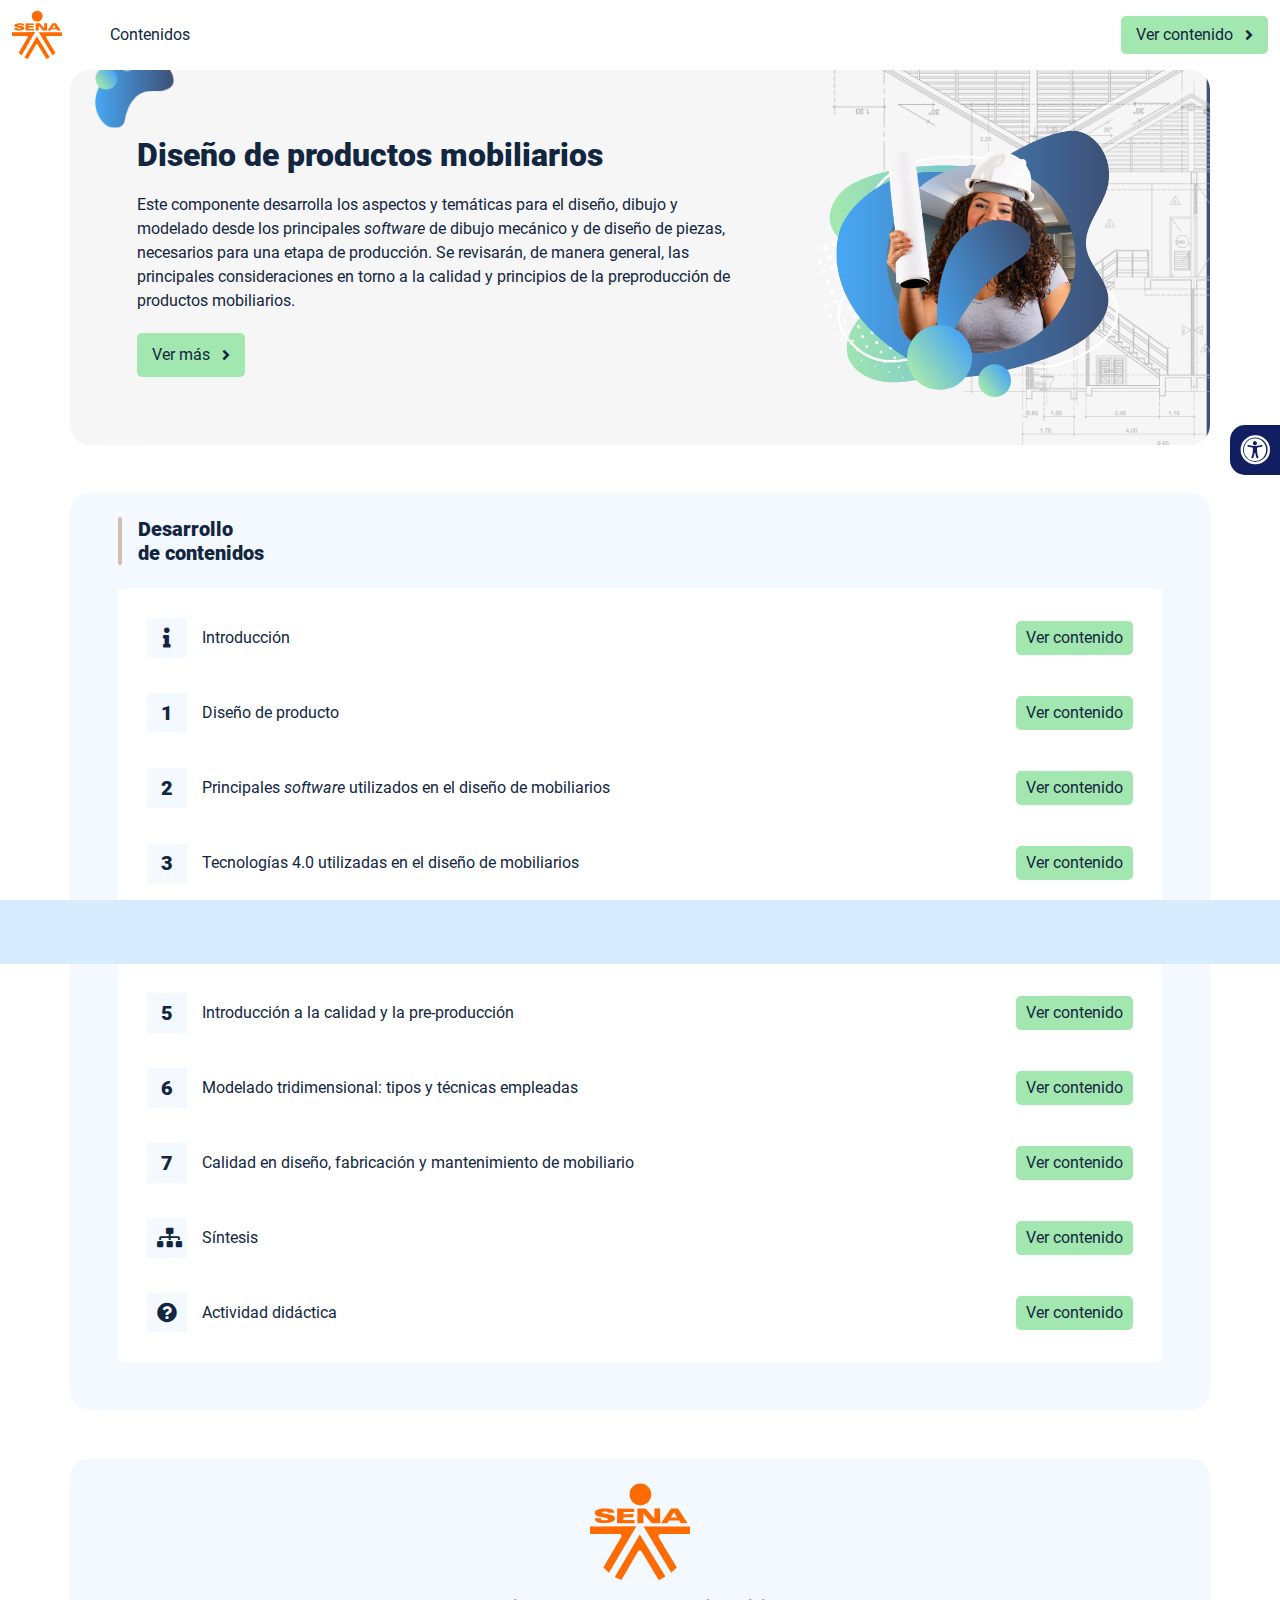
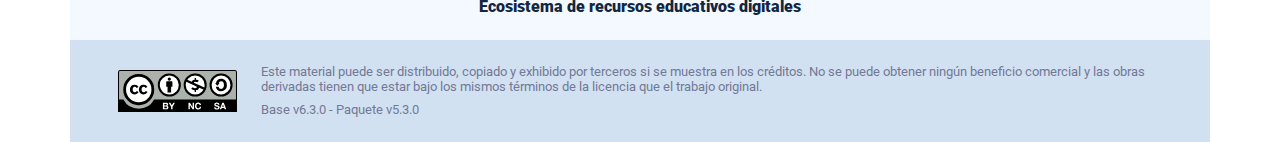
<file: index.html>
<!DOCTYPE html><html lang=""><head><meta charset="utf-8"><meta http-equiv="X-UA-Compatible" content="IE=edge"><meta name="viewport" content="width=device-width,initial-scale=1"><link rel="icon" href="favicon.ico"><title>Diseño de productos mobiliarios</title><link href="css/chunk-0c047e41.3babef71.css" rel="prefetch"><link href="css/chunk-25b302c8.3babef71.css" rel="prefetch"><link href="css/chunk-26fc7596.3babef71.css" rel="prefetch"><link href="css/chunk-2d2747e2.3babef71.css" rel="prefetch"><link href="css/chunk-32334cb6.3babef71.css" rel="prefetch"><link href="css/chunk-3c57cd7b.3babef71.css" rel="prefetch"><link href="css/chunk-4f2d402a.3babef71.css" rel="prefetch"><link href="css/chunk-4fde0a08.14d1f3e8.css" rel="prefetch"><link href="css/chunk-515a8379.b1efe33c.css" rel="prefetch"><link href="css/chunk-59974754.7de72064.css" rel="prefetch"><link href="css/chunk-6e1e538a.126808df.css" rel="prefetch"><link href="css/chunk-766a929b.89685081.css" rel="prefetch"><link href="css/chunk-f2df7d2c.3babef71.css" rel="prefetch"><link href="css/comple.7448390c.css" rel="prefetch"><link href="css/creditos.de1eff41.css" rel="prefetch"><link href="css/glosario.d7192255.css" rel="prefetch"><link href="css/referencias.a8056419.css" rel="prefetch"><link href="js/actividad.6f19e296.js" rel="prefetch"><link href="js/chunk-0206bfa0.d7585eee.js" rel="prefetch"><link href="js/chunk-0c047e41.7a1e8d4a.js" rel="prefetch"><link href="js/chunk-13a6037e.2c3d5d7a.js" rel="prefetch"><link href="js/chunk-18f95272.be20e8ae.js" rel="prefetch"><link href="js/chunk-25b302c8.caed8dfb.js" rel="prefetch"><link href="js/chunk-26fc7596.dac12bef.js" rel="prefetch"><link href="js/chunk-2c06842c.f79121cc.js" rel="prefetch"><link href="js/chunk-2d0e96ec.49006d13.js" rel="prefetch"><link href="js/chunk-2d208d90.049e4150.js" rel="prefetch"><link href="js/chunk-2d21d0e2.147624b9.js" rel="prefetch"><link href="js/chunk-2d22c123.07108589.js" rel="prefetch"><link href="js/chunk-2d2747e2.1504af81.js" rel="prefetch"><link href="js/chunk-2e80bb9a.bbdb6215.js" rel="prefetch"><link href="js/chunk-319206de.470a7f77.js" rel="prefetch"><link href="js/chunk-32334cb6.21c12fcb.js" rel="prefetch"><link href="js/chunk-3c57cd7b.ac248d9a.js" rel="prefetch"><link href="js/chunk-3d6834f6.9af16452.js" rel="prefetch"><link href="js/chunk-4cdd78c0.cc0ccbd6.js" rel="prefetch"><link href="js/chunk-4f2d402a.ee3ef10e.js" rel="prefetch"><link href="js/chunk-4fde0a08.4da81014.js" rel="prefetch"><link href="js/chunk-515a8379.57f3a8de.js" rel="prefetch"><link href="js/chunk-53ccb27e.ee38b6d3.js" rel="prefetch"><link href="js/chunk-55d286b8.b8e12a63.js" rel="prefetch"><link href="js/chunk-59974754.497635d8.js" rel="prefetch"><link href="js/chunk-6e1e538a.e45c7fb5.js" rel="prefetch"><link href="js/chunk-766a929b.800a38e6.js" rel="prefetch"><link href="js/chunk-c796899c.96b97720.js" rel="prefetch"><link href="js/chunk-e8a7823a.40d6a537.js" rel="prefetch"><link href="js/chunk-f2df7d2c.99ea6ccd.js" rel="prefetch"><link href="js/chunk-fde47172.c4c6ee0f.js" rel="prefetch"><link href="js/comple.d776aff3.js" rel="prefetch"><link href="js/creditos.92ef6e77.js" rel="prefetch"><link href="js/glosario.1593d542.js" rel="prefetch"><link href="js/intro.fbe15c7c.js" rel="prefetch"><link href="js/referencias.1cd21b5b.js" rel="prefetch"><link href="js/sintesis.cf3fbd91.js" rel="prefetch"><link href="js/tema1.2391de3a.js" rel="prefetch"><link href="js/tema2.a1d6a176.js" rel="prefetch"><link href="js/tema3.7674e856.js" rel="prefetch"><link href="js/tema4.9d1c1afe.js" rel="prefetch"><link href="js/tema5.a0d3738a.js" rel="prefetch"><link href="js/tema6.87c23896.js" rel="prefetch"><link href="js/tema7.93e96b5d.js" rel="prefetch"><link href="css/app.a3226301.css" rel="preload" as="style"><link href="css/chunk-vendors.34fb8a3d.css" rel="preload" as="style"><link href="js/app.dc0968dd.js" rel="preload" as="script"><link href="js/chunk-vendors.abc8ca85.js" rel="preload" as="script"><link href="css/chunk-vendors.34fb8a3d.css" rel="stylesheet"><link href="css/app.a3226301.css" rel="stylesheet"></head><body><noscript><strong>We're sorry but Diseño de productos mobiliarios doesn't work properly without JavaScript enabled. Please enable it to continue.</strong></noscript><div id="app"></div><script src="js/chunk-vendors.abc8ca85.js"></script><script src="js/app.dc0968dd.js"></script></body></html>
</file>
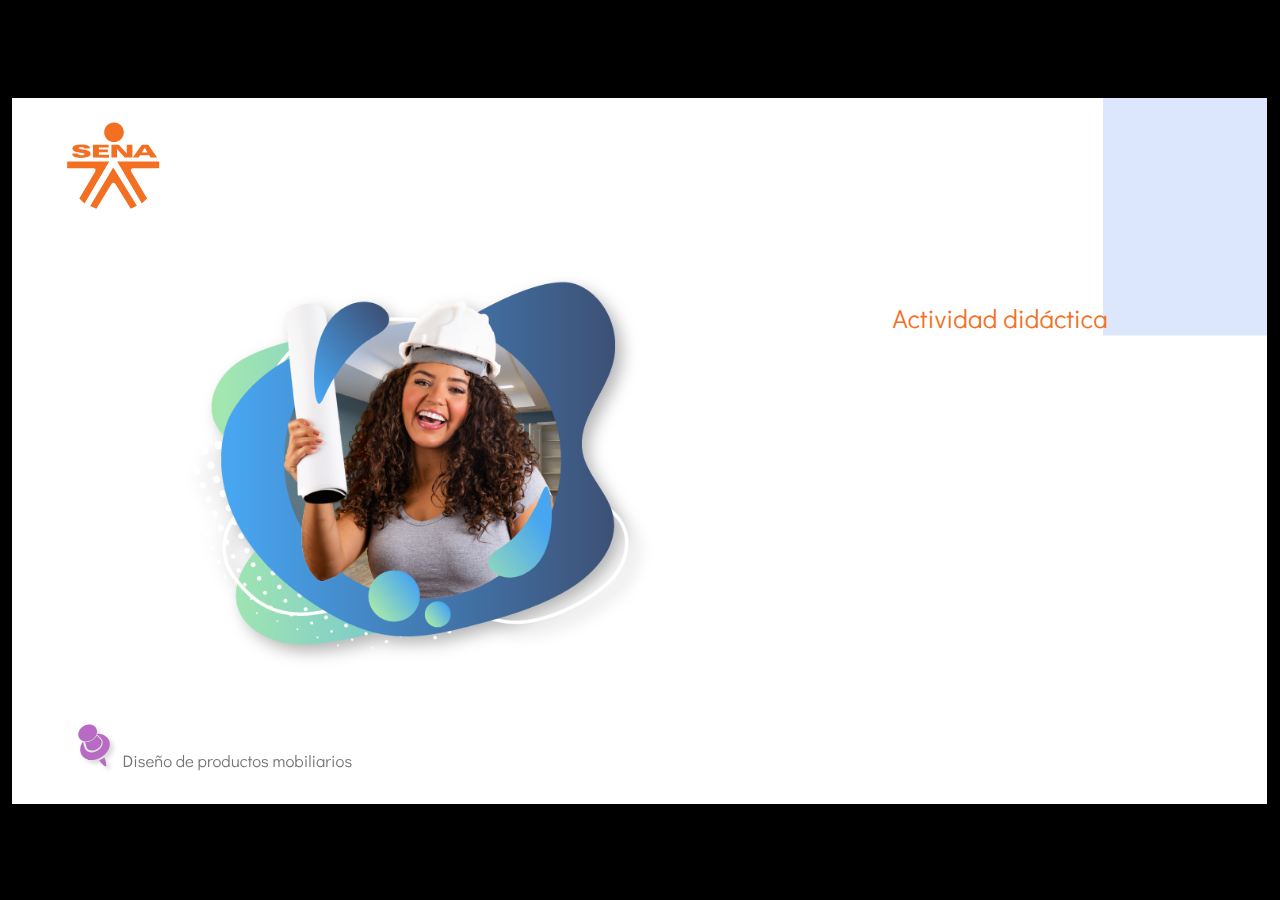
<file: actividades/story.html>
﻿<!doctype html>
<html lang="es">
<head>
  <meta charset="utf-8">
  <!-- Creado con Storyline 360 - http://www.articulate.com  -->
  <!-- version: 3.70.29211.0 -->
  <title>Actividad did&#225;ctica</title>
  <meta http-equiv="x-ua-compatible" content="IE=edge"/>
  <meta name="viewport" content="width=device-width,initial-scale=1,user-scalable=no,shrink-to-fit=no,minimal-ui"/>
  <meta name="apple-mobile-web-app-capable" content="yes"/>
  <style>
    html, body { height: 100%; padding: 0; margin: 0 }
    #app { height: 100%; width: 100%; }
  </style>

  <script>
    window.DS = {};
    window.globals = {
      DATA_PATH_BASE: '',
      HAS_FRAME: true,
      HAS_SLIDE: true,

      lmsPresent: false,
      tinCanPresent: false,
      cmi5Present: false,
      aoSupport: false,
      scale: 'show all',
      captureRc: false,
      browserSize: 'optimal',
      bgColor: '#000000',
      features: 'AccessibleVideo,ConnectionMessages,FullScreenToggle,InsertSvgPicture,LayerPresentAsDialog,MultipleQuizTracking,UpdatedScrollingPanels,UpdatedThemeEditor',
      themeName: 'classic',
      preloaderColor: '#FFFFFF',
      suppressAnalytics: false,
      productChannel: 'stable',
      publishSource: 'storyline',
      aid: 'aid|f7da47a6-e1a6-451b-8c48-77aa6b127477',
      cid: 'ff905f5b-4fc9-46a5-abfc-0bcb85286622',
      playerVersion: '3.70.29211.0',
      publishTimestamp: '2023-01-19T22:09:27.6029846Z',
      maxIosVideoElements: 10,
      connectionSettings: { },

      
      parseParams: function(qs) {
        if (window.globals.parsedParams != null) {
          return window.globals.parsedParams;
        }
        qs = (qs || window.location.search.substr(1)).split('+').join(' ');
        var params = {},
            tokens,
            re = /[?&]?([^=]+)=([^&]*)/g;

        while (tokens = re.exec(qs)) {
          params[decodeURIComponent(tokens[1]).trim()] =
            decodeURIComponent(tokens[2]).trim();
        }
        window.globals.parsedParams = params;
        return params;
      }

    };
  </script>
  <script>
    var isIe11 = ('ActiveXObject' in window || window.MSBlobBuilder != null)
      && window.msCrypto != null && !window.ActiveXObject;
    if (isIe11) {
      window.globals.unsupportedBrowser = true;
      document.write(atob('[base64]'));
    }
  </script>
  
  <script>window.THREE = { };</script>
  
</head>
<body style="background: #000000" class="cs-HTML theme-classic">
  <!-- 360 -->
  <script>!function(e){var i=/iPhone/i,o=/iPod/i,n=/iPad/i,t=/(?=.*\bAndroid\b)(?=.*\bMobile\b)/i,d=/Android/i,s=/(?=.*\bAndroid\b)(?=.*\bSD4930UR\b)/i,b=/(?=.*\bAndroid\b)(?=.*\b(?:KFOT|KFTT|KFJWI|KFJWA|KFSOWI|KFTHWI|KFTHWA|KFAPWI|KFAPWA|KFARWI|KFASWI|KFSAWI|KFSAWA)\b)/i,r=/IEMobile/i,h=/(?=.*\bWindows\b)(?=.*\bARM\b)/i,a=/BlackBerry/i,l=/BB10/i,p=/Opera Mini/i,f=/(CriOS|Chrome)(?=.*\bMobile\b)/i,u=/(?=.*\bFirefox\b)(?=.*\bMobile\b)/i,c=new RegExp("(?:Nexus 7|BNTV250|Kindle Fire|Silk|GT-P1000)","i"),w=function(e,i){return e.test(i)},A=function(e){var A=e||navigator.userAgent,v=A.split("[FBAN");if(void 0!==v[1]&&(A=v[0]),this.apple={phone:w(i,A),ipod:w(o,A),tablet:!w(i,A)&&w(n,A),device:w(i,A)||w(o,A)||w(n,A)},this.amazon={phone:w(s,A),tablet:!w(s,A)&&w(b,A),device:w(s,A)||w(b,A)},this.android={phone:w(s,A)||w(t,A),tablet:!w(s,A)&&!w(t,A)&&(w(b,A)||w(d,A)),device:w(s,A)||w(b,A)||w(t,A)||w(d,A)},this.windows={phone:w(r,A),tablet:w(h,A),device:w(r,A)||w(h,A)},this.other={blackberry:w(a,A),blackberry10:w(l,A),opera:w(p,A),firefox:w(u,A),chrome:w(f,A),device:w(a,A)||w(l,A)||w(p,A)||w(u,A)||w(f,A)},this.seven_inch=w(c,A),this.any=this.apple.device||this.android.device||this.windows.device||this.other.device||this.seven_inch,this.phone=this.apple.phone||this.android.phone||this.windows.phone,this.tablet=this.apple.tablet||this.android.tablet||this.windows.tablet,"undefined"==typeof window)return this},v=function(){var e=new A;return e.Class=A,e};"undefined"!=typeof module&&module.exports&&"undefined"==typeof window?module.exports=A:"undefined"!=typeof module&&module.exports&&"undefined"!=typeof window?module.exports=v():"function"==typeof define&&define.amd?define("isMobile",[],e.isMobile=v()):e.isMobile=v()}(this);
    window.isMobile.apple.tablet = window.isMobile.apple.tablet ||
      (navigator.platform === 'MacIntel' && navigator.maxTouchPoints > 1);
    window.isMobile.apple.device = window.isMobile.apple.device || window.isMobile.apple.tablet;
    window.isMobile.tablet = window.isMobile.tablet || window.isMobile.apple.tablet;
    window.isMobile.any = window.isMobile.any || window.isMobile.apple.tablet;
  </script>

  <div id="focus-sink" tabindex="-1"></div>

  <div id="preso"></div>
  <script>
    (function() {

      var classTypes = [ 'desktop', 'mobile', 'phone', 'tablet' ];

      var addDeviceClasses = function(prefix, testObj) {
        var curr, i;
        for (i = 0; i < classTypes.length; i++) {
          curr = classTypes[i];
          if (testObj[curr]) {
            document.body.classList.add(prefix + curr);
          }
        }
      };

      var params = window.globals.parseParams(),
          isDevicePreview = params.devicepreview === '1',
          isPhoneOverride = params.deviceType === 'phone' || (isDevicePreview && params.phone == '1'),
          isTabletOverride = (params.deviceType === 'tablet' || isDevicePreview) && !isPhoneOverride,
          isMobileOverride = isPhoneOverride || isTabletOverride;

      var deviceView = {
        desktop: !window.isMobile.any && !isMobileOverride,
        mobile: window.isMobile.any || isMobileOverride,
        phone: isPhoneOverride || (window.isMobile.phone && !isTabletOverride),
        tablet: isTabletOverride || window.isMobile.tablet
      };

      window.globals.deviceView = deviceView;
      window.isMobile.desktop = !window.isMobile.any;
      window.isMobile.mobile = window.isMobile.any;

      addDeviceClasses('view-', deviceView);

    })();
  </script>
  
  <script src='story_content/user.js' type=text/javascript></script>
  <div class="slide-loader"></div>

  <script>
    if (window.globals.deviceView.isMobile) { var doc = document, loader = doc.body.querySelector('.slide-loader'); [ 1, 2, 3 ].forEach(function(n) { var d = doc.createElement('div'); d.style.backgroundColor = window.globals.preloaderColor; d.classList.add('mobile-loader-dot'); d.classList.add('dot' + n); loader.appendChild(d); }); }
  </script>

  <div class="mobile-load-title-overlay" style="display: none">
    <div class="mobile-load-title">Actividad did&#225;ctica</div>
  </div>

  <div class="mobile-chrome-warning"></div>

  
<style>
  .warn-connection-dialog {
    display: none;
    background: transparent;
    pointer-events: none;
    position: fixed;
    left: 0;
    top: 0;
    width: 100%;
    height: 100%;
    z-index: 999;
  }

  .warn-connection-content {
    border-radius: 4px;
    background: white;
    border: 1px solid #E7E7E7;
    color: #333333;
    box-shadow: 0 2px 4px rgba(0, 0, 0, 0.25);
    transition: all 150ms ease-out;
    position: absolute;
    white-space: nowrap;
  }

  .view-phone.is-landscape .warn-connection-content {
    left: 23px;
    bottom: 23px;
  }

  .view-tablet.is-landscape .warn-connection-content {
    left: 50%;
    top: 20px;
    transform: translateX(-50%);
  }

  .is-portrait .warn-connection-content {
    transform: translate(-50%, calc(-100% - 15px));
  }

  .warn-connection-content p {
    display: inline-block;
    margin: 0 8px 0 0;
    line-height: 33px;
    font-size: 11px;
  }

  .warn-connection-content svg {
    position: relative;
    vertical-align: middle;
    margin: 0 2px 2px 8px;
  }

  .view-desktop .warn-connection-content {
    left: 1.5em;
    bottom: 1.5em;
  }

  .view-desktop .warn-connection-content p {
    font-size: 1.1em;
  }

  .is-offline .warn-connection-dialog {
    display: block;
  }

  .is-offline .cs-panel * {
    pointer-events: none !important;
  }

  .is-offline .cs-panel {
    pointer-events: all !important;
  }

  .is-offline #nav-controls * {
    pointer-events: none !important;
  }

  .is-offline #nav-controls {
    pointer-events: all !important;
  }
</style>

<div class="warn-connection-dialog">
  <div class="warn-connection-content">
    <svg width="17" height="15" viewBox="0 0 17 15" xmlns="http://www.w3.org/2000/svg">
      <path fill="#8F0000" stroke="white" d="M16.07,12.98 L15.88,12.23 L9.51,1.21 C8.97,0.26,7.6,0.26,7.06,1.21 L0.69,12.23 C0.15,13.16,0.81,14.36,1.91,14.36 H14.65 C15.47,14.36,16.05,13.7,16.07,12.98 Z"/>
      <path fill="white" stroke="white" d="M8.58,5.5 C8.35,5.28,8.5,5.35,8.21,5.32 C8.09,5.35,7.97,5.49,7.96,5.67 C7.97,5.79,7.98,5.92,7.98,6.04 L7.98,6.04 C7.99,6.17,8,6.31,8.01,6.43 L8.01,6.44 C8.03,6.92,8.06,7.41,8.09,7.9 L8.09,7.9 C8.12,8.39,8.14,8.88,8.17,9.37 C8.17,9.39,8.18,9.42,8.2,9.44 C8.23,9.46,8.25,9.47,8.28,9.47 C8.31,9.47,8.34,9.46,8.35,9.44 C8.37,9.43,8.38,9.4,8.39,9.35 L8.39,9.34 C8.39,9.24,8.4,9.15,8.4,9.05 L8.4,9.05 C8.41,8.96,8.41,8.86,8.42,8.75 C8.43,8.44,8.45,8.12,8.47,7.81 L8.47,7.81 C8.49,7.49,8.51,7.18,8.53,6.87 C8.55,6.46,8.56,6.05,8.59,5.64 L8.6,5.62 C8.6,5.57,8.59,5.53,8.58,5.5 L8.21,5.32 Z"/>
      <circle fill="white" stroke="white" cx="8.3" cy="11.35" r="0.3"/>
    </svg>
    <p>You are offline. Trying to reconnect...</p>
  </div>
</div>

<script>
  (function() {
    window.DS.connection = {
      warningShown: false,
      assets: {},
      loadingAssetGroup: false,
      retryDelay: 500
    };

    // @TODO this is POC code and can be cleaned up a bit more if we move forward
    // with the feature



    // The `window.globals.features` variable must be set in `webpack.dev.config` when testing locally - it is not enough
    // to have it in the data - but it must be set there as well.
    var useConnectionMessages = window.AbortController != null &&
      window.location.protocol != 'file:' &&
      window.globals.features.indexOf('ConnectionMessages') != -1;

    window.DS.connection.useConnectionMessages = useConnectionMessages

    var assetCount = 0;
    var checkLoadedId;
    var connectionSettings = window.globals.connectionSettings;

    if (useConnectionMessages && connectionSettings != null) {
      var contentEl = document.querySelector('.warn-connection-content');
      var messageEl = contentEl.querySelector('p')

      if (connectionSettings.useDarkTheme) {
        contentEl.style.borderColor = '#BABBBA';
        contentEl.style.backgroundColor = '#282828';
        contentEl.style.color = '#FFFFFF';
      }

      if (connectionSettings.message != null) {
        messageEl.textContent = window.decodeURIComponent(connectionSettings.message);
      }
    }

    function checkAssetsReady() {
      for (var i in DS.connection.assets) {
        if (!DS.connection.assets[i].success) {
          return false;
        }
      }
      return true;
    }

    function stopAssetGroup() {
      if (!useConnectionMessages) { return; }

      assetCount = 0;

      DS.connection.oldAssetGroup = DS.connection.assets;
      DS.connection.assets = {};
      DS.connection.loadingAssetGroup = false;
      clearInterval(checkLoadedId);
    }

    function startAssetGroup() {
      if (!useConnectionMessages) { return; }
      var ticks = 0;
      clearInterval(checkLoadedId);
      checkLoadedId = setInterval(function() {
        var loaded = 0;
        if (assetCount === 0 && loaded === 0) {
          clearInterval(checkLoadedId);
          return;
        }

        for (var i in DS.connection.assets) {
          if (DS.connection.assets[i].success) {
            loaded++;
          }
        }

        if (assetCount === loaded && checkAssetsReady()) {
          for (var i in DS.connection.assets) {
            if (DS.connection.assets[i].action) {
              DS.connection.assets[i].action();
            }
          }
          hideWarning();
          stopAssetGroup();
        }
      }, 100)
    }

    function requiredAsset(url, action, retry, type) {
      if (!useConnectionMessages) { return; }
      if (DS.connection.assets[url]) { return; }

      DS.connection.assets[url] = {
        success: false, action: action, retry: retry, type: type
      };
      assetCount = Object.keys(DS.connection.assets).length;
      if (!DS.connection.loadingAssetGroup) {
        startAssetGroup();
      }
      DS.connection.loadingAssetGroup = true;
    }

    function assetLoaded(url) {
      if (!useConnectionMessages) { return; }
      if (DS.connection.assets[url]) {
        DS.connection.assets[url].success = true;
      }
    }

    function assetFailed(url) {
      if (!useConnectionMessages) { return; }
      if (!DS.connection.assets[url]) {
        if (/\.js$/.test(url)) {
          setTimeout(function() {
            if (DS.connection.lastSlideLoaded != null) {
              DS.connection.lastSlideLoaded();
            }
          }, DS.connection.retryDelay);
        }
        return;
      }
      if (!DS.connection.warningShown) { showWarning(); }
      if (DS.connection.assets[url].retry) {
        setTimeout(function() {
          if (!DS.connection.assets[url].success) {
            DS.connection.assets[url].retry()
          }
        }, DS.connection.retryDelay);
      }
    }

    function hideWarning() {
      document.body.classList.remove('is-offline');
      DS.connection.warningShown = false;
    }
    DS.connection.hideWarning = hideWarning

    function showWarning(btn) {
      document.body.classList.add('is-offline')
      DS.connection.warningShown = true;
      updateWarningPosition();
    }

    function updateWarningPosition() {
      if (!DS.connection.warningShown) {
        return;
      }

      var isPortrait = document.body.classList.contains('is-portrait');
      var warningEl = document.querySelector('.warn-connection-content');

      if (isPortrait) {
        var slide = document.querySelector('.primary-slide');
        var slideRect = slide.getBoundingClientRect();

        warningEl.style.top = `${slideRect.top}px`
        warningEl.style.left = `${slideRect.left + slideRect.width / 2}px`
      } else {
        warningEl.style.top = null;
        warningEl.style.left = null;
      }

      window.requestAnimationFrame(updateWarningPosition);
    }

    // these will all be noops if the feature flag isn't set in
    // the data and `window.globals.features`
    DS.connection.requiredAsset = requiredAsset;
    DS.connection.assetLoaded = assetLoaded;
    DS.connection.assetFailed = assetFailed;
    DS.connection.stopAssetGroup = stopAssetGroup;
    DS.connection.startAssetGroup = startAssetGroup;
  })();
</script>


  <script>
    
    if (window.autoSpider && window.vInterfaceObject) {
      document.querySelector('.mobile-load-title-overlay').style.display = 'none';
    }
  </script>

  

  <link rel="stylesheet" href="html5/data/css/output.min.css" data-noprefix/>
</body>
<script src="html5/lib/scripts/bootstrapper.min.js"></script>
</html>
</file>
<file: css/chunk-0c047e41.3babef71.css>
.actividad[data-v-22adfd6b]{background-color:#f2f2f2}.horizontal-scroll__wrapper[data-v-22adfd6b]{overflow:hidden}.horizontal-scroll[data-v-22adfd6b]{display:flex;transition:transform .5s ease-in-out;align-items:center;flex-wrap:nowrap}.horizontal-scroll[data-v-22adfd6b]:not(.row){width:100%}.horizontal-scroll--item-fw[data-v-22adfd6b]>div{flex-grow:0;flex-shrink:0;width:100%;margin:0!important}
</file>
<file: css/chunk-25b302c8.3babef71.css>
.actividad[data-v-22adfd6b]{background-color:#f2f2f2}.horizontal-scroll__wrapper[data-v-22adfd6b]{overflow:hidden}.horizontal-scroll[data-v-22adfd6b]{display:flex;transition:transform .5s ease-in-out;align-items:center;flex-wrap:nowrap}.horizontal-scroll[data-v-22adfd6b]:not(.row){width:100%}.horizontal-scroll--item-fw[data-v-22adfd6b]>div{flex-grow:0;flex-shrink:0;width:100%;margin:0!important}
</file>
<file: css/chunk-26fc7596.3babef71.css>
.actividad[data-v-22adfd6b]{background-color:#f2f2f2}.horizontal-scroll__wrapper[data-v-22adfd6b]{overflow:hidden}.horizontal-scroll[data-v-22adfd6b]{display:flex;transition:transform .5s ease-in-out;align-items:center;flex-wrap:nowrap}.horizontal-scroll[data-v-22adfd6b]:not(.row){width:100%}.horizontal-scroll--item-fw[data-v-22adfd6b]>div{flex-grow:0;flex-shrink:0;width:100%;margin:0!important}
</file>
<file: css/chunk-2d2747e2.3babef71.css>
.actividad[data-v-22adfd6b]{background-color:#f2f2f2}.horizontal-scroll__wrapper[data-v-22adfd6b]{overflow:hidden}.horizontal-scroll[data-v-22adfd6b]{display:flex;transition:transform .5s ease-in-out;align-items:center;flex-wrap:nowrap}.horizontal-scroll[data-v-22adfd6b]:not(.row){width:100%}.horizontal-scroll--item-fw[data-v-22adfd6b]>div{flex-grow:0;flex-shrink:0;width:100%;margin:0!important}
</file>
<file: css/chunk-32334cb6.3babef71.css>
.actividad[data-v-22adfd6b]{background-color:#f2f2f2}.horizontal-scroll__wrapper[data-v-22adfd6b]{overflow:hidden}.horizontal-scroll[data-v-22adfd6b]{display:flex;transition:transform .5s ease-in-out;align-items:center;flex-wrap:nowrap}.horizontal-scroll[data-v-22adfd6b]:not(.row){width:100%}.horizontal-scroll--item-fw[data-v-22adfd6b]>div{flex-grow:0;flex-shrink:0;width:100%;margin:0!important}
</file>
<file: css/chunk-3c57cd7b.3babef71.css>
.actividad[data-v-22adfd6b]{background-color:#f2f2f2}.horizontal-scroll__wrapper[data-v-22adfd6b]{overflow:hidden}.horizontal-scroll[data-v-22adfd6b]{display:flex;transition:transform .5s ease-in-out;align-items:center;flex-wrap:nowrap}.horizontal-scroll[data-v-22adfd6b]:not(.row){width:100%}.horizontal-scroll--item-fw[data-v-22adfd6b]>div{flex-grow:0;flex-shrink:0;width:100%;margin:0!important}
</file>
<file: css/chunk-4f2d402a.3babef71.css>
.actividad[data-v-22adfd6b]{background-color:#f2f2f2}.horizontal-scroll__wrapper[data-v-22adfd6b]{overflow:hidden}.horizontal-scroll[data-v-22adfd6b]{display:flex;transition:transform .5s ease-in-out;align-items:center;flex-wrap:nowrap}.horizontal-scroll[data-v-22adfd6b]:not(.row){width:100%}.horizontal-scroll--item-fw[data-v-22adfd6b]>div{flex-grow:0;flex-shrink:0;width:100%;margin:0!important}
</file>
<file: css/chunk-4fde0a08.14d1f3e8.css>
.actividad[data-v-a108b06a]{background-color:#f2f2f2}.header[data-v-a108b06a]{position:sticky;top:0;padding-top:10px;padding-bottom:10px;background-color:#fff;z-index:10010;line-height:1.1em}.header__logo[data-v-a108b06a]{width:50px}@media (max-width:576px){.header__componente-formativo[data-v-a108b06a]{font-size:.8em}}.header__menu[data-v-a108b06a]{cursor:pointer}.header__menu span[data-v-a108b06a]{font-size:.7em;display:block;line-height:1em;text-align:center;color:#111e61}.header__menu__btn[data-v-a108b06a]{width:30px;height:30px;position:relative;margin-bottom:4px}.header__menu__btn .line-1[data-v-a108b06a],.header__menu__btn .line-2[data-v-a108b06a],.header__menu__btn .line-3[data-v-a108b06a]{height:4px;width:30px;background-color:#111e61;transform-origin:center center;position:absolute;left:0;border-radius:2px}.header__menu__btn .line-1[data-v-a108b06a]{top:4px;-webkit-animation:line-1-inactive-data-v-a108b06a .5s ease-in-out forwards;animation:line-1-inactive-data-v-a108b06a .5s ease-in-out forwards}.header__menu__btn .line-2[data-v-a108b06a]{top:13px;-webkit-animation:line-2-inactive-data-v-a108b06a .5s ease-in-out forwards;animation:line-2-inactive-data-v-a108b06a .5s ease-in-out forwards}.header__menu__btn .line-3[data-v-a108b06a]{top:22px;-webkit-animation:line-3-inactive-data-v-a108b06a .5s ease-in-out forwards;animation:line-3-inactive-data-v-a108b06a .5s ease-in-out forwards}.header__menu__btn[data-v-a108b06a]:hover{cursor:pointer}.header__menu__btn--open .line-1[data-v-a108b06a]{-webkit-animation:line-1-active-data-v-a108b06a .5s ease-in-out forwards;animation:line-1-active-data-v-a108b06a .5s ease-in-out forwards}.header__menu__btn--open .line-2[data-v-a108b06a]{-webkit-animation:line-2-active-data-v-a108b06a .5s ease-in-out forwards;animation:line-2-active-data-v-a108b06a .5s ease-in-out forwards}.header__menu__btn--open .line-3[data-v-a108b06a]{-webkit-animation:line-3-active-data-v-a108b06a .5s ease-in-out forwards;animation:line-3-active-data-v-a108b06a .5s ease-in-out forwards}@-webkit-keyframes line-1-active-data-v-a108b06a{0%{transform:translate(0) rotate(0)}50%{transform:translateY(9px) rotate(0)}to{transform:translateY(9px) rotate(45deg)}}@keyframes line-1-active-data-v-a108b06a{0%{transform:translate(0) rotate(0)}50%{transform:translateY(9px) rotate(0)}to{transform:translateY(9px) rotate(45deg)}}@-webkit-keyframes line-2-active-data-v-a108b06a{0%{transform:scale(1)}to{transform:scale(0)}}@keyframes line-2-active-data-v-a108b06a{0%{transform:scale(1)}to{transform:scale(0)}}@-webkit-keyframes line-3-active-data-v-a108b06a{0%{transform:translate(0) rotate(0)}50%{transform:translateY(-9px) rotate(0)}to{transform:translateY(-9px) rotate(-45deg)}}@keyframes line-3-active-data-v-a108b06a{0%{transform:translate(0) rotate(0)}50%{transform:translateY(-9px) rotate(0)}to{transform:translateY(-9px) rotate(-45deg)}}@-webkit-keyframes line-1-inactive-data-v-a108b06a{0%{transform:translateY(9px) rotate(45deg)}50%{transform:translateY(9px) rotate(0)}to{transform:translate(0) rotate(0)}}@keyframes line-1-inactive-data-v-a108b06a{0%{transform:translateY(9px) rotate(45deg)}50%{transform:translateY(9px) rotate(0)}to{transform:translate(0) rotate(0)}}@-webkit-keyframes line-2-inactive-data-v-a108b06a{0%{transform:scale(0)}to{transform:scale(1)}}@keyframes line-2-inactive-data-v-a108b06a{0%{transform:scale(0)}to{transform:scale(1)}}@-webkit-keyframes line-3-inactive-data-v-a108b06a{0%{transform:translateY(-9px) rotate(-45deg)}50%{transform:translateY(-9px) rotate(0)}to{transform:translate(0) rotate(0)}}@keyframes line-3-inactive-data-v-a108b06a{0%{transform:translateY(-9px) rotate(-45deg)}50%{transform:translateY(-9px) rotate(0)}to{transform:translate(0) rotate(0)}}
</file>
<file: css/chunk-515a8379.b1efe33c.css>
.actividad{background-color:#f2f2f2}.banner-interno{position:relative}.banner-interno__fondo{position:absolute;top:0;bottom:-50px;left:0;right:0;background-color:#3d5075;background-size:cover;background-position:50%}.banner-interno__titulo{display:flex;align-items:center}.banner-interno__titulo__icono{display:block;width:32px;height:32px;border-radius:50%;background-color:#fff;position:relative}.banner-interno__titulo__icono i{color:#3d5075;position:absolute;left:50%;top:50%;transform:translate(-50%,-50%)}.banner-interno__titulo h1,.banner-interno__titulo h2,.banner-interno__titulo h3,.banner-interno__titulo h4,.banner-interno__titulo h5,.banner-interno__titulo h6{color:#fff;line-height:1.1em}
</file>
<file: css/chunk-59974754.7de72064.css>
.actividad{background-color:#f2f2f2}.aside-menu{position:sticky;top:70px;flex:0 0 0;width:0;min-height:calc(100vh - 70px);max-height:calc(100vh - 70px);background-color:#f3f9ff;transition:flex .5s ease-in-out,width .5s ease-in-out;overflow-x:hidden;z-index:100001}.aside-menu a{color:#111e61}.aside-menu--open{flex:0 0 300px;width:300px}.aside-menu__content{width:300px;display:flex;flex-direction:column;justify-content:space-between;min-height:calc(100vh - 70px);max-height:calc(100vh - 70px);border-right:1px solid #d8ecff}@media (max-height:800px){.aside-menu__content{min-height:800px;max-height:800px;overflow-y:auto}}.aside-menu__header{padding:10px;text-align:center;background-color:#d8ecff}.aside-menu__header h4{margin:0}.aside-menu__menu{overflow-y:auto;flex-grow:1;list-style:none;padding-left:0;margin-bottom:0}.aside-menu__menu__item--active .aside-menu__menu__item__lnk,.aside-menu__menu__item--active .aside-menu__sec-menu__item__lnk{background-color:#d8ecff;font-weight:700}.aside-menu__menu__item--sub-menu:hover,.aside-menu__menu__item:hover,.aside-menu__sec-menu__item:hover{background-color:#d8ecff}.aside-menu__menu__item--sub-menu{padding-left:10px}.aside-menu__menu__item--sub-menu--active .aside-menu__menu__item__lnk,.aside-menu__menu__item--sub-menu--active .aside-menu__sec-menu__item__lnk{background-color:#d8ecff;font-weight:700;position:relative}.aside-menu__menu__item--sub-menu--active .aside-menu__menu__item__lnk:before,.aside-menu__menu__item--sub-menu--active .aside-menu__sec-menu__item__lnk:before{content:"";display:block;position:absolute;left:0;bottom:0;top:0;width:4px;border-radius:2px;background-color:#cfbdb0}.aside-menu__menu__item__lnk,.aside-menu__sec-menu__item__lnk{display:flex;align-items:center;padding:10px 15px;line-height:1.1em}.aside-menu__menu__item__lnk i,.aside-menu__menu__item__lnk span,.aside-menu__sec-menu__item__lnk i,.aside-menu__sec-menu__item__lnk span{margin-right:10px}.aside-menu__menu__item__lnk i:last-child,.aside-menu__menu__item__lnk span:last-child,.aside-menu__sec-menu__item__lnk i:last-child,.aside-menu__sec-menu__item__lnk span:last-child{margin-right:0}.aside-menu__sec-menu{background-color:#d8ecff;padding:10px 0;flex-shrink:0;margin-bottom:0}.aside-menu__sec-menu__item{padding:10px 15px}.aside-menu__sec-menu__item__lnk{padding:0;border-radius:1em}.aside-menu__sec-menu__item__lnk i{display:block;width:2em;height:2em;padding:.5em 0;text-align:center;background-color:#fff;border-radius:50%}.aside-menu__sec-menu__item__lnk:hover{background-color:#fff}@media (max-width:992px){.aside-menu{position:fixed;top:70px}}@media (max-width:576px){.aside-menu__sec-menu{padding-bottom:110px}}
</file>
<file: css/chunk-6e1e538a.126808df.css>
.actividad[data-v-4f6b7c58]{background-color:#f2f2f2}.accesibilidad[data-v-4f6b7c58]{position:fixed;right:0;top:50vh;height:50px;background-color:#111e61;border-top-left-radius:15px;border-bottom-left-radius:15px;transform:translateY(-50%) translateX(100%) translateX(-50px);overflow:hidden;transition:transform .3s ease-in-out,height .3s ease-in-out}.accesibilidad[data-v-4f6b7c58]:hover{transform:translateY(-50%) translateX(0);height:12.75rem}.accesibilidad [data-v-4f6b7c58]{color:#fff}.accesibilidad__menu__content .accesibilidad__menu__item[data-v-4f6b7c58]{cursor:pointer}.accesibilidad__menu__content .accesibilidad__menu__item[data-v-4f6b7c58]:hover{background-color:#273685}.accesibilidad__menu__content .accesibilidad__menu__item[data-v-4f6b7c58]:last-child{border:none}.accesibilidad__menu__item[data-v-4f6b7c58]{display:flex;align-items:center;padding:10px;border-bottom:1px solid #273685;line-height:1em;-webkit-user-select:none;-moz-user-select:none;-ms-user-select:none;user-select:none}.accesibilidad__menu i[data-v-4f6b7c58]{font-size:30px;font-style:normal;margin-right:10px;line-height:1em}.accesibilidad__menu img[data-v-4f6b7c58]{width:30px;margin-right:10px}
</file>
<file: css/chunk-766a929b.89685081.css>
.actividad{background-color:#f2f2f2}.barra-avance{display:flex;align-items:center;justify-content:space-between;position:fixed;bottom:0;left:0;width:100%;padding:10px;background-color:#d8ecff;transition:transform .5s ease-in-out;z-index:100000}.barra-avance__barra{margin:0 20px;flex:1;position:relative;max-width:800px}.barra-avance__barra--amarilla,.barra-avance__barra--blanca{height:4px}.barra-avance__barra--amarilla:after,.barra-avance__barra--amarilla:before,.barra-avance__barra--blanca:after,.barra-avance__barra--blanca:before{content:"";display:block;width:10px;height:10px;border-radius:50%;position:absolute;top:50%}.barra-avance__barra--amarilla:before,.barra-avance__barra--blanca:before{left:0;transform:translate(-50%,-50%)}.barra-avance__barra--amarilla:after,.barra-avance__barra--blanca:after{right:0;transform:translate(50%,-50%)}.barra-avance__barra--blanca,.barra-avance__barra--blanca:after,.barra-avance__barra--blanca:before{background-color:#fff}.barra-avance__barra--amarilla{position:absolute;width:100%;top:0;background-color:#a2e6b0}.barra-avance__barra--amarilla:after,.barra-avance__barra--amarilla:before{background-color:#a2e6b0}.barra-avance__boton--regresar{background-color:#b0c0d2}.barra-avance__boton--regresar span{color:#111e61!important}.barra-avance__boton--disable{opacity:0;pointer-events:none}.barra-avance--open{transform:translateY(0)}.barra-avance--close{transform:translateY(100%)}
</file>
<file: css/chunk-f2df7d2c.3babef71.css>
.actividad[data-v-22adfd6b]{background-color:#f2f2f2}.horizontal-scroll__wrapper[data-v-22adfd6b]{overflow:hidden}.horizontal-scroll[data-v-22adfd6b]{display:flex;transition:transform .5s ease-in-out;align-items:center;flex-wrap:nowrap}.horizontal-scroll[data-v-22adfd6b]:not(.row){width:100%}.horizontal-scroll--item-fw[data-v-22adfd6b]>div{flex-grow:0;flex-shrink:0;width:100%;margin:0!important}
</file>
<file: css/comple.7448390c.css>
.banner-interno{position:relative}.banner-interno__fondo{position:absolute;top:0;bottom:-50px;left:0;right:0;background-color:#3d5075;background-size:cover;background-position:50%}.banner-interno__titulo{display:flex;align-items:center}.banner-interno__titulo__icono{display:block;width:32px;height:32px;border-radius:50%;background-color:#fff;position:relative}.banner-interno__titulo__icono i{color:#3d5075;position:absolute;left:50%;top:50%;transform:translate(-50%,-50%)}.banner-interno__titulo h1,.banner-interno__titulo h2,.banner-interno__titulo h3,.banner-interno__titulo h4,.banner-interno__titulo h5,.banner-interno__titulo h6{color:#fff;line-height:1.1em}.actividad{background-color:#f2f2f2}.complementario__enlaces{display:flex;justify-content:center;flex-wrap:wrap}.complementario__enlaces a{margin:0 5px}.complementario__btn{font-size:1.5em;line-height:1em}table{width:calc(100% - 1px);min-width:800px}table thead{background-color:#d8ecff}table thead th{border-color:#d8ecff}table td,table th{padding:25px 20px;text-align:center}
</file>
<file: css/creditos.de1eff41.css>
.banner-interno{position:relative}.banner-interno__fondo{position:absolute;top:0;bottom:-50px;left:0;right:0;background-color:#3d5075;background-size:cover;background-position:50%}.banner-interno__titulo{display:flex;align-items:center}.banner-interno__titulo__icono{display:block;width:32px;height:32px;border-radius:50%;background-color:#fff;position:relative}.banner-interno__titulo__icono i{color:#3d5075;position:absolute;left:50%;top:50%;transform:translate(-50%,-50%)}.banner-interno__titulo h1,.banner-interno__titulo h2,.banner-interno__titulo h3,.banner-interno__titulo h4,.banner-interno__titulo h5,.banner-interno__titulo h6{color:#fff;line-height:1.1em}.actividad{background-color:#f2f2f2}.creditos-vista .tarjeta.credito{background-color:#d2e1f1}.creditos{color:#727997;overflow-x:auto}.creditos__item{min-width:490px}.creditos p{line-height:1.3em;margin-bottom:0;color:#727997}.creditos__titulo{font-weight:700;background-color:#d2e1f1;padding:5px 10px;border-top-radius:5px;border-top-left-radius:5px;border-top-right-radius:5px}.creditos table td,.creditos table th{border-color:#d2e1f1}
</file>
<file: css/glosario.d7192255.css>
.banner-interno{position:relative}.banner-interno__fondo{position:absolute;top:0;bottom:-50px;left:0;right:0;background-color:#3d5075;background-size:cover;background-position:50%}.banner-interno__titulo{display:flex;align-items:center}.banner-interno__titulo__icono{display:block;width:32px;height:32px;border-radius:50%;background-color:#fff;position:relative}.banner-interno__titulo__icono i{color:#3d5075;position:absolute;left:50%;top:50%;transform:translate(-50%,-50%)}.banner-interno__titulo h1,.banner-interno__titulo h2,.banner-interno__titulo h3,.banner-interno__titulo h4,.banner-interno__titulo h5,.banner-interno__titulo h6{color:#fff;line-height:1.1em}.actividad{background-color:#f2f2f2}.glosario__letra-item{display:flex}.glosario__letra-item__texto{padding-top:5px}.glosario__letra-item__letra__icono{width:32px;height:32px;position:relative;line-height:1em;border-radius:50%;background-color:#d2e1f1}.glosario__letra-item__letra__icono span{position:absolute;left:50%;top:50%;transform:translate(-50%,-50%);font-size:1.1em;font-weight:900}
</file>
<file: css/referencias.a8056419.css>
.banner-interno{position:relative}.banner-interno__fondo{position:absolute;top:0;bottom:-50px;left:0;right:0;background-color:#3d5075;background-size:cover;background-position:50%}.banner-interno__titulo{display:flex;align-items:center}.banner-interno__titulo__icono{display:block;width:32px;height:32px;border-radius:50%;background-color:#fff;position:relative}.banner-interno__titulo__icono i{color:#3d5075;position:absolute;left:50%;top:50%;transform:translate(-50%,-50%)}.banner-interno__titulo h1,.banner-interno__titulo h2,.banner-interno__titulo h3,.banner-interno__titulo h4,.banner-interno__titulo h5,.banner-interno__titulo h6{color:#fff;line-height:1.1em}.actividad{background-color:#f2f2f2}.referencias__item:last-child hr{display:none}.referencias__item a{color:#2196f3;text-decoration:underline;overflow-wrap:break-word}
</file>
<file: css/app.a3226301.css>
*,:after,:before{box-sizing:inherit}html{height:100%;line-height:1.15;box-sizing:border-box;-webkit-font-smoothing:antialiased;-moz-osx-font-smoothing:grayscale;-webkit-text-size-adjust:100%;-ms-text-size-adjust:100%;text-rendering:optimizeLegibility}a,abbr,acronym,address,applet,article,aside,audio,b,big,blockquote,body,canvas,caption,center,cite,code,dd,del,details,dfn,div,dl,dt,em,embed,fieldset,figcaption,figure,footer,form,h1,h2,h3,h4,h5,h6,header,hgroup,html,i,iframe,img,ins,kbd,label,legend,li,mark,menu,nav,object,ol,output,p,pre,q,ruby,s,samp,section,small,span,strike,strong,sub,summary,sup,table,tbody,td,tfoot,th,thead,time,tr,tt,u,ul,var,video{margin:0;padding:0;border:0;outline:0;background:transparent;vertical-align:baseline}article,aside,details,figcaption,figure,footer,header,main,menu,nav,section,summary{display:block}[hidden],template{display:none}hr{box-sizing:content-box;height:0;border-bottom:1px solid #e8e8e8;border-left:0;border-right:0;border-top:0;margin:1.5em 0;overflow:visible}[hidden]{display:none}a{font-family:Roboto,sans-serif;font-size:1em;font-weight:400;text-decoration:none;color:#12263f;background-color:transparent;transition:all .15s ease-in-out;-webkit-text-decoration-skip:objects}a:active,a:hover{outline-width:0}a:active,a:focus,a:hover{color:#000}[type=button],[type=reset],[type=submit],button{-webkit-appearance:none;-moz-appearance:none;appearance:none;cursor:pointer;display:inline-block;vertical-align:middle;border:0;border-radius:5px;color:#12263f;background-color:#a2e6b0;font-family:Roboto,sans-serif;font-weight:400;font-size:1em;-webkit-font-smoothing:antialiased;line-height:1em;white-space:nowrap;text-decoration:none;text-transform:none;padding:.75em 1.5em;margin:0;-webkit-user-select:none;-moz-user-select:none;-ms-user-select:none;user-select:none;overflow:visible;transition:background-color .15s ease-in-out}[type=button]:focus,[type=button]:hover,[type=reset]:focus,[type=reset]:hover,[type=submit]:focus,[type=submit]:hover,button:focus,button:hover{background-color:#a2e6b0;color:#12263f}[type=button]:disabled,[type=reset]:disabled,[type=submit]:disabled,button:disabled{cursor:not-allowed;opacity:.5}[type=button]:disabled:hover,[type=reset]:disabled:hover,[type=submit]:disabled:hover,button:disabled:hover{background-color:#a2e6b0}input,select,textarea{margin:0;display:block;font-family:Roboto,sans-serif;font-size:16px}input{overflow:visible}[type=color],[type=date],[type=datetime-local],[type=datetime],[type=email],[type=month],[type=number],[type=password],[type=search],[type=tel],[type=text],[type=time],[type=url],[type=week],input:not([type]),select,select[multiple],textarea{background-color:#fff;border:1px solid #e8e8e8;border-radius:5px;box-shadow:inset 0 1px 3px rgba(0,0,0,.06);box-sizing:inherit;margin-bottom:.75em;padding:.5em;transition:border-color .15s ease-in-out;width:100%}[type=color]:hover,[type=date]:hover,[type=datetime-local]:hover,[type=datetime]:hover,[type=email]:hover,[type=month]:hover,[type=number]:hover,[type=password]:hover,[type=search]:hover,[type=tel]:hover,[type=text]:hover,[type=time]:hover,[type=url]:hover,[type=week]:hover,input:not([type]):hover,select:hover,select[multiple]:hover,textarea:hover{border-color:shade(#e8e8e8,20%)}[type=color]:focus,[type=date]:focus,[type=datetime-local]:focus,[type=datetime]:focus,[type=email]:focus,[type=month]:focus,[type=number]:focus,[type=password]:focus,[type=search]:focus,[type=tel]:focus,[type=text]:focus,[type=time]:focus,[type=url]:focus,[type=week]:focus,input:not([type]):focus,select:focus,select[multiple]:focus,textarea:focus{border-color:#cfbdb0;box-shadow:inset 0 1px 3px rgba(0,0,0,.06),0 0 5px rgba(52,69,100,.7);outline:none}[type=color]:disabled,[type=date]:disabled,[type=datetime-local]:disabled,[type=datetime]:disabled,[type=email]:disabled,[type=month]:disabled,[type=number]:disabled,[type=password]:disabled,[type=search]:disabled,[type=tel]:disabled,[type=text]:disabled,[type=time]:disabled,[type=url]:disabled,[type=week]:disabled,input:not([type]):disabled,select:disabled,select[multiple]:disabled,textarea:disabled{background-color:shade(#fff,5%);cursor:not-allowed}[type=color]:disabled:hover,[type=date]:disabled:hover,[type=datetime-local]:disabled:hover,[type=datetime]:disabled:hover,[type=email]:disabled:hover,[type=month]:disabled:hover,[type=number]:disabled:hover,[type=password]:disabled:hover,[type=search]:disabled:hover,[type=tel]:disabled:hover,[type=text]:disabled:hover,[type=time]:disabled:hover,[type=url]:disabled:hover,[type=week]:disabled:hover,input:not([type]):disabled:hover,select:disabled:hover,select[multiple]:disabled:hover,textarea:disabled:hover{border:1px solid #e8e8e8}select{text-transform:none;max-width:100%;border-radius:5px}::-webkit-file-upload-button{background-color:#a2e6b0;border:none;cursor:pointer;color:#12263f;border-radius:5px;padding:.75em 1.5em}::-webkit-file-upload-button:hover{background-color:#a2e6b0}optgroup{font-weight:700}fieldset{border:1px solid #e8e8e8;background-color:transparent;padding:1.5em;-webkit-margin-start:0;-webkit-margin-end:0;-webkit-padding-before:1.5em;-webkit-padding-start:1.5em;-webkit-padding-end:1.5em;-webkit-padding-after:1.5em}legend{box-sizing:border-box;color:inherit;display:table;max-width:100%;padding:0;white-space:normal;font-weight:600;-webkit-padding-start:0;-webkit-padding-end:0}label,legend{margin-bottom:.375em}label{display:block;font-size:1em;font-family:Roboto,sans-serif;font-weight:900}textarea{overflow:auto;resize:vertical}[type=checkbox],[type=radio]{box-sizing:border-box;padding:0;display:inline;margin-right:.375em}[type=number]::-webkit-inner-spin-button,[type=number]::-webkit-outer-spin-button{height:auto}[type=search]{-webkit-appearance:textfield;outline-offset:-2px}[type=search]::-webkit-search-cancel-button,[type=search]::-webkit-search-decoration{-webkit-appearance:none;-moz-appearance:none}::-moz-placeholder{color:#999}:-ms-input-placeholder{color:#999}::placeholder{color:#999}::-webkit-file-upload-button{-webkit-appearance:button;-moz-appearance:button;font:inherit}[type=file]{margin-bottom:.75em;width:100%}[type=button],[type=reset],[type=submit],button{-webkit-appearance:button}[type=button]::-moz-focus-inner,[type=reset]::-moz-focus-inner,[type=submit]::-moz-focus-inner,button::-moz-focus-inner{border-style:none;padding:0}[type=button]:-moz-focusring,[type=reset]:-moz-focusring,[type=submit]:-moz-focusring,button:-moz-focusring{outline:1px dotted ButtonText}progress{vertical-align:baseline}ol,ul{list-style:none;margin-bottom:1em}dt{font-weight:700}figure,img,picture,svg{margin:0;width:100%;max-width:100%}figcaption{display:block;background-color:#e8e8e8;padding:.75em 1.5em;font-size:.8em;font-weight:700}img,svg{display:block;border-style:none}svg:not(:root){overflow:hidden}audio,canvas,progress,video{display:inline-block}audio:not([controls]){display:none;height:0}template{display:none}table{border-collapse:collapse;border-spacing:0;table-layout:fixed;width:100%}td,th,tr{vertical-align:middle}td,th{border:1px solid #e8e8e8;padding:.75em}th{font-size:.875em;line-height:1.2}td{line-height:1.5}body{font-size:16px;font-weight:400;line-height:1.5}body,h1,h2,h3,h4,h5,h6{color:#12263f;font-family:Roboto,sans-serif}h1,h2,h3,h4,h5,h6{font-weight:900;line-height:1.2;margin:0 0 .75em}h1{font-size:2em}h2{font-size:1.5em}h3{font-size:1.25em}h4{font-size:1.125em}h5{font-size:1em}h6{font-size:.875em}p{font-family:Roboto,sans-serif;font-size:1em;font-weight:400;line-height:1.5;color:#12263f;margin-bottom:1em}b,strong{font-weight:700}dfn,em,i{font-style:italic}br{line-height:2em}u{text-decoration:underline}code,kbd,pre,samp{color:#727997;font-family:Lucida Console,Courier New,monospace;font-size:1em}sub,sup{font-size:75%;line-height:0;position:relative;vertical-align:baseline}sub{bottom:-.25em}sup{top:-.5em}small{font-size:80%}mark{background-color:#ffeb3b;color:#000}abbr[title]{border-bottom:none;text-decoration:underline;-webkit-text-decoration:underline dotted;text-decoration:underline dotted}blockquote,q{quotes:none}::selection{background:#2196f3!important;color:#fff!important;text-shadow:none}::-moz-selection{background:#2196f3!important;color:#fff!important;text-shadow:none}img::selection{background:transparent}img::-moz-selection{background:transparent}body{-webkit-tap-highlight-color:#2196F3!important}details,menu{display:block}summary{display:list-item}@media print{*,:after,:before,:first-letter,:first-line{background:transparent!important;color:#000!important;box-shadow:none!important;text-shadow:none!important}a,a:visited{text-decoration:underline}a[href]:after{content:" (" attr(href) ")"}a abbr[title]:after{content:" (" attr(title) ")"}a[href^="#"]:after,a[href^="javascript:"]:after{content:""}blockquote,pre{border:1px solid #999;page-break-inside:avoid}thead{display:table-header-group}img,tr{page-break-inside:avoid}img{max-width:100%!important}h2,h3,p{orphans:3;widows:3}h2,h3{page-break-after:avoid}}[data-aos][data-aos][data-aos-duration="50"],body[data-aos-duration="50"] [data-aos]{transition-duration:50ms}[data-aos][data-aos][data-aos-delay="50"],body[data-aos-delay="50"] [data-aos]{transition-delay:0s}[data-aos][data-aos][data-aos-delay="50"].aos-animate,body[data-aos-delay="50"] [data-aos].aos-animate{transition-delay:50ms}[data-aos][data-aos][data-aos-duration="100"],body[data-aos-duration="100"] [data-aos]{transition-duration:.1s}[data-aos][data-aos][data-aos-delay="100"],body[data-aos-delay="100"] [data-aos]{transition-delay:0s}[data-aos][data-aos][data-aos-delay="100"].aos-animate,body[data-aos-delay="100"] [data-aos].aos-animate{transition-delay:.1s}[data-aos][data-aos][data-aos-duration="150"],body[data-aos-duration="150"] [data-aos]{transition-duration:.15s}[data-aos][data-aos][data-aos-delay="150"],body[data-aos-delay="150"] [data-aos]{transition-delay:0s}[data-aos][data-aos][data-aos-delay="150"].aos-animate,body[data-aos-delay="150"] [data-aos].aos-animate{transition-delay:.15s}[data-aos][data-aos][data-aos-duration="200"],body[data-aos-duration="200"] [data-aos]{transition-duration:.2s}[data-aos][data-aos][data-aos-delay="200"],body[data-aos-delay="200"] [data-aos]{transition-delay:0s}[data-aos][data-aos][data-aos-delay="200"].aos-animate,body[data-aos-delay="200"] [data-aos].aos-animate{transition-delay:.2s}[data-aos][data-aos][data-aos-duration="250"],body[data-aos-duration="250"] [data-aos]{transition-duration:.25s}[data-aos][data-aos][data-aos-delay="250"],body[data-aos-delay="250"] [data-aos]{transition-delay:0s}[data-aos][data-aos][data-aos-delay="250"].aos-animate,body[data-aos-delay="250"] [data-aos].aos-animate{transition-delay:.25s}[data-aos][data-aos][data-aos-duration="300"],body[data-aos-duration="300"] [data-aos]{transition-duration:.3s}[data-aos][data-aos][data-aos-delay="300"],body[data-aos-delay="300"] [data-aos]{transition-delay:0s}[data-aos][data-aos][data-aos-delay="300"].aos-animate,body[data-aos-delay="300"] [data-aos].aos-animate{transition-delay:.3s}[data-aos][data-aos][data-aos-duration="350"],body[data-aos-duration="350"] [data-aos]{transition-duration:.35s}[data-aos][data-aos][data-aos-delay="350"],body[data-aos-delay="350"] [data-aos]{transition-delay:0s}[data-aos][data-aos][data-aos-delay="350"].aos-animate,body[data-aos-delay="350"] [data-aos].aos-animate{transition-delay:.35s}[data-aos][data-aos][data-aos-duration="400"],body[data-aos-duration="400"] [data-aos]{transition-duration:.4s}[data-aos][data-aos][data-aos-delay="400"],body[data-aos-delay="400"] [data-aos]{transition-delay:0s}[data-aos][data-aos][data-aos-delay="400"].aos-animate,body[data-aos-delay="400"] [data-aos].aos-animate{transition-delay:.4s}[data-aos][data-aos][data-aos-duration="450"],body[data-aos-duration="450"] [data-aos]{transition-duration:.45s}[data-aos][data-aos][data-aos-delay="450"],body[data-aos-delay="450"] [data-aos]{transition-delay:0s}[data-aos][data-aos][data-aos-delay="450"].aos-animate,body[data-aos-delay="450"] [data-aos].aos-animate{transition-delay:.45s}[data-aos][data-aos][data-aos-duration="500"],body[data-aos-duration="500"] [data-aos]{transition-duration:.5s}[data-aos][data-aos][data-aos-delay="500"],body[data-aos-delay="500"] [data-aos]{transition-delay:0s}[data-aos][data-aos][data-aos-delay="500"].aos-animate,body[data-aos-delay="500"] [data-aos].aos-animate{transition-delay:.5s}[data-aos][data-aos][data-aos-duration="550"],body[data-aos-duration="550"] [data-aos]{transition-duration:.55s}[data-aos][data-aos][data-aos-delay="550"],body[data-aos-delay="550"] [data-aos]{transition-delay:0s}[data-aos][data-aos][data-aos-delay="550"].aos-animate,body[data-aos-delay="550"] [data-aos].aos-animate{transition-delay:.55s}[data-aos][data-aos][data-aos-duration="600"],body[data-aos-duration="600"] [data-aos]{transition-duration:.6s}[data-aos][data-aos][data-aos-delay="600"],body[data-aos-delay="600"] [data-aos]{transition-delay:0s}[data-aos][data-aos][data-aos-delay="600"].aos-animate,body[data-aos-delay="600"] [data-aos].aos-animate{transition-delay:.6s}[data-aos][data-aos][data-aos-duration="650"],body[data-aos-duration="650"] [data-aos]{transition-duration:.65s}[data-aos][data-aos][data-aos-delay="650"],body[data-aos-delay="650"] [data-aos]{transition-delay:0s}[data-aos][data-aos][data-aos-delay="650"].aos-animate,body[data-aos-delay="650"] [data-aos].aos-animate{transition-delay:.65s}[data-aos][data-aos][data-aos-duration="700"],body[data-aos-duration="700"] [data-aos]{transition-duration:.7s}[data-aos][data-aos][data-aos-delay="700"],body[data-aos-delay="700"] [data-aos]{transition-delay:0s}[data-aos][data-aos][data-aos-delay="700"].aos-animate,body[data-aos-delay="700"] [data-aos].aos-animate{transition-delay:.7s}[data-aos][data-aos][data-aos-duration="750"],body[data-aos-duration="750"] [data-aos]{transition-duration:.75s}[data-aos][data-aos][data-aos-delay="750"],body[data-aos-delay="750"] [data-aos]{transition-delay:0s}[data-aos][data-aos][data-aos-delay="750"].aos-animate,body[data-aos-delay="750"] [data-aos].aos-animate{transition-delay:.75s}[data-aos][data-aos][data-aos-duration="800"],body[data-aos-duration="800"] [data-aos]{transition-duration:.8s}[data-aos][data-aos][data-aos-delay="800"],body[data-aos-delay="800"] [data-aos]{transition-delay:0s}[data-aos][data-aos][data-aos-delay="800"].aos-animate,body[data-aos-delay="800"] [data-aos].aos-animate{transition-delay:.8s}[data-aos][data-aos][data-aos-duration="850"],body[data-aos-duration="850"] [data-aos]{transition-duration:.85s}[data-aos][data-aos][data-aos-delay="850"],body[data-aos-delay="850"] [data-aos]{transition-delay:0s}[data-aos][data-aos][data-aos-delay="850"].aos-animate,body[data-aos-delay="850"] [data-aos].aos-animate{transition-delay:.85s}[data-aos][data-aos][data-aos-duration="900"],body[data-aos-duration="900"] [data-aos]{transition-duration:.9s}[data-aos][data-aos][data-aos-delay="900"],body[data-aos-delay="900"] [data-aos]{transition-delay:0s}[data-aos][data-aos][data-aos-delay="900"].aos-animate,body[data-aos-delay="900"] [data-aos].aos-animate{transition-delay:.9s}[data-aos][data-aos][data-aos-duration="950"],body[data-aos-duration="950"] [data-aos]{transition-duration:.95s}[data-aos][data-aos][data-aos-delay="950"],body[data-aos-delay="950"] [data-aos]{transition-delay:0s}[data-aos][data-aos][data-aos-delay="950"].aos-animate,body[data-aos-delay="950"] [data-aos].aos-animate{transition-delay:.95s}[data-aos][data-aos][data-aos-duration="1000"],body[data-aos-duration="1000"] [data-aos]{transition-duration:1s}[data-aos][data-aos][data-aos-delay="1000"],body[data-aos-delay="1000"] [data-aos]{transition-delay:0s}[data-aos][data-aos][data-aos-delay="1000"].aos-animate,body[data-aos-delay="1000"] [data-aos].aos-animate{transition-delay:1s}[data-aos][data-aos][data-aos-duration="1050"],body[data-aos-duration="1050"] [data-aos]{transition-duration:1.05s}[data-aos][data-aos][data-aos-delay="1050"],body[data-aos-delay="1050"] [data-aos]{transition-delay:0s}[data-aos][data-aos][data-aos-delay="1050"].aos-animate,body[data-aos-delay="1050"] [data-aos].aos-animate{transition-delay:1.05s}[data-aos][data-aos][data-aos-duration="1100"],body[data-aos-duration="1100"] [data-aos]{transition-duration:1.1s}[data-aos][data-aos][data-aos-delay="1100"],body[data-aos-delay="1100"] [data-aos]{transition-delay:0s}[data-aos][data-aos][data-aos-delay="1100"].aos-animate,body[data-aos-delay="1100"] [data-aos].aos-animate{transition-delay:1.1s}[data-aos][data-aos][data-aos-duration="1150"],body[data-aos-duration="1150"] [data-aos]{transition-duration:1.15s}[data-aos][data-aos][data-aos-delay="1150"],body[data-aos-delay="1150"] [data-aos]{transition-delay:0s}[data-aos][data-aos][data-aos-delay="1150"].aos-animate,body[data-aos-delay="1150"] [data-aos].aos-animate{transition-delay:1.15s}[data-aos][data-aos][data-aos-duration="1200"],body[data-aos-duration="1200"] [data-aos]{transition-duration:1.2s}[data-aos][data-aos][data-aos-delay="1200"],body[data-aos-delay="1200"] [data-aos]{transition-delay:0s}[data-aos][data-aos][data-aos-delay="1200"].aos-animate,body[data-aos-delay="1200"] [data-aos].aos-animate{transition-delay:1.2s}[data-aos][data-aos][data-aos-duration="1250"],body[data-aos-duration="1250"] [data-aos]{transition-duration:1.25s}[data-aos][data-aos][data-aos-delay="1250"],body[data-aos-delay="1250"] [data-aos]{transition-delay:0s}[data-aos][data-aos][data-aos-delay="1250"].aos-animate,body[data-aos-delay="1250"] [data-aos].aos-animate{transition-delay:1.25s}[data-aos][data-aos][data-aos-duration="1300"],body[data-aos-duration="1300"] [data-aos]{transition-duration:1.3s}[data-aos][data-aos][data-aos-delay="1300"],body[data-aos-delay="1300"] [data-aos]{transition-delay:0s}[data-aos][data-aos][data-aos-delay="1300"].aos-animate,body[data-aos-delay="1300"] [data-aos].aos-animate{transition-delay:1.3s}[data-aos][data-aos][data-aos-duration="1350"],body[data-aos-duration="1350"] [data-aos]{transition-duration:1.35s}[data-aos][data-aos][data-aos-delay="1350"],body[data-aos-delay="1350"] [data-aos]{transition-delay:0s}[data-aos][data-aos][data-aos-delay="1350"].aos-animate,body[data-aos-delay="1350"] [data-aos].aos-animate{transition-delay:1.35s}[data-aos][data-aos][data-aos-duration="1400"],body[data-aos-duration="1400"] [data-aos]{transition-duration:1.4s}[data-aos][data-aos][data-aos-delay="1400"],body[data-aos-delay="1400"] [data-aos]{transition-delay:0s}[data-aos][data-aos][data-aos-delay="1400"].aos-animate,body[data-aos-delay="1400"] [data-aos].aos-animate{transition-delay:1.4s}[data-aos][data-aos][data-aos-duration="1450"],body[data-aos-duration="1450"] [data-aos]{transition-duration:1.45s}[data-aos][data-aos][data-aos-delay="1450"],body[data-aos-delay="1450"] [data-aos]{transition-delay:0s}[data-aos][data-aos][data-aos-delay="1450"].aos-animate,body[data-aos-delay="1450"] [data-aos].aos-animate{transition-delay:1.45s}[data-aos][data-aos][data-aos-duration="1500"],body[data-aos-duration="1500"] [data-aos]{transition-duration:1.5s}[data-aos][data-aos][data-aos-delay="1500"],body[data-aos-delay="1500"] [data-aos]{transition-delay:0s}[data-aos][data-aos][data-aos-delay="1500"].aos-animate,body[data-aos-delay="1500"] [data-aos].aos-animate{transition-delay:1.5s}[data-aos][data-aos][data-aos-duration="1550"],body[data-aos-duration="1550"] [data-aos]{transition-duration:1.55s}[data-aos][data-aos][data-aos-delay="1550"],body[data-aos-delay="1550"] [data-aos]{transition-delay:0s}[data-aos][data-aos][data-aos-delay="1550"].aos-animate,body[data-aos-delay="1550"] [data-aos].aos-animate{transition-delay:1.55s}[data-aos][data-aos][data-aos-duration="1600"],body[data-aos-duration="1600"] [data-aos]{transition-duration:1.6s}[data-aos][data-aos][data-aos-delay="1600"],body[data-aos-delay="1600"] [data-aos]{transition-delay:0s}[data-aos][data-aos][data-aos-delay="1600"].aos-animate,body[data-aos-delay="1600"] [data-aos].aos-animate{transition-delay:1.6s}[data-aos][data-aos][data-aos-duration="1650"],body[data-aos-duration="1650"] [data-aos]{transition-duration:1.65s}[data-aos][data-aos][data-aos-delay="1650"],body[data-aos-delay="1650"] [data-aos]{transition-delay:0s}[data-aos][data-aos][data-aos-delay="1650"].aos-animate,body[data-aos-delay="1650"] [data-aos].aos-animate{transition-delay:1.65s}[data-aos][data-aos][data-aos-duration="1700"],body[data-aos-duration="1700"] [data-aos]{transition-duration:1.7s}[data-aos][data-aos][data-aos-delay="1700"],body[data-aos-delay="1700"] [data-aos]{transition-delay:0s}[data-aos][data-aos][data-aos-delay="1700"].aos-animate,body[data-aos-delay="1700"] [data-aos].aos-animate{transition-delay:1.7s}[data-aos][data-aos][data-aos-duration="1750"],body[data-aos-duration="1750"] [data-aos]{transition-duration:1.75s}[data-aos][data-aos][data-aos-delay="1750"],body[data-aos-delay="1750"] [data-aos]{transition-delay:0s}[data-aos][data-aos][data-aos-delay="1750"].aos-animate,body[data-aos-delay="1750"] [data-aos].aos-animate{transition-delay:1.75s}[data-aos][data-aos][data-aos-duration="1800"],body[data-aos-duration="1800"] [data-aos]{transition-duration:1.8s}[data-aos][data-aos][data-aos-delay="1800"],body[data-aos-delay="1800"] [data-aos]{transition-delay:0s}[data-aos][data-aos][data-aos-delay="1800"].aos-animate,body[data-aos-delay="1800"] [data-aos].aos-animate{transition-delay:1.8s}[data-aos][data-aos][data-aos-duration="1850"],body[data-aos-duration="1850"] [data-aos]{transition-duration:1.85s}[data-aos][data-aos][data-aos-delay="1850"],body[data-aos-delay="1850"] [data-aos]{transition-delay:0s}[data-aos][data-aos][data-aos-delay="1850"].aos-animate,body[data-aos-delay="1850"] [data-aos].aos-animate{transition-delay:1.85s}[data-aos][data-aos][data-aos-duration="1900"],body[data-aos-duration="1900"] [data-aos]{transition-duration:1.9s}[data-aos][data-aos][data-aos-delay="1900"],body[data-aos-delay="1900"] [data-aos]{transition-delay:0s}[data-aos][data-aos][data-aos-delay="1900"].aos-animate,body[data-aos-delay="1900"] [data-aos].aos-animate{transition-delay:1.9s}[data-aos][data-aos][data-aos-duration="1950"],body[data-aos-duration="1950"] [data-aos]{transition-duration:1.95s}[data-aos][data-aos][data-aos-delay="1950"],body[data-aos-delay="1950"] [data-aos]{transition-delay:0s}[data-aos][data-aos][data-aos-delay="1950"].aos-animate,body[data-aos-delay="1950"] [data-aos].aos-animate{transition-delay:1.95s}[data-aos][data-aos][data-aos-duration="2000"],body[data-aos-duration="2000"] [data-aos]{transition-duration:2s}[data-aos][data-aos][data-aos-delay="2000"],body[data-aos-delay="2000"] [data-aos]{transition-delay:0s}[data-aos][data-aos][data-aos-delay="2000"].aos-animate,body[data-aos-delay="2000"] [data-aos].aos-animate{transition-delay:2s}[data-aos][data-aos][data-aos-duration="2050"],body[data-aos-duration="2050"] [data-aos]{transition-duration:2.05s}[data-aos][data-aos][data-aos-delay="2050"],body[data-aos-delay="2050"] [data-aos]{transition-delay:0s}[data-aos][data-aos][data-aos-delay="2050"].aos-animate,body[data-aos-delay="2050"] [data-aos].aos-animate{transition-delay:2.05s}[data-aos][data-aos][data-aos-duration="2100"],body[data-aos-duration="2100"] [data-aos]{transition-duration:2.1s}[data-aos][data-aos][data-aos-delay="2100"],body[data-aos-delay="2100"] [data-aos]{transition-delay:0s}[data-aos][data-aos][data-aos-delay="2100"].aos-animate,body[data-aos-delay="2100"] [data-aos].aos-animate{transition-delay:2.1s}[data-aos][data-aos][data-aos-duration="2150"],body[data-aos-duration="2150"] [data-aos]{transition-duration:2.15s}[data-aos][data-aos][data-aos-delay="2150"],body[data-aos-delay="2150"] [data-aos]{transition-delay:0s}[data-aos][data-aos][data-aos-delay="2150"].aos-animate,body[data-aos-delay="2150"] [data-aos].aos-animate{transition-delay:2.15s}[data-aos][data-aos][data-aos-duration="2200"],body[data-aos-duration="2200"] [data-aos]{transition-duration:2.2s}[data-aos][data-aos][data-aos-delay="2200"],body[data-aos-delay="2200"] [data-aos]{transition-delay:0s}[data-aos][data-aos][data-aos-delay="2200"].aos-animate,body[data-aos-delay="2200"] [data-aos].aos-animate{transition-delay:2.2s}[data-aos][data-aos][data-aos-duration="2250"],body[data-aos-duration="2250"] [data-aos]{transition-duration:2.25s}[data-aos][data-aos][data-aos-delay="2250"],body[data-aos-delay="2250"] [data-aos]{transition-delay:0s}[data-aos][data-aos][data-aos-delay="2250"].aos-animate,body[data-aos-delay="2250"] [data-aos].aos-animate{transition-delay:2.25s}[data-aos][data-aos][data-aos-duration="2300"],body[data-aos-duration="2300"] [data-aos]{transition-duration:2.3s}[data-aos][data-aos][data-aos-delay="2300"],body[data-aos-delay="2300"] [data-aos]{transition-delay:0s}[data-aos][data-aos][data-aos-delay="2300"].aos-animate,body[data-aos-delay="2300"] [data-aos].aos-animate{transition-delay:2.3s}[data-aos][data-aos][data-aos-duration="2350"],body[data-aos-duration="2350"] [data-aos]{transition-duration:2.35s}[data-aos][data-aos][data-aos-delay="2350"],body[data-aos-delay="2350"] [data-aos]{transition-delay:0s}[data-aos][data-aos][data-aos-delay="2350"].aos-animate,body[data-aos-delay="2350"] [data-aos].aos-animate{transition-delay:2.35s}[data-aos][data-aos][data-aos-duration="2400"],body[data-aos-duration="2400"] [data-aos]{transition-duration:2.4s}[data-aos][data-aos][data-aos-delay="2400"],body[data-aos-delay="2400"] [data-aos]{transition-delay:0s}[data-aos][data-aos][data-aos-delay="2400"].aos-animate,body[data-aos-delay="2400"] [data-aos].aos-animate{transition-delay:2.4s}[data-aos][data-aos][data-aos-duration="2450"],body[data-aos-duration="2450"] [data-aos]{transition-duration:2.45s}[data-aos][data-aos][data-aos-delay="2450"],body[data-aos-delay="2450"] [data-aos]{transition-delay:0s}[data-aos][data-aos][data-aos-delay="2450"].aos-animate,body[data-aos-delay="2450"] [data-aos].aos-animate{transition-delay:2.45s}[data-aos][data-aos][data-aos-duration="2500"],body[data-aos-duration="2500"] [data-aos]{transition-duration:2.5s}[data-aos][data-aos][data-aos-delay="2500"],body[data-aos-delay="2500"] [data-aos]{transition-delay:0s}[data-aos][data-aos][data-aos-delay="2500"].aos-animate,body[data-aos-delay="2500"] [data-aos].aos-animate{transition-delay:2.5s}[data-aos][data-aos][data-aos-duration="2550"],body[data-aos-duration="2550"] [data-aos]{transition-duration:2.55s}[data-aos][data-aos][data-aos-delay="2550"],body[data-aos-delay="2550"] [data-aos]{transition-delay:0s}[data-aos][data-aos][data-aos-delay="2550"].aos-animate,body[data-aos-delay="2550"] [data-aos].aos-animate{transition-delay:2.55s}[data-aos][data-aos][data-aos-duration="2600"],body[data-aos-duration="2600"] [data-aos]{transition-duration:2.6s}[data-aos][data-aos][data-aos-delay="2600"],body[data-aos-delay="2600"] [data-aos]{transition-delay:0s}[data-aos][data-aos][data-aos-delay="2600"].aos-animate,body[data-aos-delay="2600"] [data-aos].aos-animate{transition-delay:2.6s}[data-aos][data-aos][data-aos-duration="2650"],body[data-aos-duration="2650"] [data-aos]{transition-duration:2.65s}[data-aos][data-aos][data-aos-delay="2650"],body[data-aos-delay="2650"] [data-aos]{transition-delay:0s}[data-aos][data-aos][data-aos-delay="2650"].aos-animate,body[data-aos-delay="2650"] [data-aos].aos-animate{transition-delay:2.65s}[data-aos][data-aos][data-aos-duration="2700"],body[data-aos-duration="2700"] [data-aos]{transition-duration:2.7s}[data-aos][data-aos][data-aos-delay="2700"],body[data-aos-delay="2700"] [data-aos]{transition-delay:0s}[data-aos][data-aos][data-aos-delay="2700"].aos-animate,body[data-aos-delay="2700"] [data-aos].aos-animate{transition-delay:2.7s}[data-aos][data-aos][data-aos-duration="2750"],body[data-aos-duration="2750"] [data-aos]{transition-duration:2.75s}[data-aos][data-aos][data-aos-delay="2750"],body[data-aos-delay="2750"] [data-aos]{transition-delay:0s}[data-aos][data-aos][data-aos-delay="2750"].aos-animate,body[data-aos-delay="2750"] [data-aos].aos-animate{transition-delay:2.75s}[data-aos][data-aos][data-aos-duration="2800"],body[data-aos-duration="2800"] [data-aos]{transition-duration:2.8s}[data-aos][data-aos][data-aos-delay="2800"],body[data-aos-delay="2800"] [data-aos]{transition-delay:0s}[data-aos][data-aos][data-aos-delay="2800"].aos-animate,body[data-aos-delay="2800"] [data-aos].aos-animate{transition-delay:2.8s}[data-aos][data-aos][data-aos-duration="2850"],body[data-aos-duration="2850"] [data-aos]{transition-duration:2.85s}[data-aos][data-aos][data-aos-delay="2850"],body[data-aos-delay="2850"] [data-aos]{transition-delay:0s}[data-aos][data-aos][data-aos-delay="2850"].aos-animate,body[data-aos-delay="2850"] [data-aos].aos-animate{transition-delay:2.85s}[data-aos][data-aos][data-aos-duration="2900"],body[data-aos-duration="2900"] [data-aos]{transition-duration:2.9s}[data-aos][data-aos][data-aos-delay="2900"],body[data-aos-delay="2900"] [data-aos]{transition-delay:0s}[data-aos][data-aos][data-aos-delay="2900"].aos-animate,body[data-aos-delay="2900"] [data-aos].aos-animate{transition-delay:2.9s}[data-aos][data-aos][data-aos-duration="2950"],body[data-aos-duration="2950"] [data-aos]{transition-duration:2.95s}[data-aos][data-aos][data-aos-delay="2950"],body[data-aos-delay="2950"] [data-aos]{transition-delay:0s}[data-aos][data-aos][data-aos-delay="2950"].aos-animate,body[data-aos-delay="2950"] [data-aos].aos-animate{transition-delay:2.95s}[data-aos][data-aos][data-aos-duration="3000"],body[data-aos-duration="3000"] [data-aos]{transition-duration:3s}[data-aos][data-aos][data-aos-delay="3000"],body[data-aos-delay="3000"] [data-aos]{transition-delay:0s}[data-aos][data-aos][data-aos-delay="3000"].aos-animate,body[data-aos-delay="3000"] [data-aos].aos-animate{transition-delay:3s}[data-aos]{pointer-events:none}[data-aos].aos-animate{pointer-events:auto}[data-aos][data-aos][data-aos-easing=linear],body[data-aos-easing=linear] [data-aos]{transition-timing-function:cubic-bezier(.25,.25,.75,.75)}[data-aos][data-aos][data-aos-easing=ease],body[data-aos-easing=ease] [data-aos]{transition-timing-function:ease}[data-aos][data-aos][data-aos-easing=ease-in],body[data-aos-easing=ease-in] [data-aos]{transition-timing-function:ease-in}[data-aos][data-aos][data-aos-easing=ease-out],body[data-aos-easing=ease-out] [data-aos]{transition-timing-function:ease-out}[data-aos][data-aos][data-aos-easing=ease-in-out],body[data-aos-easing=ease-in-out] [data-aos]{transition-timing-function:ease-in-out}[data-aos][data-aos][data-aos-easing=ease-in-back],body[data-aos-easing=ease-in-back] [data-aos]{transition-timing-function:cubic-bezier(.6,-.28,.735,.045)}[data-aos][data-aos][data-aos-easing=ease-out-back],body[data-aos-easing=ease-out-back] [data-aos]{transition-timing-function:cubic-bezier(.175,.885,.32,1.275)}[data-aos][data-aos][data-aos-easing=ease-in-out-back],body[data-aos-easing=ease-in-out-back] [data-aos]{transition-timing-function:cubic-bezier(.68,-.55,.265,1.55)}[data-aos][data-aos][data-aos-easing=ease-in-sine],body[data-aos-easing=ease-in-sine] [data-aos]{transition-timing-function:cubic-bezier(.47,0,.745,.715)}[data-aos][data-aos][data-aos-easing=ease-out-sine],body[data-aos-easing=ease-out-sine] [data-aos]{transition-timing-function:cubic-bezier(.39,.575,.565,1)}[data-aos][data-aos][data-aos-easing=ease-in-out-sine],body[data-aos-easing=ease-in-out-sine] [data-aos]{transition-timing-function:cubic-bezier(.445,.05,.55,.95)}[data-aos][data-aos][data-aos-easing=ease-in-quad],body[data-aos-easing=ease-in-quad] [data-aos]{transition-timing-function:cubic-bezier(.55,.085,.68,.53)}[data-aos][data-aos][data-aos-easing=ease-out-quad],body[data-aos-easing=ease-out-quad] [data-aos]{transition-timing-function:cubic-bezier(.25,.46,.45,.94)}[data-aos][data-aos][data-aos-easing=ease-in-out-quad],body[data-aos-easing=ease-in-out-quad] [data-aos]{transition-timing-function:cubic-bezier(.455,.03,.515,.955)}[data-aos][data-aos][data-aos-easing=ease-in-cubic],body[data-aos-easing=ease-in-cubic] [data-aos]{transition-timing-function:cubic-bezier(.55,.085,.68,.53)}[data-aos][data-aos][data-aos-easing=ease-out-cubic],body[data-aos-easing=ease-out-cubic] [data-aos]{transition-timing-function:cubic-bezier(.25,.46,.45,.94)}[data-aos][data-aos][data-aos-easing=ease-in-out-cubic],body[data-aos-easing=ease-in-out-cubic] [data-aos]{transition-timing-function:cubic-bezier(.455,.03,.515,.955)}[data-aos][data-aos][data-aos-easing=ease-in-quart],body[data-aos-easing=ease-in-quart] [data-aos]{transition-timing-function:cubic-bezier(.55,.085,.68,.53)}[data-aos][data-aos][data-aos-easing=ease-out-quart],body[data-aos-easing=ease-out-quart] [data-aos]{transition-timing-function:cubic-bezier(.25,.46,.45,.94)}[data-aos][data-aos][data-aos-easing=ease-in-out-quart],body[data-aos-easing=ease-in-out-quart] [data-aos]{transition-timing-function:cubic-bezier(.455,.03,.515,.955)}@media screen{html:not(.no-js) [data-aos^=fade][data-aos^=fade]{opacity:0;transition-property:opacity,transform}html:not(.no-js) [data-aos^=fade][data-aos^=fade].aos-animate{opacity:1;transform:none}html:not(.no-js) [data-aos=fade-up]{transform:translate3d(0,100px,0)}html:not(.no-js) [data-aos=fade-down]{transform:translate3d(0,-100px,0)}html:not(.no-js) [data-aos=fade-right]{transform:translate3d(-100px,0,0)}html:not(.no-js) [data-aos=fade-left]{transform:translate3d(100px,0,0)}html:not(.no-js) [data-aos=fade-up-right]{transform:translate3d(-100px,100px,0)}html:not(.no-js) [data-aos=fade-up-left]{transform:translate3d(100px,100px,0)}html:not(.no-js) [data-aos=fade-down-right]{transform:translate3d(-100px,-100px,0)}html:not(.no-js) [data-aos=fade-down-left]{transform:translate3d(100px,-100px,0)}html:not(.no-js) [data-aos^=zoom][data-aos^=zoom]{opacity:0;transition-property:opacity,transform}html:not(.no-js) [data-aos^=zoom][data-aos^=zoom].aos-animate{opacity:1;transform:translateZ(0) scale(1)}html:not(.no-js) [data-aos=zoom-in]{transform:scale(.6)}html:not(.no-js) [data-aos=zoom-in-up]{transform:translate3d(0,100px,0) scale(.6)}html:not(.no-js) [data-aos=zoom-in-down]{transform:translate3d(0,-100px,0) scale(.6)}html:not(.no-js) [data-aos=zoom-in-right]{transform:translate3d(-100px,0,0) scale(.6)}html:not(.no-js) [data-aos=zoom-in-left]{transform:translate3d(100px,0,0) scale(.6)}html:not(.no-js) [data-aos=zoom-out]{transform:scale(1.2)}html:not(.no-js) [data-aos=zoom-out-up]{transform:translate3d(0,100px,0) scale(1.2)}html:not(.no-js) [data-aos=zoom-out-down]{transform:translate3d(0,-100px,0) scale(1.2)}html:not(.no-js) [data-aos=zoom-out-right]{transform:translate3d(-100px,0,0) scale(1.2)}html:not(.no-js) [data-aos=zoom-out-left]{transform:translate3d(100px,0,0) scale(1.2)}html:not(.no-js) [data-aos^=flip][data-aos^=flip]{-webkit-backface-visibility:hidden;backface-visibility:hidden;transition-property:transform}html:not(.no-js) [data-aos=flip-left]{transform:perspective(2500px) rotateY(-100deg)}html:not(.no-js) [data-aos=flip-left].aos-animate{transform:perspective(2500px) rotateY(0)}html:not(.no-js) [data-aos=flip-right]{transform:perspective(2500px) rotateY(100deg)}html:not(.no-js) [data-aos=flip-right].aos-animate{transform:perspective(2500px) rotateY(0)}html:not(.no-js) [data-aos=flip-up]{transform:perspective(2500px) rotateX(-100deg)}html:not(.no-js) [data-aos=flip-up].aos-animate{transform:perspective(2500px) rotateX(0)}html:not(.no-js) [data-aos=flip-down]{transform:perspective(2500px) rotateX(100deg)}html:not(.no-js) [data-aos=flip-down].aos-animate{transform:perspective(2500px) rotateX(0)}}.actividad{background-color:#f2f2f2}.acordion{position:relative}.acordion__header{display:flex;align-items:center;margin-bottom:25px;cursor:pointer;justify-content:space-between}.acordion__accion__btn--a,.acordion__accion__btn--b{width:40px;height:40px;border-radius:50%;position:relative}.acordion__accion__btn--a i,.acordion__accion__btn--b i{position:absolute;top:50%;left:50%;transform:translate(-50%,-50%)}.acordion__accion__btn--a{background-color:#fff;box-shadow:0 3px 5px 0 rgba(17,30,97,.3)}.acordion__accion__btn--b{border:1px solid #111e61}.acordion__contenido{overflow:hidden;transition:height .5s ease-in-out}.acordion .indicador__container{transform:translateY(15px)}.bloque-texto-a{position:relative}.bloque-texto-a:before{content:"";display:block;position:absolute;top:0;bottom:0;left:50%;right:0}.bloque-texto-a>div{position:relative}.bloque-texto-a__texto{background-color:#fff}.bloque-texto-a.color-primario{background-color:#dde3ed}.bloque-texto-a.color-primario:before{background-color:#3d5075}.bloque-texto-a.color-secundario{background-color:#a6d3f8}.bloque-texto-a.color-secundario:before{background-color:#48a5f0}.bloque-texto-a.color-acento-contenido{background-color:#fff}.bloque-texto-a.color-acento-contenido:before{background-color:#cfbdb0}.bloque-texto-a.color-acento-botones{background-color:#fff}.bloque-texto-a.color-acento-botones:before{background-color:#a2e6b0}.bloque-texto-b{position:relative}.bloque-texto-b:before{content:"";display:block;position:absolute;top:40%;bottom:0;left:35%;right:0}.bloque-texto-b__texto{position:relative}.bloque-texto-b__texto *{display:inline}.bloque-texto-b i{font-size:2.5em;color:#cfbdb0}.bloque-texto-b i:first-of-type{margin-right:15px}.bloque-texto-b i:last-of-type{margin-left:15px;vertical-align:text-top}.bloque-texto-b.color-primario:before{background-color:#3d5075}.bloque-texto-b.color-secundario:before{background-color:#48a5f0}.bloque-texto-b.color-acento-contenido:before{background-color:#cfbdb0}.bloque-texto-b.color-acento-botones:before{background-color:#a2e6b0}.bloque-texto-c i{font-size:2.5em;color:#cfbdb0}.bloque-texto-c:after{content:"";display:block;width:30px;height:30px;background-color:#cfbdb0;position:relative;left:calc(100% - 30px)}.bloque-texto-c.color-primario{background-color:#3d5075}.bloque-texto-c.color-secundario{background-color:#48a5f0}.bloque-texto-c.color-acento-contenido{background-color:#cfbdb0}.bloque-texto-c.color-acento-botones{background-color:#a2e6b0}.bloque-texto-d{border-top:1px solid #cfbdb0;position:relative}.bloque-texto-d:before{content:"";display:block;position:absolute;top:40%;bottom:0;left:35%;right:0}.bloque-texto-d__texto{position:relative}.bloque-texto-d__texto *{display:inline}.bloque-texto-d i{font-size:2.5em;color:#cfbdb0}.bloque-texto-d i:first-of-type{margin-right:15px}.bloque-texto-d i:last-of-type{margin-left:15px;vertical-align:text-top}.bloque-texto-d__autor,.bloque-texto-e__autor{text-align:right;position:relative}.bloque-texto-d.color-primario:before{background-color:#3d5075}.bloque-texto-d.color-secundario:before{background-color:#48a5f0}.bloque-texto-d.color-acento-contenido:before{background-color:#cfbdb0}.bloque-texto-d.color-acento-botones:before{background-color:#a2e6b0}.bloque-texto-e__texto *{display:inline}.bloque-texto-e i{font-size:2.5em;color:#cfbdb0}.bloque-texto-e i:first-of-type{margin-right:15px}.bloque-texto-e i:last-of-type{margin-left:15px;vertical-align:text-top}.bloque-texto-e.color-primario{background-color:#3d5075}.bloque-texto-e.color-secundario{background-color:#48a5f0}.bloque-texto-e.color-acento-contenido{background-color:#cfbdb0}.bloque-texto-e.color-acento-botones{background-color:#a2e6b0}.bloque-texto-f{display:flex;flex-direction:column;position:relative;padding-bottom:50px}.bloque-texto-f:before{content:"";display:block;position:absolute;top:0;left:0;right:0;bottom:50px}.bloque-texto-f__comillas{position:static}.bloque-texto-f__comillas i{position:absolute;font-size:2.5em;color:#cfbdb0}.bloque-texto-f__comillas i:first-of-type{margin-right:15px;top:0;left:40px;transform:translate(-50%,-50%)}.bloque-texto-f__comillas i:last-of-type{margin-left:15px;vertical-align:text-top;top:calc(100% - 50px);right:10px;margin:0;transform:translate(-50%,-50%)}.bloque-texto-f__texto{position:relative}.bloque-texto-f__texto *{display:inline}.bloque-texto-f__autor{text-align:center;position:relative}.bloque-texto-f__avatar{position:relative;height:50px}.bloque-texto-f__avatar__img{background-color:#fff;position:absolute;top:0;left:50%;transform:translateX(-50%);width:100px;border-radius:50%;overflow:hidden;border:5px solid #fff;box-shadow:0 0 10px 0 rgba(0,0,0,.3)}.bloque-texto-f.color-primario:before{background-color:#3d5075}.bloque-texto-f.color-secundario:before{background-color:#48a5f0}.bloque-texto-f.color-acento-contenido:before{background-color:#cfbdb0}.bloque-texto-f.color-acento-botones:before{background-color:#a2e6b0}.bloque-texto-g{position:relative;display:flex;justify-content:flex-end}.bloque-texto-g__img{width:50%;position:absolute;top:0;left:0;bottom:0;background-position:50%;background-size:cover}.bloque-texto-g__texto{position:relative;width:60%;background-color:hsla(0,0%,100%,.95)}.bloque-texto-g__texto *{display:inline}@media (max-width:992px){.bloque-texto-g{padding-top:40%!important}.bloque-texto-g__img{width:100%;height:50%}.bloque-texto-g__texto{width:100%}}@media (max-width:576px){.bloque-texto-g{padding-top:200px!important}.bloque-texto-g__img{height:250px}}.bloque-texto-g.color-primario{background-color:#3d5075}.bloque-texto-g.color-secundario{background-color:#48a5f0}.bloque-texto-g.color-acento-contenido{background-color:#cfbdb0}.bloque-texto-g.color-acento-botones{background-color:#a2e6b0}.tabs-a__tab{display:block;width:100%;text-align:left;background-color:#d8ecff;padding:15px 20px;border-radius:5px;color:#111e61;line-height:1.2em}.tabs-a__tab__text{overflow:hidden;text-overflow:ellipsis}.tabs-a__tab:last-child{margin-bottom:0!important}.tabs-a__tab:active,.tabs-a__tab:focus,.tabs-a__tab:hover{color:#111e61}.tabs-a__tab__selected{font-weight:700}@media (min-width:992px){.tabs-a__tab__selected{position:relative}.tabs-a__tab__selected:before{content:"";display:block;position:absolute;right:0;top:50%;width:15px;height:15px;transform:translate(5px,-50%) rotate(45deg);background-color:#a2e6b0}}.tabs-a__content-item{opacity:0}.tabs-a__content-item--active{-webkit-animation:tab-content-active .5s ease-in-out forwards;animation:tab-content-active .5s ease-in-out forwards}.tabs-a.color-primario .tabs-a__tab:active,.tabs-a.color-primario .tabs-a__tab:focus,.tabs-a.color-primario .tabs-a__tab:hover,.tabs-a.color-primario .tabs-a__tab__selected{background-color:#3d5075;color:#fff}.tabs-a.color-primario .tabs-a__tab__selected:before{background-color:#3d5075}.tabs-a.color-secundario .tabs-a__tab:active,.tabs-a.color-secundario .tabs-a__tab:focus,.tabs-a.color-secundario .tabs-a__tab:hover,.tabs-a.color-secundario .tabs-a__tab__selected{background-color:#48a5f0;color:#12263f}.tabs-a.color-secundario .tabs-a__tab__selected:before{background-color:#48a5f0}.tabs-a.color-acento-contenido .tabs-a__tab:active,.tabs-a.color-acento-contenido .tabs-a__tab:focus,.tabs-a.color-acento-contenido .tabs-a__tab:hover,.tabs-a.color-acento-contenido .tabs-a__tab__selected{background-color:#cfbdb0;color:#12263f}.tabs-a.color-acento-contenido .tabs-a__tab__selected:before{background-color:#cfbdb0}.tabs-a.color-acento-botones .tabs-a__tab:active,.tabs-a.color-acento-botones .tabs-a__tab:focus,.tabs-a.color-acento-botones .tabs-a__tab:hover,.tabs-a.color-acento-botones .tabs-a__tab__selected{background-color:#a2e6b0;color:#12263f}.tabs-a.color-acento-botones .tabs-a__tab__selected:before{background-color:#a2e6b0}@-webkit-keyframes tab-content-active{0%{opacity:0}to{opacity:1}}@keyframes tab-content-active{0%{opacity:0}to{opacity:1}}.tabs-b{border-bottom:1px solid #afafaf}.tabs-b__tab{display:flex;flex-direction:column;align-items:center;padding:20px;background-color:#f6f6f6;border-right:2px solid #afafaf;border-bottom:2px solid #afafaf;cursor:pointer}.tabs-b__tab:active,.tabs-b__tab:focus,.tabs-b__tab:hover{background-color:#e8e8e8}.tabs-b__tab:last-child{border-right:none}.tabs-b__tab__icon{width:50px;margin-bottom:20px}.tabs-b__tab__title{text-align:center;font-size:.875em;line-height:1.1em;display:flex;height:100%;align-items:center}.tabs-b__tab--active{border-top:5px solid!important;border-bottom:none}.tabs-b__tab--active,.tabs-b__tab--active:active,.tabs-b__tab--active:focus,.tabs-b__tab--active:hover{background-color:transparent}.tabs-b__tab--active .tabs-b__tab__title{font-weight:700}@media (min-width:576px) and (max-width:992px){.tabs-b__tab{border-top:2px solid #afafaf}.tabs-b__tab:first-child{border-left:2px solid #afafaf}.tabs-b__tab:last-child{border-right:2px solid #afafaf}.tabs-b__tab:nth-child(4){border-left:2px solid #afafaf}.tabs-b__tab:nth-child(n+4){border-top:none}.tabs-b__tab--active:nth-child(-n+3){border-bottom:2px solid #afafaf}}@media (max-width:576px){.tabs-b__tab:last-child{border-right:2px solid #afafaf}.tabs-b__tab:nth-child(-n+2){border-top:2px solid #afafaf}.tabs-b__tab:nth-child(odd){border-left:2px solid #afafaf}}.tabs-b.color-primario .tabs-b__tab--active{border-top-color:#3d5075!important}.tabs-b.color-secundario .tabs-b__tab--active{border-top-color:#48a5f0!important}.tabs-b.color-acento-contenido .tabs-b__tab--active{border-top-color:#cfbdb0!important}.tabs-b.color-acento-botones .tabs-b__tab--active{border-top-color:#a2e6b0!important}.tabs-c{border-bottom:1px solid #afafaf}.tabs-c__header{margin-bottom:15px}.tabs-c__tab{border-bottom:4px solid #e8e8e8;line-height:1.2;text-align:center;display:flex;align-items:center;justify-content:center;position:relative}.tabs-c__tab:after,.tabs-c__tab:before{content:"";display:block;position:absolute;transform:translate(-50%,-50%)}.tabs-c__tab:after{width:2px;height:20px;top:50%;right:-2px;background-color:#e8e8e8}.tabs-c__tab:last-child:after{display:none}@media (min-width:992px) and (max-width:1200px){.tabs-c__tab:nth-child(3n):after{display:none}}@media (min-width:576px) and (max-width:992px){.tabs-c__tab:nth-child(2n):after{display:none}}@media (max-width:576px){.tabs-c__tab:after{display:none}}.tabs-c__tab--active{border-bottom:4px solid!important}.tabs-c__tab--active:before{width:0;height:0;border-left:10px solid transparent;border-right:10px solid transparent;border-top:10px solid;left:50%;top:calc(100% + 6px)}.tabs-c__tab--active:active,.tabs-c__tab--active:focus,.tabs-c__tab--active:hover{background-color:transparent}.tabs-c__tab--active .tabs-b__tab__title{font-weight:700}.tabs-c.color-primario .tabs-c__tab--active{border-bottom-color:#3d5075!important}.tabs-c.color-primario .tabs-c__tab--active:before{border-top-color:#3d5075}.tabs-c.color-secundario .tabs-c__tab--active{border-bottom-color:#48a5f0!important}.tabs-c.color-secundario .tabs-c__tab--active:before{border-top-color:#48a5f0}.tabs-c.color-acento-contenido .tabs-c__tab--active{border-bottom-color:#cfbdb0!important}.tabs-c.color-acento-contenido .tabs-c__tab--active:before{border-top-color:#cfbdb0}.tabs-c.color-acento-botones .tabs-c__tab--active{border-bottom-color:#a2e6b0!important}.tabs-c.color-acento-botones .tabs-c__tab--active:before{border-top-color:#a2e6b0}.fade-enter-active,.fade-leave-active{transition:opacity .5s}.fade-enter,.fade-leave-to{opacity:0}table *{line-height:1.2}table caption{margin-top:5px;color:#12263f;font-size:.8em;background-color:#e8e8e8;padding:.75em 1.5em;font-weight:700}.tabla-a{overflow-x:auto}.tabla-a table{min-width:700px}.tabla-a thead{border-top:5px solid;color:#111e61;background-color:#e8e8e8}.tabla-a th{border-color:#e8e8e8;font-weight:700;text-align:center;font-size:1.125em}.tabla-a.color-primario thead{border-color:#3d5075}.tabla-a.color-secundario thead{border-color:#48a5f0}.tabla-a.color-acento-contenido thead{border-color:#cfbdb0}.tabla-a.color-acento-botones thead{border-color:#a2e6b0}.tabla-b,.tabla-c{overflow-x:auto}.tabla-b__header{background-color:#cfbdb0;padding:15px;text-align:center;position:sticky;left:0}.tabla-b__header *{color:#fff}.tabla-b table,.tabla-c table{table-layout:auto;min-width:700px}.tabla-b tr:nth-child(2n),.tabla-c tr:nth-child(2n){background-color:hsla(0,0%,91%,.4)}.tabla-b td,.tabla-b th,.tabla-c td,.tabla-c th{border:none;padding:20px 40px}.tabla-b th,.tabla-c th{width:200px;border-right:1px solid #e8e8e8}.color-primario.tabla-c .tabla-b__header,.tabla-b.color-primario .tabla-b__header{background-color:#3d5075}.color-primario.tabla-c .tabla-b__header *,.tabla-b.color-primario .tabla-b__header *{color:#fff}.color-secundario.tabla-c .tabla-b__header,.tabla-b.color-secundario .tabla-b__header{background-color:#48a5f0}.color-secundario.tabla-c .tabla-b__header *,.tabla-b.color-secundario .tabla-b__header *{color:#12263f}.color-acento-contenido.tabla-c .tabla-b__header,.tabla-b.color-acento-contenido .tabla-b__header{background-color:#cfbdb0}.color-acento-contenido.tabla-c .tabla-b__header *,.tabla-b.color-acento-contenido .tabla-b__header *{color:#12263f}.color-acento-botones.tabla-c .tabla-b__header,.tabla-b.color-acento-botones .tabla-b__header{background-color:#a2e6b0}.color-acento-botones.tabla-c .tabla-b__header *,.tabla-b.color-acento-botones .tabla-b__header *{color:#12263f}.tabla-c{box-shadow:0 0 10px 0 rgba(0,0,0,.25)}.tabla-c table{border-radius:10px;border-collapse:collapse}.tabla-c caption{border-radius:0}.tabla-c td,.tabla-c th{border:none;padding:20px}.tabla-c th{width:16%}.tabla-c th+td{width:36%}.tabla-c td{width:16%}.tabla-c td:first-child{width:36%}.linea-tiempo-a{position:relative;padding:30px 0}.linea-tiempo-a__row{display:flex;align-items:center;margin-bottom:90px;position:relative;cursor:pointer}.linea-tiempo-a__row:after,.linea-tiempo-a__row:before{content:"";display:block;top:50%;left:50%;width:40px;height:40px;border-radius:50%;position:absolute;transform:translate(-50%,-50%)}.linea-tiempo-a__row:after{width:20px;height:20px;background:#d2e1f1}.linea-tiempo-a__row:nth-child(2n){flex-direction:row-reverse}.linea-tiempo-a__row:nth-child(2n) .linea-tiempo-a__content{text-align:left}.linea-tiempo-a__row:nth-child(2n) .linea-tiempo-a__text{align-items:flex-start;margin-right:0;margin-left:80px}.linea-tiempo-a__row:nth-child(2n) .linea-tiempo-a__icon{justify-content:flex-end}.linea-tiempo-a__row:nth-child(2n) .linea-tiempo-a__icon__container{margin-left:0;margin-right:50px}.linea-tiempo-a__row:nth-child(2n) .linea-tiempo-a__icon__container:before{left:auto;right:0;transform:translate(35%,-50%) rotate(45deg)}.linea-tiempo-a__row:nth-child(2n):hover .linea-tiempo-a__icon__container{transform:scale(1.3) translateX(-15px)}.linea-tiempo-a__row:nth-child(2n):hover .linea-tiempo-a__text{transform:translateX(-30px)}.linea-tiempo-a__row:hover .linea-tiempo-a__icon__container{transform:scale(1.3) translateX(15px)}.linea-tiempo-a__row:hover .linea-tiempo-a__text{transform:translateX(30px)}.linea-tiempo-a__row:last-child{margin-bottom:0}.linea-tiempo-a__content{width:50%;text-align:right}.linea-tiempo-a__content span{display:block;margin:0;max-width:250px;line-height:1.1em}.linea-tiempo-a__text{display:flex;flex-direction:column;align-items:flex-end;margin-right:80px;transition:transform .3s ease-in-out}.linea-tiempo-a__icon{display:flex}.linea-tiempo-a__icon__container{position:relative;width:130px;height:130px;background:#cfbdb0;border-radius:50%;margin-left:50px;transition:transform .3s ease-in-out;display:flex;justify-content:center;align-items:center}.linea-tiempo-a__icon__container:before{content:"";display:block;top:50%;left:0;width:30px;height:30px;position:absolute;background:#cfbdb0;transform:translate(-35%,-50%) rotate(45deg)}.linea-tiempo-a__icon__container span{position:relative;text-align:center;font-weight:900}.linea-tiempo-a__icon img{width:60px;position:absolute;top:50%;left:50%;transform:translate(-50%,-50%)}.linea-tiempo-a:before{content:"";display:block;top:0;left:50%;width:10px;height:100%;border-radius:5px;position:absolute;background:#d2e1f1;transform:translate(-50%)}@media screen and (max-width:768px){.linea-tiempo-a__row:nth-child(2n) .linea-tiempo-a__text{margin-left:40px}.linea-tiempo-a__row:nth-child(2n):hover .linea-tiempo-a__icon__container{transform:scale(1.3) translateX(-5px)}.linea-tiempo-a__row:nth-child(2n):hover .linea-tiempo-a__text{transform:translateX(-10px)}.linea-tiempo-a__row:hover .linea-tiempo-a__icon__container{transform:scale(1.3) translateX(5px)}.linea-tiempo-a__row:hover .linea-tiempo-a__text{transform:translateX(10px)}.linea-tiempo-a__text{margin-right:40px}}@media screen and (max-width:450px){.linea-tiempo-a__content span{font-size:16px}.linea-tiempo-a__icon__container{width:100px;height:100px}.linea-tiempo-a__icon__container span{font-size:16px}.linea-tiempo-a__icon__inner{width:100%;height:100%}.linea-tiempo-a__icon__inner:after{width:70px;height:70px}.linea-tiempo-a__icon img{width:40px}}.linea-tiempo-a.color-primario .linea-tiempo-a__row:before{background-color:#3d5075}.linea-tiempo-a.color-primario .linea-tiempo-a__icon__container{background-color:#3d5075;color:#fff}.linea-tiempo-a.color-primario .linea-tiempo-a__icon__container:before{background-color:#3d5075}.linea-tiempo-a.color-secundario .linea-tiempo-a__row:before{background-color:#48a5f0}.linea-tiempo-a.color-secundario .linea-tiempo-a__icon__container{background-color:#48a5f0;color:#12263f}.linea-tiempo-a.color-secundario .linea-tiempo-a__icon__container:before{background-color:#48a5f0}.linea-tiempo-a.color-acento-contenido .linea-tiempo-a__row:before{background-color:#cfbdb0}.linea-tiempo-a.color-acento-contenido .linea-tiempo-a__icon__container{background-color:#cfbdb0;color:#12263f}.linea-tiempo-a.color-acento-contenido .linea-tiempo-a__icon__container:before{background-color:#cfbdb0}.linea-tiempo-a.color-acento-botones .linea-tiempo-a__row:before{background-color:#a2e6b0}.linea-tiempo-a.color-acento-botones .linea-tiempo-a__icon__container{background-color:#a2e6b0;color:#12263f}.linea-tiempo-a.color-acento-botones .linea-tiempo-a__icon__container:before{background-color:#a2e6b0}.linea-tiempo-b{position:relative}.linea-tiempo-b__icon{padding-top:100%;border-radius:50%;position:relative}.linea-tiempo-b__icon:after{content:"";display:block;width:15px;height:4px;position:absolute;left:100%;top:50%;transform:translateY(-50%)}.linea-tiempo-b__icon img{position:absolute;width:80%;top:50%;left:50%;transform:translate(-50%,-50%)}.linea-tiempo-b__row{margin-bottom:50px}.linea-tiempo-b__row:last-child{margin-bottom:0}@media (min-width:768px){.linea-tiempo-b__row:nth-child(odd){flex-direction:row-reverse}.linea-tiempo-b__row:nth-child(odd) .linea-tiempo-b__content{text-align:right}.linea-tiempo-b__row:nth-child(odd) .linea-tiempo-b__icon:after{right:100%;left:auto}}.linea-tiempo-b__line{margin-left:calc(50% - 2px)}.linea-tiempo-b__line:after{content:"";display:block;position:absolute;border-left:4px dotted #727997;top:0;bottom:0}.linea-tiempo-b.color-primario .linea-tiempo-b__icon,.linea-tiempo-b.color-primario .linea-tiempo-b__icon:after{background-color:#3d5075}.linea-tiempo-b.color-secundario .linea-tiempo-b__icon,.linea-tiempo-b.color-secundario .linea-tiempo-b__icon:after{background-color:#48a5f0}.linea-tiempo-b.color-acento-contenido .linea-tiempo-b__icon,.linea-tiempo-b.color-acento-contenido .linea-tiempo-b__icon:after{background-color:#cfbdb0}.linea-tiempo-b.color-acento-botones .linea-tiempo-b__icon,.linea-tiempo-b.color-acento-botones .linea-tiempo-b__icon:after{background-color:#a2e6b0}.linea-tiempo-c{display:flex;flex-direction:column}.linea-tiempo-c__header{display:flex;align-items:center}.linea-tiempo-c__header__items{display:flex;flex:auto}.linea-tiempo-c__header__items .horizontal-scroll{align-items:flex-end!important}.linea-tiempo-c__header__item{display:flex;flex-direction:column;align-items:center;cursor:pointer}.linea-tiempo-c__header__item__year{line-height:1.1em;text-align:center;margin-bottom:10px}.linea-tiempo-c__header__item__line-container{width:100%;display:flex;align-items:center}.linea-tiempo-c__header__item__line-container:after,.linea-tiempo-c__header__item__line-container:before{content:"";display:block;width:50%;height:3px;background-color:#ccc}.linea-tiempo-c__header__item__dot{min-width:20px;max-width:20px;min-height:20px;max-height:20px;border:3px solid #ccc;border-radius:50%}.linea-tiempo-c__header__item--active .linea-tiempo-c__header__item__year{font-weight:900}.linea-tiempo-c__header__item--active .linea-tiempo-c__header__item__line-container:before{background-color:#cfbdb0}.linea-tiempo-c__header__item--active .linea-tiempo-c__header__item__dot{border-color:#cfbdb0;position:relative}.linea-tiempo-c__header__item--active .linea-tiempo-c__header__item__dot:after{content:"";display:block;width:9px;height:9px;background-color:#cfbdb0;border-radius:50%;position:absolute;left:50%;top:50%;transform:translate(-50%,-50%)}.linea-tiempo-c__header__item--before .linea-tiempo-c__header__item__line-container:after,.linea-tiempo-c__header__item--before .linea-tiempo-c__header__item__line-container:before{background-color:#cfbdb0}.linea-tiempo-c__header__item--before .linea-tiempo-c__header__item__dot{border-color:#cfbdb0}.linea-tiempo-c__header__item:first-child .linea-tiempo-c__header__item__line-container:before,.linea-tiempo-c__header__item:last-child .linea-tiempo-c__header__item__line-container:after{background-color:transparent!important}.linea-tiempo-c__header__btn,.linea-tiempo-c__header__btn--left,.linea-tiempo-c__header__btn--right,.pasos-b__header__btn--left,.pasos-b__header__btn--right{min-width:50px;max-width:50px;min-height:50px;max-height:50px;flex:auto;border-radius:50%;border:2px solid #ccc;background-color:#fff;position:relative;cursor:pointer;transition:border-color .2s ease-in-out}.linea-tiempo-c__header__btn--left i,.linea-tiempo-c__header__btn--right i,.linea-tiempo-c__header__btn i,.pasos-b__header__btn--left i,.pasos-b__header__btn--right i{position:absolute;left:50%;top:50%;transform:translate(-45%,-45%);font-size:1.3em;display:block;line-height:1em}.linea-tiempo-c__header__btn--left:hover,.linea-tiempo-c__header__btn--right:hover,.linea-tiempo-c__header__btn:hover,.pasos-b__header__btn--left:hover,.pasos-b__header__btn--right:hover{border-color:#cfbdb0}@media (max-width:768px){.linea-tiempo-c__header__items{flex-wrap:wrap;justify-content:center}.linea-tiempo-c__header__item{flex:none;min-width:25%;margin-bottom:10px}}@media (max-width:576px){.linea-tiempo-c__header__btn,.linea-tiempo-c__header__btn--left,.linea-tiempo-c__header__btn--right,.pasos-b__header__btn--left,.pasos-b__header__btn--right{min-width:30px;max-width:30px;min-height:30px;max-height:30px}}.linea-tiempo-c.color-primario .linea-tiempo-c__header__item--active .linea-tiempo-c__header__item__line-container:before{background-color:#3d5075}.linea-tiempo-c.color-primario .linea-tiempo-c__header__item--active .linea-tiempo-c__header__item__dot{border-color:#3d5075}.linea-tiempo-c.color-primario .linea-tiempo-c__header__item--active .linea-tiempo-c__header__item__dot:after,.linea-tiempo-c.color-primario .linea-tiempo-c__header__item--before .linea-tiempo-c__header__item__line-container:after,.linea-tiempo-c.color-primario .linea-tiempo-c__header__item--before .linea-tiempo-c__header__item__line-container:before{background-color:#3d5075}.linea-tiempo-c.color-primario .linea-tiempo-c__header__item--before .linea-tiempo-c__header__item__dot{border-color:#3d5075}.linea-tiempo-c.color-secundario .linea-tiempo-c__header__item--active .linea-tiempo-c__header__item__line-container:before{background-color:#48a5f0}.linea-tiempo-c.color-secundario .linea-tiempo-c__header__item--active .linea-tiempo-c__header__item__dot{border-color:#48a5f0}.linea-tiempo-c.color-secundario .linea-tiempo-c__header__item--active .linea-tiempo-c__header__item__dot:after,.linea-tiempo-c.color-secundario .linea-tiempo-c__header__item--before .linea-tiempo-c__header__item__line-container:after,.linea-tiempo-c.color-secundario .linea-tiempo-c__header__item--before .linea-tiempo-c__header__item__line-container:before{background-color:#48a5f0}.linea-tiempo-c.color-secundario .linea-tiempo-c__header__item--before .linea-tiempo-c__header__item__dot{border-color:#48a5f0}.linea-tiempo-c.color-acento-contenido .linea-tiempo-c__header__item--active .linea-tiempo-c__header__item__line-container:before{background-color:#cfbdb0}.linea-tiempo-c.color-acento-contenido .linea-tiempo-c__header__item--active .linea-tiempo-c__header__item__dot{border-color:#cfbdb0}.linea-tiempo-c.color-acento-contenido .linea-tiempo-c__header__item--active .linea-tiempo-c__header__item__dot:after,.linea-tiempo-c.color-acento-contenido .linea-tiempo-c__header__item--before .linea-tiempo-c__header__item__line-container:after,.linea-tiempo-c.color-acento-contenido .linea-tiempo-c__header__item--before .linea-tiempo-c__header__item__line-container:before{background-color:#cfbdb0}.linea-tiempo-c.color-acento-contenido .linea-tiempo-c__header__item--before .linea-tiempo-c__header__item__dot{border-color:#cfbdb0}.linea-tiempo-c.color-acento-botones .linea-tiempo-c__header__item--active .linea-tiempo-c__header__item__line-container:before{background-color:#a2e6b0}.linea-tiempo-c.color-acento-botones .linea-tiempo-c__header__item--active .linea-tiempo-c__header__item__dot{border-color:#a2e6b0}.linea-tiempo-c.color-acento-botones .linea-tiempo-c__header__item--active .linea-tiempo-c__header__item__dot:after,.linea-tiempo-c.color-acento-botones .linea-tiempo-c__header__item--before .linea-tiempo-c__header__item__line-container:after,.linea-tiempo-c.color-acento-botones .linea-tiempo-c__header__item--before .linea-tiempo-c__header__item__line-container:before{background-color:#a2e6b0}.linea-tiempo-c.color-acento-botones .linea-tiempo-c__header__item--before .linea-tiempo-c__header__item__dot{border-color:#a2e6b0}.linea-tiempo-c .indicador__container{transform:translateY(10px)}.linea-tiempo-d__item--selected .linea-tiempo-d__item__content__title,.linea-tiempo-d__item--selected .linea-tiempo-d__item__number{font-weight:700}.linea-tiempo-d__item__col-number{display:flex;flex-direction:column}.linea-tiempo-d__item__dots{flex:1;display:flex;justify-content:center;padding:5px 0}.linea-tiempo-d__item__dots:after{content:"";display:block;width:0;height:100%;border-left:5px dotted #d8ecff}.linea-tiempo-d__item__number{justify-content:center;min-width:40px;transition:background-color .3s ease-in-out,color .3s ease-in-out}.linea-tiempo-d__item__content__title,.linea-tiempo-d__item__number{display:flex;align-items:center;height:40px;cursor:pointer}.linea-tiempo-d__item__content__title:hover{font-weight:700}.linea-tiempo-d__item__content__slot{overflow:hidden;transition:height .5s ease-in-out}.linea-tiempo-d .tarjeta{border-radius:5px}.linea-tiempo-d.color-primario .linea-tiempo-d__item--selected .linea-tiempo-d__item__number{background-color:#3d5075;color:#fff}.linea-tiempo-d.color-secundario .linea-tiempo-d__item--selected .linea-tiempo-d__item__number{background-color:#48a5f0;color:#12263f}.linea-tiempo-d.color-acento-contenido .linea-tiempo-d__item--selected .linea-tiempo-d__item__number{background-color:#cfbdb0;color:#12263f}.linea-tiempo-d.color-acento-botones .linea-tiempo-d__item--selected .linea-tiempo-d__item__number{background-color:#a2e6b0;color:#12263f}.linea-tiempo-e{width:100%;position:relative}.linea-tiempo-e:before{content:"";position:absolute;top:0;bottom:0;left:25%;width:5px;background:#ddd;transform:translateX(-50%)}.linea-tiempo-e__item{display:flex;position:relative;padding:25px 0}.linea-tiempo-e__item__header{margin-bottom:.5em;width:25%;padding-right:30px;text-align:right;position:relative}.linea-tiempo-e__item__header:before{content:"";position:absolute;width:20px;height:20px;border-radius:50%;border:5px solid;background-color:#fff;top:20px;right:-20px;z-index:99;transform:translateX(-50%)}.linea-tiempo-e__item__body{width:75%;padding-left:30px}@media (max-width:576px){.linea-tiempo-e:before{display:none}.linea-tiempo-e .linea-tiempo-e__item{flex-direction:column}.linea-tiempo-e .linea-tiempo-e__item__header{width:100%;text-align:left;padding:0;margin-bottom:15px}.linea-tiempo-e .linea-tiempo-e__item__header:before{display:none}.linea-tiempo-e .linea-tiempo-e__item__body{width:100%;padding:0}}.linea-tiempo-e.color-primario .linea-tiempo-e__item__header:before{border-color:#3d5075}.linea-tiempo-e.color-secundario .linea-tiempo-e__item__header:before{border-color:#48a5f0}.linea-tiempo-e.color-acento-contenido .linea-tiempo-e__item__header:before{border-color:#cfbdb0}.linea-tiempo-e.color-acento-botones .linea-tiempo-e__item__header:before{border-color:#a2e6b0}.anexo{display:block;background-color:#f3f9ff;position:relative;margin-left:30px;padding:20px;padding-left:50px;white-space:normal;text-align:left;border-radius:10px}.anexo *{line-height:1.2;color:#2196f3}.anexo p{margin-bottom:0}.anexo__icono{width:45px;position:absolute;left:-15px;top:0}.anexo:active,.anexo:focus,.anexo:hover{background-color:#daecff}.pasos-a,.pasos-a__numero{position:relative}.pasos-a__numero{align-self:stretch}.pasos-a__numero:after{content:"";position:absolute;border-left:3px solid;z-index:1}.pasos-a .bottom:after{height:50%;left:50%;top:50%}.pasos-a .full:after{height:100%;left:50%}.pasos-a .top:after{height:50%;left:50%;top:0}.pasos-a__linea div{padding:0;height:40px}.pasos-a__linea .hor-line{border-top:3px solid;margin:0;top:17px;position:relative}.pasos-a__linea__esquina{display:flex;overflow:hidden}.pasos-a__linea__esquina__linea{border:3px solid;width:100%;position:relative;border-radius:15px}.pasos-a__linea .top-right{left:50%;top:-50%}.pasos-a__linea .left-bottom{left:calc(-50% + 3px);top:calc(50% - 3px)}.pasos-a__linea .top-left{left:calc(-50% + 3px);top:-50%}.pasos-a__linea .right-bottom{left:50%;top:calc(50% - 3px)}.pasos-a__circle{width:50px;height:50px;min-width:50px;border-radius:50%;z-index:2;position:relative}.pasos-a__circle div{position:absolute;top:50%;left:50%;transform:translate(-50%,-50%)}.pasos-a.color-primario .pasos-a__numero:after{border-left-color:#3d5075}.pasos-a.color-primario .pasos-a__linea .hor-line{border-top-color:#3d5075}.pasos-a.color-primario .pasos-a__linea__esquina__linea{border-color:#3d5075}.pasos-a.color-primario .pasos-a__circle{background-color:#3d5075}.pasos-a.color-primario .pasos-a__circle div{color:#fff}.pasos-a.color-secundario .pasos-a__numero:after{border-left-color:#48a5f0}.pasos-a.color-secundario .pasos-a__linea .hor-line{border-top-color:#48a5f0}.pasos-a.color-secundario .pasos-a__linea__esquina__linea{border-color:#48a5f0}.pasos-a.color-secundario .pasos-a__circle{background-color:#48a5f0}.pasos-a.color-secundario .pasos-a__circle div{color:#12263f}.pasos-a.color-acento-contenido .pasos-a__numero:after{border-left-color:#cfbdb0}.pasos-a.color-acento-contenido .pasos-a__linea .hor-line{border-top-color:#cfbdb0}.pasos-a.color-acento-contenido .pasos-a__linea__esquina__linea{border-color:#cfbdb0}.pasos-a.color-acento-contenido .pasos-a__circle{background-color:#cfbdb0}.pasos-a.color-acento-contenido .pasos-a__circle div{color:#12263f}.pasos-a.color-acento-botones .pasos-a__numero:after{border-left-color:#a2e6b0}.pasos-a.color-acento-botones .pasos-a__linea .hor-line{border-top-color:#a2e6b0}.pasos-a.color-acento-botones .pasos-a__linea__esquina__linea{border-color:#a2e6b0}.pasos-a.color-acento-botones .pasos-a__circle{background-color:#a2e6b0}.pasos-a.color-acento-botones .pasos-a__circle div{color:#12263f}.pasos-b{flex-direction:column}.pasos-b,.pasos-b__header{display:flex}.pasos-b__header__items{display:flex;flex:auto}.pasos-b__header__item{display:flex;flex-direction:column;align-items:center}.pasos-b__header__item__tittle{text-align:center;line-height:1.1em}.pasos-b__header__item__line-container{width:100%;display:flex;align-items:center;margin-bottom:10px}.pasos-b__header__item__line-container:after,.pasos-b__header__item__line-container:before{content:"";display:block;width:50%;height:3px;background-color:#ccc}.pasos-b__header__item__dot{min-width:40px;max-width:40px;min-height:40px;max-height:40px;border:3px solid #ccc;border-radius:50%;position:relative}.pasos-b__header__item__dot i,.pasos-b__header__item__dot span{display:block;position:absolute;left:50%;top:50%;transform:translate(-50%,-50%);line-height:1em}.pasos-b__header__item__dot i{color:#fff;display:none}.pasos-b__header__item--active .pasos-b__header__item__tittle{font-weight:900}.pasos-b__header__item--active .pasos-b__header__item__line-container:before{background-color:#6ec071}.pasos-b__header__item--active .pasos-b__header__item__dot{position:relative}.pasos-b__header__item--active .pasos-b__header__item__dot span{color:#fff}.pasos-b__header__item--before .pasos-b__header__item__line-container:after,.pasos-b__header__item--before .pasos-b__header__item__line-container:before{background-color:#6ec071}.pasos-b__header__item--before .pasos-b__header__item__dot{border-color:#6ec071;background-color:#6ec071}.pasos-b__header__item--before .pasos-b__header__item__dot span{display:none}.pasos-b__header__item--before .pasos-b__header__item__dot i{display:block}.pasos-b__header__item:first-child .pasos-b__header__item__line-container:before,.pasos-b__header__item:last-child .pasos-b__header__item__line-container:after{background-color:transparent}.pasos-b__header__btn{min-width:50px;max-width:50px;min-height:50px;max-height:50px;flex:auto;border-radius:50%;border:2px solid #ccc;background-color:#fff;position:relative;cursor:pointer;transition:border-color .2s ease-in-out}.pasos-b__header__btn i{position:absolute;left:50%;top:50%;transform:translate(-45%,-45%);font-size:1.3em;display:block;line-height:1em}.pasos-b__header__btn:hover{border-color:#cfbdb0}.pasos-b__header .horizontal-scroll{align-items:baseline!important}@media (max-width:768px){.pasos-b__header__items{flex-wrap:wrap;justify-content:center}.pasos-b__header__item{flex:none;min-width:25%;margin-bottom:10px}}@media (max-width:576px){.pasos-b__header__btn{min-width:30px;max-width:30px;min-height:30px;max-height:30px}}.pasos-b.color-primario .pasos-b__header__item--active .pasos-b__header__item__dot{border-color:#3d5075;background-color:#3d5075}.pasos-b.color-primario .pasos-b__header__item--active .pasos-b__header__item__dot span{color:#fff}.pasos-b.color-secundario .pasos-b__header__item--active .pasos-b__header__item__dot{border-color:#48a5f0;background-color:#48a5f0}.pasos-b.color-secundario .pasos-b__header__item--active .pasos-b__header__item__dot span{color:#12263f}.pasos-b.color-acento-contenido .pasos-b__header__item--active .pasos-b__header__item__dot{border-color:#cfbdb0;background-color:#cfbdb0}.pasos-b.color-acento-contenido .pasos-b__header__item--active .pasos-b__header__item__dot span{color:#12263f}.pasos-b.color-acento-botones .pasos-b__header__item--active .pasos-b__header__item__dot{border-color:#a2e6b0;background-color:#a2e6b0}.pasos-b.color-acento-botones .pasos-b__header__item--active .pasos-b__header__item__dot span{color:#12263f}.pasos-b .indicador__container{transform:translateY(15px)}.video{position:relative;padding-top:56.25%}.video iframe{position:absolute;top:0;left:0;width:100%;height:100%}.imagen-titulo,.imagen-titulo--der,.imagen-titulo--izq{position:relative}.imagen-titulo--der:before,.imagen-titulo--izq:before,.imagen-titulo:before{content:"";display:block;position:absolute;width:50%;height:70%;bottom:-10px;border-radius:10px}.imagen-titulo--der figure,.imagen-titulo--izq figure,.imagen-titulo figure{position:relative}.imagen-titulo__titulo{position:absolute;bottom:10%;background-color:#48a5f0;padding:10px}.imagen-titulo--der{margin-right:10px}.imagen-titulo--der:before{right:-10px}.imagen-titulo--der .imagen-titulo__titulo{right:0}.imagen-titulo--izq{margin-left:10px}.imagen-titulo--izq:before{left:-10px}.imagen-titulo--izq .imagen-titulo__titulo{left:0}.color-primario.imagen-titulo--der .imagen-titulo__titulo,.color-primario.imagen-titulo--der:before,.color-primario.imagen-titulo--izq .imagen-titulo__titulo,.color-primario.imagen-titulo--izq:before,.imagen-titulo.color-primario .imagen-titulo__titulo,.imagen-titulo.color-primario:before{background-color:#3d5075}.color-primario.imagen-titulo--der .imagen-titulo__titulo *,.color-primario.imagen-titulo--izq .imagen-titulo__titulo *,.imagen-titulo.color-primario .imagen-titulo__titulo *{color:#fff}.color-secundario.imagen-titulo--der .imagen-titulo__titulo,.color-secundario.imagen-titulo--der:before,.color-secundario.imagen-titulo--izq .imagen-titulo__titulo,.color-secundario.imagen-titulo--izq:before,.imagen-titulo.color-secundario .imagen-titulo__titulo,.imagen-titulo.color-secundario:before{background-color:#48a5f0}.color-secundario.imagen-titulo--der .imagen-titulo__titulo *,.color-secundario.imagen-titulo--izq .imagen-titulo__titulo *,.imagen-titulo.color-secundario .imagen-titulo__titulo *{color:#12263f}.color-acento-contenido.imagen-titulo--der .imagen-titulo__titulo,.color-acento-contenido.imagen-titulo--der:before,.color-acento-contenido.imagen-titulo--izq .imagen-titulo__titulo,.color-acento-contenido.imagen-titulo--izq:before,.imagen-titulo.color-acento-contenido .imagen-titulo__titulo,.imagen-titulo.color-acento-contenido:before{background-color:#cfbdb0}.color-acento-contenido.imagen-titulo--der .imagen-titulo__titulo *,.color-acento-contenido.imagen-titulo--izq .imagen-titulo__titulo *,.imagen-titulo.color-acento-contenido .imagen-titulo__titulo *{color:#12263f}.color-acento-botones.imagen-titulo--der .imagen-titulo__titulo,.color-acento-botones.imagen-titulo--der:before,.color-acento-botones.imagen-titulo--izq .imagen-titulo__titulo,.color-acento-botones.imagen-titulo--izq:before,.imagen-titulo.color-acento-botones .imagen-titulo__titulo,.imagen-titulo.color-acento-botones:before{background-color:#a2e6b0}.color-acento-botones.imagen-titulo--der .imagen-titulo__titulo *,.color-acento-botones.imagen-titulo--izq .imagen-titulo__titulo *,.imagen-titulo.color-acento-botones .imagen-titulo__titulo *{color:#12263f}.tarjeta{border-radius:20px}.tarjeta--container>.tarjeta{border-radius:0}.tarjeta--container>.tarjeta:first-child{border-top-left-radius:20px;border-bottom-left-radius:20px}.tarjeta--container>.tarjeta:last-child{border-top-right-radius:20px;border-bottom-right-radius:20px}.tarjeta--blanca{background-color:#fff}.tarjeta--gris{background-color:#f6f6f6}.tarjeta--azul{background-color:#d8ecff}.tarjeta--boton{border-radius:20px;background-color:#f6f6f6;cursor:pointer;transition:background-color .3s ease-in-out}.tarjeta--boton.color-primario:active,.tarjeta--boton.color-primario:focus,.tarjeta--boton.color-primario:hover{background-color:#3d5075}.tarjeta--boton.color-primario:active *,.tarjeta--boton.color-primario:focus *,.tarjeta--boton.color-primario:hover *{color:#fff}.tarjeta--boton.color-secundario:active,.tarjeta--boton.color-secundario:focus,.tarjeta--boton.color-secundario:hover{background-color:#48a5f0}.tarjeta--boton.color-secundario:active *,.tarjeta--boton.color-secundario:focus *,.tarjeta--boton.color-secundario:hover *{color:#12263f}.tarjeta--boton.color-acento-contenido:active,.tarjeta--boton.color-acento-contenido:focus,.tarjeta--boton.color-acento-contenido:hover{background-color:#cfbdb0}.tarjeta--boton.color-acento-contenido:active *,.tarjeta--boton.color-acento-contenido:focus *,.tarjeta--boton.color-acento-contenido:hover *{color:#12263f}.tarjeta--boton.color-acento-botones:active,.tarjeta--boton.color-acento-botones:focus,.tarjeta--boton.color-acento-botones:hover{background-color:#a2e6b0}.tarjeta--boton.color-acento-botones:active *,.tarjeta--boton.color-acento-botones:focus *,.tarjeta--boton.color-acento-botones:hover *{color:#12263f}.tarjeta--tabla{background-color:#d8ecff}.tarjeta--tabla:nth-child(2n){background-color:#f3f9ff}.tarjeta.color-primario{background-color:#3d5075}.tarjeta.color-primario *{color:#fff}.tarjeta.color-primario--borde{background-color:#ccd5e5;color:#12263f;border:4px solid #3d5075}.tarjeta.color-secundario{background-color:#48a5f0}.tarjeta.color-secundario *{color:#12263f}.tarjeta.color-secundario--borde{background-color:#fff;color:#12263f;border:4px solid #48a5f0}.tarjeta.color-acento-contenido{background-color:#cfbdb0}.tarjeta.color-acento-contenido *{color:#12263f}.tarjeta.color-acento-contenido--borde{background-color:#fff;color:#12263f;border:4px solid #cfbdb0}.tarjeta.color-acento-botones{background-color:#a2e6b0}.tarjeta.color-acento-botones *{color:#12263f}.tarjeta.color-acento-botones--borde{background-color:#fff;color:#12263f;border:4px solid #a2e6b0}.tarjeta-avatar{height:100%;position:relative;padding-top:75px}.tarjeta-avatar>img{position:absolute;left:50%;top:0;transform:translateX(-50%);display:block;width:150px;margin:0 auto}.tarjeta-avatar .tarjeta{display:inline-block;padding-top:60px!important;height:100%}.tarjeta-avatar-b{display:flex}.tarjeta-avatar-b__img{min-width:20%;max-width:20%;position:relative;display:flex;align-items:center}.tarjeta-avatar-b .tarjeta{width:100%;margin-left:-10%;padding-left:10%}.tarjeta-numerada{border:2px solid;border-radius:20px;position:relative;margin-left:30px}.tarjeta-numerada__numero{border-radius:60px;width:60px;height:60px;display:inline-block;position:absolute;left:0;top:25px;transform:translateX(-50%)}.tarjeta-numerada__numero div{position:absolute;left:50%;top:50%;transform:translate(-50%,-50%)}.tarjeta-numerada.color-primario{border-color:#3d5075}.tarjeta-numerada.color-primario .tarjeta-numerada__numero{background-color:#3d5075}.tarjeta-numerada.color-primario .tarjeta-numerada__numero div{color:#fff}.tarjeta-numerada.color-secundario{border-color:#48a5f0}.tarjeta-numerada.color-secundario .tarjeta-numerada__numero{background-color:#48a5f0}.tarjeta-numerada.color-secundario .tarjeta-numerada__numero div{color:#12263f}.tarjeta-numerada.color-acento-contenido{border-color:#cfbdb0}.tarjeta-numerada.color-acento-contenido .tarjeta-numerada__numero{background-color:#cfbdb0}.tarjeta-numerada.color-acento-contenido .tarjeta-numerada__numero div{color:#12263f}.tarjeta-numerada.color-acento-botones{border-color:#a2e6b0}.tarjeta-numerada.color-acento-botones .tarjeta-numerada__numero{background-color:#a2e6b0}.tarjeta-numerada.color-acento-botones .tarjeta-numerada__numero div{color:#12263f}.tarjeta-flip{background-color:transparent!important;perspective:1000px;height:100%}.tarjeta-flip.tarjeta .tarjeta-flip__contenido,.tarjeta-flip.tarjeta .tarjeta-flip__img{border-radius:20px;overflow:hidden}.tarjeta-flip__contenedor{position:relative;width:100%;height:100%;transition:transform .5s ease-in-out;transform-style:preserve-3d}.tarjeta-flip:hover .tarjeta-flip__contenedor{transform:rotateY(180deg)}.tarjeta-flip__contenido,.tarjeta-flip__img{-webkit-backface-visibility:hidden;backface-visibility:hidden}.tarjeta-flip__img{position:absolute;inset:0;background-size:cover;background-position:50%}.tarjeta-flip__contenido{transform:rotateY(180deg);height:100%}.tarjeta-flip.color-primario .tarjeta-flip__img{background-color:#3d5075}.tarjeta-flip.color-primario .tarjeta-flip__contenido{background-color:#3d5075;color:#fff}.tarjeta-flip.color-secundario .tarjeta-flip__img{background-color:#48a5f0}.tarjeta-flip.color-secundario .tarjeta-flip__contenido{background-color:#48a5f0;color:#12263f}.tarjeta-flip.color-acento-contenido .tarjeta-flip__img{background-color:#cfbdb0}.tarjeta-flip.color-acento-contenido .tarjeta-flip__contenido{background-color:#cfbdb0;color:#12263f}.tarjeta-flip.color-acento-botones .tarjeta-flip__img{background-color:#a2e6b0}.tarjeta-flip.color-acento-botones .tarjeta-flip__contenido{background-color:#a2e6b0;color:#12263f}.tarjeta-slide{height:100%;position:relative;overflow:hidden}.tarjeta-slide__img{position:absolute;inset:0;background-size:cover;background-position:50%;transform:translate(0);transition:transform .3s ease-in-out}.tarjeta-slide.arriba:hover .tarjeta-slide__img{transform:translateY(-100%)}.tarjeta-slide.abajo:hover .tarjeta-slide__img{transform:translateY(100%)}.tarjeta-slide.izquierda:hover .tarjeta-slide__img{transform:translate(-100%)}.tarjeta-slide.derecha:hover .tarjeta-slide__img{transform:translate(100%)}.tarjeta-slide.color-primario .tarjeta-slide__img{background-color:#3d5075}.tarjeta-slide.color-secundario .tarjeta-slide__img{background-color:#48a5f0}.tarjeta-slide.color-acento-contenido .tarjeta-slide__img{background-color:#cfbdb0}.tarjeta-slide.color-acento-botones .tarjeta-slide__img{background-color:#a2e6b0}.tarjeta-avatar-slide{overflow-x:hidden}.tarjeta-avatar-slide:hover .tarjeta-avatar-slide__img{transform:translateX(-50%)}.tarjeta-avatar-slide__img{display:flex;width:200%;position:relative;transition:transform .3s ease-in-out}.tarjeta-avatar-slide__img__item{flex:1;display:flex;justify-content:center}.slyder-a{position:relative}.slyder-a__btn--atrs,.slyder-a__btn--sigt{width:50px;height:50px;background-color:#fff;border-radius:50%;background-image:url(../img/arrow.813beb4d.svg);background-repeat:no-repeat;background-size:16px 24px;background-position:50%;border:1px solid #d8ecff;top:50%;z-index:10000;opacity:.7;box-shadow:0 0 0 0 rgba(0,0,0,.3);transition:opacity .3s ease-in-out,box-shadow .3s ease-in-out;cursor:pointer}.slyder-a__btn--atrs:hover,.slyder-a__btn--sigt:hover{opacity:1;box-shadow:0 0 5px 0 rgba(0,0,0,.3);border-color:#fff}.slyder-a__bullets{display:flex;z-index:10000}.slyder-a__bullets__item{width:15px;height:15px;background-color:#fff;border-radius:50%;box-shadow:0 0 5px 0 transparent;margin:0 10px;cursor:pointer;opacity:.7;transition:opacity .3s ease-in-out,box-shadow .3s ease-in-out;border:1px solid #d8ecff}.slyder-a__bullets__item--active{background-color:#727997;border-color:#727997;opacity:1}.slyder-a__bullets__item:hover{opacity:1;box-shadow:0 0 5px 0 rgba(0,0,0,.3);border-color:#727997}.slyder-a__tipo-a{position:absolute;inset:0}.slyder-a__tipo-a .slyder-a__btn--atrs,.slyder-a__tipo-a .slyder-a__btn--sigt{position:absolute}.slyder-a__tipo-a .slyder-a__btn--sigt{transform:translateY(-50%) rotate(-90deg);right:15px}.slyder-a__tipo-a .slyder-a__btn--sigt .indicador__container{transform:translateY(15px) rotate(90deg)}.slyder-a__tipo-a .slyder-a__btn--atrs{transform:translateY(-50%) rotate(90deg);left:15px}.slyder-a__tipo-a .slyder-a__bullets{position:absolute;bottom:50px;left:50%;transform:translateX(-50%)}.slyder-a__tipo-b{position:relative;display:flex;justify-content:space-between;align-items:center}.slyder-a__tipo-b .slyder-a__btn--sigt{transform:rotate(-90deg);right:15px}.slyder-a__tipo-b .slyder-a__btn--sigt .indicador__container{transform:rotate(90deg)}.slyder-a__tipo-b .slyder-a__btn--atrs{transform:rotate(90deg);left:15px}.slyder-a__tipo-b .slyder-a__bullets{position:relative}.slyder-a__tipo-b .hide{opacity:0;pointer-events:none}.slyder-b__img,.slyder-c__img{border-radius:10px;overflow:hidden}.slyder-c__content__header{align-items:center;justify-content:space-between}.slyder-c .indicador__container{transform:translateX(-15px)}.slyder-d__imagen{position:relative}.slyder-d__content{position:absolute;bottom:0}.slyder-d__content__card{background-color:#fff}@media (max-width:768px){.slyder-d__content{position:relative}}.slyder-d .indicador__container{transform:translateY(5px)}.slyder__action{display:flex;align-items:center;justify-content:flex-end}.slyder__btn{display:block;width:30px;height:30px;position:relative;background-color:#e8e8e8;margin-left:15px}.slyder__btn i{position:absolute;top:50%;left:50%;transform:translate(-50%,-50%)}.slyder__btn:hover{background-color:#b0c0d2}.slyder-f{display:flex}.slyder-f__main{width:84%}.slyder-f__btn{width:8%;display:flex;align-items:center;justify-content:center;cursor:pointer}.slyder-f__btn i{font-size:4rem}.modal-a{pointer-events:none}.modal-a__content{position:fixed;top:50%;left:50%;background-color:#fff;width:90%;max-width:1300px;max-height:100vh;overflow-y:auto;z-index:110001;border-radius:20px;transform:translate(-50%,-50%) scale(0);transition:transform .3s ease-in-out}.modal-a__fondo{position:fixed;background-color:rgba(0,0,0,.9);top:0;left:0;bottom:0;right:0;opacity:0;z-index:110000;transition:opacity .3s ease-in-out;cursor:pointer}.modal-a__close-btn{position:absolute;width:30px;height:30px;top:10px;right:10px;border-radius:50%;cursor:pointer}.modal-a__close-btn i{font-size:1.5em;position:absolute;top:50%;left:50%;transform:translate(-50%,-50%)}.modal-a--abierto{pointer-events:auto}.modal-a--abierto .modal-a__content{transform:translate(-50%,-50%) scale(1)}.modal-a--abierto .modal-a__fondo{opacity:1}.img-infografica,.img-infografica-b{position:relative}.img-infografica-b__item,.img-infografica__item{position:absolute;cursor:pointer;transform:translate(-50%,-50%);width:2.5%}.img-infografica-b__item:hover .img-infografica-b__item__tooltip,.img-infografica-b__item:hover .img-infografica__item__tooltip,.img-infografica__item:hover .img-infografica-b__item__tooltip,.img-infografica__item:hover .img-infografica__item__tooltip{opacity:1}.img-infografica-b__item__tooltip,.img-infografica__item__tooltip{position:absolute;bottom:calc(100% + 5px);left:50%;transform:translateX(-50%);background-color:#ccc;padding:10px;width:150px;opacity:0;transition:opacity .3s ease-in-out;pointer-events:none}.img-infografica-b__item__tooltip span,.img-infografica__item__tooltip span{display:block;text-align:center;line-height:1em}.img-infografica-b__item__dot,.img-infografica__item__dot{position:relative;width:100%;padding-top:100%}.img-infografica-b__item__dot i,.img-infografica__item__dot i{position:absolute;top:50%;left:50%;transform:translate(-50%,-50%)}.img-infografica-b__item__dot:after,.img-infografica-b__item__dot:before,.img-infografica__item__dot:after,.img-infografica__item__dot:before{content:"";display:block;width:100%;height:100%;border-radius:50%;position:absolute;top:0;left:0;transition:transform .3s ease-in-out,opacity .3s ease-in-out;opacity:.7}.img-infografica-b__item__dot:after,.img-infografica__item__dot:after{-webkit-animation:pulse 2s infinite;animation:pulse 2s infinite;pointer-events:none}.img-infografica-b__item__numero,.img-infografica__item__numero{position:absolute;left:50%;top:50%;transform:translate(-50%,-50%);font-weight:700;line-height:1em}.img-infografica-b__card,.img-infografica__card{position:absolute;width:300px;opacity:0;pointer-events:none;transition:opacity .3s ease-in-out,transform .3s ease-in-out;transform:translateY(-10px);cursor:pointer}.img-infografica-b__card--selected,.img-infografica__card--selected{opacity:1;transform:translateY(0);pointer-events:auto}.img-infografica-b__indicador,.img-infografica__indicador{position:absolute}.img-infografica-b.color-primario .img-infografica-b__item__dot i,.img-infografica-b.color-primario .img-infografica__item__dot i,.img-infografica.color-primario .img-infografica-b__item__dot i,.img-infografica.color-primario .img-infografica__item__dot i{color:#fff}.img-infografica-b.color-primario .img-infografica-b__item__dot:after,.img-infografica-b.color-primario .img-infografica-b__item__dot:before,.img-infografica-b.color-primario .img-infografica__item__dot:after,.img-infografica-b.color-primario .img-infografica__item__dot:before,.img-infografica.color-primario .img-infografica-b__item__dot:after,.img-infografica.color-primario .img-infografica-b__item__dot:before,.img-infografica.color-primario .img-infografica__item__dot:after,.img-infografica.color-primario .img-infografica__item__dot:before{background-color:#3d5075}.img-infografica-b.color-primario .img-infografica__item__numero,.img-infografica.color-primario .img-infografica__item__numero{color:#fff}.img-infografica-b.color-secundario .img-infografica-b__item__dot i,.img-infografica-b.color-secundario .img-infografica__item__dot i,.img-infografica.color-secundario .img-infografica-b__item__dot i,.img-infografica.color-secundario .img-infografica__item__dot i{color:#12263f}.img-infografica-b.color-secundario .img-infografica-b__item__dot:after,.img-infografica-b.color-secundario .img-infografica-b__item__dot:before,.img-infografica-b.color-secundario .img-infografica__item__dot:after,.img-infografica-b.color-secundario .img-infografica__item__dot:before,.img-infografica.color-secundario .img-infografica-b__item__dot:after,.img-infografica.color-secundario .img-infografica-b__item__dot:before,.img-infografica.color-secundario .img-infografica__item__dot:after,.img-infografica.color-secundario .img-infografica__item__dot:before{background-color:#48a5f0}.img-infografica-b.color-acento-contenido .img-infografica-b__item__dot i,.img-infografica-b.color-acento-contenido .img-infografica__item__dot i,.img-infografica-b.color-secundario .img-infografica__item__numero,.img-infografica.color-acento-contenido .img-infografica-b__item__dot i,.img-infografica.color-acento-contenido .img-infografica__item__dot i,.img-infografica.color-secundario .img-infografica__item__numero{color:#12263f}.img-infografica-b.color-acento-contenido .img-infografica-b__item__dot:after,.img-infografica-b.color-acento-contenido .img-infografica-b__item__dot:before,.img-infografica-b.color-acento-contenido .img-infografica__item__dot:after,.img-infografica-b.color-acento-contenido .img-infografica__item__dot:before,.img-infografica.color-acento-contenido .img-infografica-b__item__dot:after,.img-infografica.color-acento-contenido .img-infografica-b__item__dot:before,.img-infografica.color-acento-contenido .img-infografica__item__dot:after,.img-infografica.color-acento-contenido .img-infografica__item__dot:before{background-color:#cfbdb0}.img-infografica-b.color-acento-botones .img-infografica-b__item__dot i,.img-infografica-b.color-acento-botones .img-infografica__item__dot i,.img-infografica-b.color-acento-contenido .img-infografica__item__numero,.img-infografica.color-acento-botones .img-infografica-b__item__dot i,.img-infografica.color-acento-botones .img-infografica__item__dot i,.img-infografica.color-acento-contenido .img-infografica__item__numero{color:#12263f}.img-infografica-b.color-acento-botones .img-infografica-b__item__dot:after,.img-infografica-b.color-acento-botones .img-infografica-b__item__dot:before,.img-infografica-b.color-acento-botones .img-infografica__item__dot:after,.img-infografica-b.color-acento-botones .img-infografica__item__dot:before,.img-infografica.color-acento-botones .img-infografica-b__item__dot:after,.img-infografica.color-acento-botones .img-infografica-b__item__dot:before,.img-infografica.color-acento-botones .img-infografica__item__dot:after,.img-infografica.color-acento-botones .img-infografica__item__dot:before{background-color:#a2e6b0}.img-infografica-b.color-acento-botones .img-infografica__item__numero,.img-infografica.color-acento-botones .img-infografica__item__numero{color:#12263f}@media (max-width:768px){.img-infografica-b__item,.img-infografica__item{width:5%}}.img-infografica-b--open .img-infografica-b__img{position:absolute;width:100%}.img-infografica-b__modal{background-color:rgba(0,0,0,.9);-webkit-animation:entrada-modal .2s ease-in-out forwards;animation:entrada-modal .2s ease-in-out forwards}.img-infografica-b__modal__contenido div>*{color:#fff!important}.img-infografica-b__modal__btn-cerrar{position:absolute;right:10px;top:10px;padding:5px;cursor:pointer}.img-infografica-b__modal__btn-cerrar i{display:block;line-height:.8em;font-size:1.5rem;color:#fff}@media (max-width:1200px){.img-infografica-b__modal__btn-cerrar{right:0;top:0}.img-infografica-b__modal__btn-cerrar i{font-size:1rem}}.img-infografica-b.color-primario .img-infografica-b__item__numero,.img-infografica-b.color-primario .img-infografica-b__item__numero i{color:#fff}.img-infografica-b.color-acento-botones .img-infografica-b__item__numero,.img-infografica-b.color-acento-botones .img-infografica-b__item__numero i,.img-infografica-b.color-acento-contenido .img-infografica-b__item__numero,.img-infografica-b.color-acento-contenido .img-infografica-b__item__numero i,.img-infografica-b.color-secundario .img-infografica-b__item__numero,.img-infografica-b.color-secundario .img-infografica-b__item__numero i{color:#12263f}@-webkit-keyframes pulse{0%{transform:scale(1);opacity:0}10%{opacity:.7}to{transform:scale(2);opacity:0}}@keyframes pulse{0%{transform:scale(1);opacity:0}10%{opacity:.7}to{transform:scale(2);opacity:0}}@-webkit-keyframes entrada-modal{0%{transform:scale(.9);opacity:0}to{transform:scale(1);opacity:1}}@keyframes entrada-modal{0%{transform:scale(.9);opacity:0}to{transform:scale(1);opacity:1}}.indicador__container{position:relative;z-index:1001}.indicador--click,.indicador--hover{position:absolute;top:50%;left:50%;pointer-events:none;z-index:1001}.indicador--click:after,.indicador--hover:after{content:"";display:block;position:absolute;width:50px;height:50px;z-index:1001;background-image:url(../img/puntero.0121b65a.svg)}.indicador--sm{transform:scale(.6)}.indicador--hover:after{-webkit-animation:indicador-hover 5s infinite;animation:indicador-hover 5s infinite}.indicador--click:after{-webkit-animation:indicador-click 5s infinite;animation:indicador-click 5s infinite}.indicador--click:before{content:"";display:block;position:absolute;width:10px;height:10px;top:0;left:0;border:1px solid #000;border-radius:50%;-webkit-animation:indicador-onda 5s infinite;animation:indicador-onda 5s infinite}.indicador--left .indicador--hover:after{-webkit-animation:indicador-hover-left 5s infinite;animation:indicador-hover-left 5s infinite}.indicador--left .indicador--click:after{-webkit-animation:indicador-click-left 5s infinite;animation:indicador-click-left 5s infinite}@-webkit-keyframes indicador-hover{0%{transform:translatex(150px);opacity:0}30%{transform:translatex(0);opacity:1}55%{transform:translatex(0);opacity:1}65%{transform:translatex(0);opacity:0}to{transform:translatex(0);opacity:0}}@keyframes indicador-hover{0%{transform:translatex(150px);opacity:0}30%{transform:translatex(0);opacity:1}55%{transform:translatex(0);opacity:1}65%{transform:translatex(0);opacity:0}to{transform:translatex(0);opacity:0}}@-webkit-keyframes indicador-hover-left{0%{transform:translatex(-150px);opacity:0}30%{transform:translatex(0);opacity:1}55%{transform:translatex(0);opacity:1}65%{transform:translatex(0);opacity:0}to{transform:translatex(0);opacity:0}}@keyframes indicador-hover-left{0%{transform:translatex(-150px);opacity:0}30%{transform:translatex(0);opacity:1}55%{transform:translatex(0);opacity:1}65%{transform:translatex(0);opacity:0}to{transform:translatex(0);opacity:0}}@-webkit-keyframes indicador-click{0%{transform:translatex(150px);opacity:0}20%{transform:translatex(0);opacity:1}23%{transform:scale(.9)}27%{transform:scale(1)}30%{transform:translatex(0);opacity:1}40%{transform:translatex(0);opacity:1}50%{transform:translatex(0);opacity:0}to{transform:translatex(0);opacity:0}}@keyframes indicador-click{0%{transform:translatex(150px);opacity:0}20%{transform:translatex(0);opacity:1}23%{transform:scale(.9)}27%{transform:scale(1)}30%{transform:translatex(0);opacity:1}40%{transform:translatex(0);opacity:1}50%{transform:translatex(0);opacity:0}to{transform:translatex(0);opacity:0}}@-webkit-keyframes indicador-click-left{0%{transform:translatex(-150px);opacity:0}20%{transform:translatex(0);opacity:1}23%{transform:scale(.9)}27%{transform:scale(1)}30%{transform:translatex(0);opacity:1}40%{transform:translatex(0);opacity:1}50%{transform:translatex(0);opacity:0}to{transform:translatex(0);opacity:0}}@keyframes indicador-click-left{0%{transform:translatex(-150px);opacity:0}20%{transform:translatex(0);opacity:1}23%{transform:scale(.9)}27%{transform:scale(1)}30%{transform:translatex(0);opacity:1}40%{transform:translatex(0);opacity:1}50%{transform:translatex(0);opacity:0}to{transform:translatex(0);opacity:0}}@-webkit-keyframes indicador-onda{0%{opacity:0}20%{transform:scale(.5);opacity:0}23%{transform:scale(.5);opacity:1}30%{transform:scale(5);opacity:0}to{opacity:0}}@keyframes indicador-onda{0%{opacity:0}20%{transform:scale(.5);opacity:0}23%{transform:scale(.5);opacity:1}30%{transform:scale(5);opacity:0}to{opacity:0}}.zoom,.zoom__img{position:relative}.zoom__img{cursor:crosshair}.zoom__lens{background:#fff;border-radius:50%;position:absolute;border:2px solid #fff;pointer-events:none;transition:transform .25s ease-in-out,opacity .2s ease;opacity:0;transform-origin:50% 50%;overflow:hidden;z-index:100}.zoom__lens:before{content:"";position:absolute;margin:auto;left:0;top:0;right:0;bottom:0;width:100%;height:100%;border-radius:50%;display:none}.zoom__lens img{position:absolute;left:0;top:0;transition:opacity .25s ease;display:initial;width:auto;max-width:none}.zoom__lens.show{opacity:1}.audio{width:34px;height:34px;display:flex;align-items:center;justify-content:center}.audio__btn{border-radius:50%;width:100%;display:block;padding:0;transition-property:background-color,transform;transition-duration:.2s}.audio__btn:hover{transform:scale(1.1)}.audio .spinner-border{border-right-color:transparent!important}.audio.color-primario .audio__btn,.tarjeta-audio.color-primario .audio__btn,.tarjeta-dialogo.color-primario .audio__btn{background-color:#3d5075}.audio.color-primario .audio__btn:hover,.tarjeta-audio.color-primario .audio__btn:hover,.tarjeta-dialogo.color-primario .audio__btn:hover{background-color:#2c3953}.audio.color-primario .spinner-border,.tarjeta-audio.color-primario .spinner-border,.tarjeta-dialogo.color-primario .spinner-border{border-color:#3d5075}.audio.color-secundario .audio__btn,.tarjeta-audio.color-secundario .audio__btn,.tarjeta-dialogo.color-secundario .audio__btn{background-color:#48a5f0}.audio.color-secundario .audio__btn:hover,.tarjeta-audio.color-secundario .audio__btn:hover,.tarjeta-dialogo.color-secundario .audio__btn:hover{background-color:#198eec}.audio.color-secundario .spinner-border,.tarjeta-audio.color-secundario .spinner-border,.tarjeta-dialogo.color-secundario .spinner-border{border-color:#48a5f0}.audio.color-acento-contenido .audio__btn,.tarjeta-audio.color-acento-contenido .audio__btn,.tarjeta-dialogo.color-acento-contenido .audio__btn{background-color:#cfbdb0}.audio.color-acento-contenido .audio__btn:hover,.tarjeta-audio.color-acento-contenido .audio__btn:hover,.tarjeta-dialogo.color-acento-contenido .audio__btn:hover{background-color:#bca290}.audio.color-acento-contenido .spinner-border,.tarjeta-audio.color-acento-contenido .spinner-border,.tarjeta-dialogo.color-acento-contenido .spinner-border{border-color:#cfbdb0}.audio.color-acento-botones .audio__btn,.tarjeta-audio.color-acento-botones .audio__btn,.tarjeta-dialogo.color-acento-botones .audio__btn{background-color:#a2e6b0}.audio.color-acento-botones .audio__btn:hover,.tarjeta-audio.color-acento-botones .audio__btn:hover,.tarjeta-dialogo.color-acento-botones .audio__btn:hover{background-color:#7adb8e}.audio.color-acento-botones .spinner-border,.tarjeta-audio.color-acento-botones .spinner-border,.tarjeta-dialogo.color-acento-botones .spinner-border{border-color:#a2e6b0}.audio.color-adicional-1 .audio__btn,.tarjeta-audio.color-adicional-1 .audio__btn,.tarjeta-dialogo.color-adicional-1 .audio__btn{background-color:#efefef}.audio.color-adicional-1 .audio__btn:hover,.tarjeta-audio.color-adicional-1 .audio__btn:hover,.tarjeta-dialogo.color-adicional-1 .audio__btn:hover{background-color:#d6d6d6}.audio.color-adicional-1 .spinner-border,.tarjeta-audio.color-adicional-1 .spinner-border,.tarjeta-dialogo.color-adicional-1 .spinner-border{border-color:#efefef}.audio.color-adicional-2 .audio__btn,.tarjeta-audio.color-adicional-2 .audio__btn,.tarjeta-dialogo.color-adicional-2 .audio__btn{background-color:#f9f7ec}.audio.color-adicional-2 .audio__btn:hover,.tarjeta-audio.color-adicional-2 .audio__btn:hover,.tarjeta-dialogo.color-adicional-2 .audio__btn:hover{background-color:#ede7c5}.audio.color-adicional-2 .spinner-border,.tarjeta-audio.color-adicional-2 .spinner-border,.tarjeta-dialogo.color-adicional-2 .spinner-border{border-color:#f9f7ec}.tarjeta-audio{border:2px solid;padding:.65em .7em .7em 1.5em;border-radius:30px;min-height:60px}.tarjeta-audio__input input[type=range]{-webkit-appearance:none;cursor:ew-resize;border:none;width:100%;border-radius:5px;background-repeat:no-repeat!important;height:4px}.tarjeta-audio__input input[type=range]::-webkit-slider-runnable-track{-webkit-appearance:none;height:4px}.tarjeta-audio__input input[type=range]::-webkit-slider-thumb{-webkit-appearance:none;width:10px;height:10px;margin-top:-3px;border-radius:50%}.tarjeta-audio__input input[type=range]::-moz-range-thumb{-webkit-appearance:none;width:10px;height:10px;border:none}.tarjeta-audio.color-primario{border-color:#3d5075}.tarjeta-audio.color-primario .tarjeta-audio__texto{color:#3d5075}.tarjeta-audio.color-primario .tarjeta-audio__input input[type=range]{background:rgba(61,80,117,.2);background-image:linear-gradient(#3d5075,#3d5075)}.tarjeta-audio.color-primario .tarjeta-audio__input input[type=range]::-webkit-slider-runnable-track{background:rgba(61,80,117,.2)}.tarjeta-audio.color-primario .tarjeta-audio__input input[type=range]::-webkit-slider-thumb{background-color:#3d5075}.tarjeta-audio.color-primario .tarjeta-audio__input input[type=range]::-moz-range-thumb{background-color:#3d5075}.tarjeta-audio.color-secundario{border-color:#48a5f0}.tarjeta-audio.color-secundario .tarjeta-audio__texto{color:#48a5f0}.tarjeta-audio.color-secundario .tarjeta-audio__input input[type=range]{background:rgba(72,165,240,.2);background-image:linear-gradient(#48a5f0,#48a5f0)}.tarjeta-audio.color-secundario .tarjeta-audio__input input[type=range]::-webkit-slider-runnable-track{background:rgba(72,165,240,.2)}.tarjeta-audio.color-secundario .tarjeta-audio__input input[type=range]::-webkit-slider-thumb{background-color:#48a5f0}.tarjeta-audio.color-secundario .tarjeta-audio__input input[type=range]::-moz-range-thumb{background-color:#48a5f0}.tarjeta-audio.color-acento-contenido{border-color:#cfbdb0}.tarjeta-audio.color-acento-contenido .tarjeta-audio__texto{color:#cfbdb0}.tarjeta-audio.color-acento-contenido .tarjeta-audio__input input[type=range]{background:rgba(207,189,176,.2);background-image:linear-gradient(#cfbdb0,#cfbdb0)}.tarjeta-audio.color-acento-contenido .tarjeta-audio__input input[type=range]::-webkit-slider-runnable-track{background:rgba(207,189,176,.2)}.tarjeta-audio.color-acento-contenido .tarjeta-audio__input input[type=range]::-webkit-slider-thumb{background-color:#cfbdb0}.tarjeta-audio.color-acento-contenido .tarjeta-audio__input input[type=range]::-moz-range-thumb{background-color:#cfbdb0}.tarjeta-audio.color-acento-botones{border-color:#a2e6b0}.tarjeta-audio.color-acento-botones .tarjeta-audio__texto{color:#a2e6b0}.tarjeta-audio.color-acento-botones .tarjeta-audio__input input[type=range]{background:rgba(162,230,176,.2);background-image:linear-gradient(#a2e6b0,#a2e6b0)}.tarjeta-audio.color-acento-botones .tarjeta-audio__input input[type=range]::-webkit-slider-runnable-track{background:rgba(162,230,176,.2)}.tarjeta-audio.color-acento-botones .tarjeta-audio__input input[type=range]::-webkit-slider-thumb{background-color:#a2e6b0}.tarjeta-audio.color-acento-botones .tarjeta-audio__input input[type=range]::-moz-range-thumb{background-color:#a2e6b0}.dialogo{border:2px solid;border-radius:10px;overflow:hidden;background-color:#f8f9ff}.dialogo__chat{overflow-y:scroll;overflow-x:hidden;height:450px;margin-right:1.5rem;padding-top:.5rem;padding-right:1.5rem}.dialogo__chat::-webkit-scrollbar{width:10px}.dialogo__chat::-webkit-scrollbar-track{border-radius:10px;background-color:#e5e5e5}.dialogo__chat::-webkit-scrollbar-thumb{background-color:#b4bfd8;height:20px;border-radius:10px}.dialogo__chat::-webkit-scrollbar-thumb:active,.dialogo__chat::-webkit-scrollbar-thumb:hover{background-color:#cfbdb0}@media only screen and (max-width:768px){.dialogo__chat{height:300px;margin-right:0;padding-right:.5rem}.dialogo__chat .dialogo__chat__item{margin-right:0}}@media only screen and (max-width:450px){.dialogo__chat{height:250px}}.dialogo__chat__item{display:flex;align-items:flex-start}.dialogo__chat__item__person{text-align:center;margin-right:1em}.dialogo__chat__item__person img{width:50px;height:50px;border-radius:50%}.dialogo__chat__item__message{display:inline-block}.dialogo__chat__item__message__bubble{text-align:left;padding:1em;border-radius:10px;background-color:#fff;box-shadow:0 2px 10px 0 rgba(0,0,0,.2);position:relative}.dialogo__chat__item__message__bubble:before{content:"";position:absolute;top:0;left:0;width:15px;height:15px;transform:translate(-5px,20px) rotate(45deg);background-color:#fff}@media (max-width:768px){.dialogo__chat__item__message__bubble{padding:.5em}}.dialogo__chat__item__message__text span{line-height:1.4em}.dialogo__chat__item__message__text__drop{border-bottom:2px solid #3d5075;background-color:#e1e8ff;border-radius:3px 3px 0 0;min-height:1.8em;vertical-align:baseline;text-align:center}.dialogo__chat__item__message__text__drop.is-active{border-color:#4caf50}.dialogo__chat__item__message__text__drop__response{padding:0 .2em}.dialogo__chat__item__message__text__drop__default{display:inline-block;min-width:50px}.dialogo__chat__item__message__text__esp .dialogo__chat__item__message__text__drop{border-bottom-color:transparent;background-color:#e6e6e6}.dialogo__chat__item__message__text__esp *{color:#666}.dialogo__chat__item__message__translate-btn{padding:.3rem .6rem .4rem .6rem;border-radius:0 0 7px 7px;color:#fff;line-height:1em}.dialogo__chat__item:nth-child(2n){flex-direction:row-reverse}.dialogo__chat__item:nth-child(2n) .dialogo__chat__item__person{margin-right:0;margin-left:1em}.dialogo__chat__item:nth-child(2n) .dialogo__chat__item__message__container{text-align:right}.dialogo__chat__item:nth-child(2n) .dialogo__chat__item__message__bubble:before{left:auto;right:0;transform:translate(5px,20px) rotate(45deg)}.dialogo__words{display:flex;flex-direction:column}.dialogo__words__content{flex:1 0 0%;display:flex;flex-direction:column}@media only screen and (max-width:768px){.dialogo__words__content{flex-direction:column-reverse}}.dialogo__words__word{display:inline-block;padding:.2em .4em;margin:.2em;cursor:-webkit-grab;cursor:grab}.dialogo__words__word.grabbing{cursor:grabbing;cursor:-webkit-grabbing}.dialogo__words__word.touch-drag{position:fixed;opacity:.7}.dialogo__score{border-radius:10px}.dialogo__score .approved{background-color:#e2f3d5}.dialogo__score .disapproved{background-color:#fbb9be}.dialogo.color-primario{border-color:#3d5075}.dialogo.color-primario button{background-color:#3d5075;color:#fff}.dialogo.color-primario button:hover{background-color:#6880b0}.dialogo.color-primario .dialogo__header{background-color:#3d5075}.dialogo.color-primario .dialogo__header *{color:#fff}.dialogo.color-primario .dialogo__words__word{background-color:#ccd5e5;color:#3d5075}.dialogo.color-secundario{border-color:#48a5f0}.dialogo.color-secundario button{background-color:#48a5f0;color:#12263f}.dialogo.color-secundario button:hover{background-color:#a6d3f8}.dialogo.color-secundario .dialogo__header{background-color:#48a5f0}.dialogo.color-secundario .dialogo__header *{color:#12263f}.dialogo.color-secundario .dialogo__words__word{background-color:#fff;color:#48a5f0}.dialogo.color-acento-contenido{border-color:#cfbdb0}.dialogo.color-acento-contenido button{background-color:#cfbdb0;color:#12263f}.dialogo.color-acento-contenido button:hover{background-color:#f6f2ef}.dialogo.color-acento-contenido .dialogo__header{background-color:#cfbdb0}.dialogo.color-acento-contenido .dialogo__header *{color:#12263f}.dialogo.color-acento-contenido .dialogo__words__word{background-color:#fff;color:#cfbdb0}.dialogo.color-acento-botones{border-color:#a2e6b0}.dialogo.color-acento-botones button{background-color:#a2e6b0;color:#12263f}.dialogo.color-acento-botones button:hover{background-color:#f2fcf4}.dialogo.color-acento-botones .dialogo__header{background-color:#a2e6b0}.dialogo.color-acento-botones .dialogo__header *{color:#12263f}.dialogo.color-acento-botones .dialogo__words__word{background-color:#fff;color:#a2e6b0}.dialogo.color-adicional-1{border-color:#efefef}.dialogo.color-adicional-1 button{background-color:#efefef;color:#12263f}.dialogo.color-adicional-1 button:hover{background-color:#fff}.dialogo.color-adicional-1 .dialogo__header{background-color:#efefef}.dialogo.color-adicional-1 .dialogo__header *{color:#12263f}.dialogo.color-adicional-1 .dialogo__words__word{background-color:#fff;color:#efefef}.dialogo.color-adicional-2{border-color:#f9f7ec}.dialogo.color-adicional-2 button{background-color:#f9f7ec;color:#12263f}.dialogo.color-adicional-2 button:hover{background-color:#fff}.dialogo.color-adicional-2 .dialogo__header{background-color:#f9f7ec}.dialogo.color-adicional-2 .dialogo__header *{color:#12263f}.dialogo.color-adicional-2 .dialogo__words__word{background-color:#fff;color:#f9f7ec}.contenedor-principal{display:flex;align-items:flex-start}.seccion-principal{width:100%}.seccion-principal--barra-avance-open .curso-main-container{padding-bottom:80px!important}.insignia{display:inline-block;color:#fff;background-color:#cfbdb0;border-radius:.5em;padding:5px;line-height:1em}.tarjeta__template--azul-claro{background-color:#f3f9ff}.titulo__template--a{position:relative;padding-left:20px}.titulo__template--a span{line-height:1.1em}.titulo__template--a:before{content:"";display:block;width:4px;background-color:#cfbdb0;position:absolute;top:0;bottom:0;left:0;border-radius:2px}.container,.container-fluid{position:relative}.curso-main-container{min-height:100vh;background-color:#f3f9ff}.curso-main-container>.container{overflow-x:hidden}.curso-main-container:after{content:"";display:block;height:1px}hr{border-color:#b0c0d2}.video{width:100%;border-radius:10px}.carousel-control-next,.carousel-control-prev{background-color:transparent;border-radius:0}.separador-container{padding:45px 0}.separador{height:20px;overflow:hidden;position:relative}.separador:after{content:"";position:absolute;top:0;left:50%;display:block;background-color:#ccc;width:40%;height:15px;filter:blur(5px);transform:translate(-50%,-50%);border-radius:50%}@font-face{font-family:Roboto;font-style:normal;font-weight:100;font-display:swap;src:local("Roboto Thin"),local("Roboto-Thin"),url(/fonts/roboto-100.woff2) format("woff2");unicode-range:U+00??,U+0131,U+0152-0153,U+02bb-02bc,U+02c6,U+02da,U+02dc,U+2000-206f,U+2074,U+20ac,U+2122,U+2191,U+2193,U+2212,U+2215,U+feff,U+fffd}@font-face{font-family:Roboto;font-style:italic;font-weight:100;font-display:swap;src:local("Roboto Thin Italic"),local("Roboto-Thin-Italic"),url(/fonts/roboto-100-italic.woff2) format("woff2");unicode-range:U+00??,U+0131,U+0152-0153,U+02bb-02bc,U+02c6,U+02da,U+02dc,U+2000-206f,U+2074,U+20ac,U+2122,U+2191,U+2193,U+2212,U+2215,U+feff,U+fffd}@font-face{font-family:Roboto;font-style:normal;font-weight:400;font-display:swap;src:local("Roboto Regular"),local("Roboto-Regular"),url(/fonts/roboto-400.woff2) format("woff2");unicode-range:U+00??,U+0131,U+0152-0153,U+02bb-02bc,U+02c6,U+02da,U+02dc,U+2000-206f,U+2074,U+20ac,U+2122,U+2191,U+2193,U+2212,U+2215,U+feff,U+fffd}@font-face{font-family:Roboto;font-style:italic;font-weight:400;font-display:swap;src:local("Roboto Regular Italic"),local("Roboto-Regular-Italic"),url(/fonts/roboto-400-italic.woff2) format("woff2");unicode-range:U+00??,U+0131,U+0152-0153,U+02bb-02bc,U+02c6,U+02da,U+02dc,U+2000-206f,U+2074,U+20ac,U+2122,U+2191,U+2193,U+2212,U+2215,U+feff,U+fffd}@font-face{font-family:Roboto;font-style:normal;font-weight:700;font-display:swap;src:local("Roboto Bold"),local("Roboto-Bold"),url(/fonts/roboto-700.woff2) format("woff2");unicode-range:U+00??,U+0131,U+0152-0153,U+02bb-02bc,U+02c6,U+02da,U+02dc,U+2000-206f,U+2074,U+20ac,U+2122,U+2191,U+2193,U+2212,U+2215,U+feff,U+fffd}@font-face{font-family:Roboto;font-style:italic;font-weight:700;font-display:swap;src:local("Roboto Bold Italic"),local("Roboto-Bold-Italic"),url(/fonts/roboto-700-italic.woff2) format("woff2");unicode-range:U+00??,U+0131,U+0152-0153,U+02bb-02bc,U+02c6,U+02da,U+02dc,U+2000-206f,U+2074,U+20ac,U+2122,U+2191,U+2193,U+2212,U+2215,U+feff,U+fffd}@font-face{font-family:Roboto;font-style:normal;font-weight:900;font-display:swap;src:local("Roboto Black"),local("Roboto-Black"),url(/fonts/roboto-900.woff2) format("woff2");unicode-range:U+00??,U+0131,U+0152-0153,U+02bb-02bc,U+02c6,U+02da,U+02dc,U+2000-206f,U+2074,U+20ac,U+2122,U+2191,U+2193,U+2212,U+2215,U+feff,U+fffd}@font-face{font-family:Roboto;font-style:italic;font-weight:900;font-display:swap;src:local("Roboto Black Italic"),local("Roboto-Black-Italic"),url(/fonts/roboto-900-italic.woff2) format("woff2");unicode-range:U+00??,U+0131,U+0152-0153,U+02bb-02bc,U+02c6,U+02da,U+02dc,U+2000-206f,U+2074,U+20ac,U+2122,U+2191,U+2193,U+2212,U+2215,U+feff,U+fffd}.h1,.h2,.h3,.h4,.h5,.h6,.titulo-principal__numero span{font-family:Roboto,sans-serif;font-weight:900;line-height:1.2;margin:0 0 .75em;color:#12263f}.h1,.titulo-principal__numero span{font-size:2em}.h2{font-size:1.5em}.h3{font-size:1.25em}.h4{font-size:1.125em}.h5{font-size:1em}.h6{font-size:.875em}.text-small{font-size:.8em}.text-thin,.texto-thin{font-weight:100}.text-regular,.texto-regular{font-weight:400}.text-bold,.texto-bold{font-weight:700}.text-black,.texto-black{font-weight:900}.text-center,.texto-centro{text-align:center}.text-white,.text-white *,.text-white--hover:active,.text-white--hover:active *,.text-white--hover:focus,.text-white--hover:focus *,.text-white--hover:hover,.text-white--hover:hover *,.text-white i,.text-white span,.texto-blanco,.texto-blanco *,.texto-blanco--hover:active,.texto-blanco--hover:active *,.texto-blanco--hover:focus,.texto-blanco--hover:focus *,.texto-blanco--hover:hover,.texto-blanco--hover:hover *,.texto-blanco i,.texto-blanco span{color:#fff!important}.titulo-principal{border-bottom:3px solid #e8e8e8;margin-bottom:48px;padding-bottom:20px;display:flex;align-items:center}.titulo-principal__numero{min-width:45px;height:45px;margin-right:15px;position:relative}.titulo-principal__numero span{margin-bottom:0;position:absolute;top:50%;left:50%;transform:translate(-50%,-50%)}.titulo-principal h1{margin-bottom:0}.titulo-principal.color-primario .titulo-principal__numero{background-color:#3d5075}.titulo-principal.color-primario .titulo-principal__numero span{color:#fff}.titulo-principal.color-secundario .titulo-principal__numero{background-color:#48a5f0}.titulo-principal.color-secundario .titulo-principal__numero span{color:#12263f}.titulo-principal.color-acento-contenido .titulo-principal__numero{background-color:#cfbdb0}.titulo-principal.color-acento-contenido .titulo-principal__numero span{color:#12263f}.titulo-principal.color-acento-botones .titulo-principal__numero{background-color:#a2e6b0}.titulo-principal.color-acento-botones .titulo-principal__numero span{color:#12263f}.titulo-segundo{margin-bottom:48px}.titulo-segundo:after{content:"";display:block;height:3px;width:140px;border-left:50px solid;border-left-color:#e8e8e8;background-color:#e8e8e8}.titulo-segundo.color-primario:after{border-left-color:#3d5075}.titulo-segundo.color-secundario:after{border-left-color:#48a5f0}.titulo-segundo.color-acento-contenido:after{border-left-color:#cfbdb0}.titulo-segundo.color-acento-botones:after{border-left-color:#a2e6b0}.titulo-tercero{margin-bottom:36px}.titulo-cuarto,.titulo-quinto{margin-bottom:24px}.titulo-quinto{text-align:center}.titulo-quinto>*{display:inline-block;border-bottom:4px solid #3d5075;padding:0 15px 5px;position:relative}.titulo-quinto>:before{content:"";display:block;position:absolute;transform:translate(-50%,-50%);width:0;height:0;border-left:10px solid transparent;border-right:10px solid transparent;border-top:10px solid;left:50%;top:calc(100% + 6px);border-top-color:#3d5075}.titulo-quinto.color-primario>*{border-bottom-color:#3d5075!important}.titulo-quinto.color-primario>:before{border-top-color:#3d5075}.titulo-quinto.color-secundario>*{border-bottom-color:#48a5f0!important}.titulo-quinto.color-secundario>:before{border-top-color:#48a5f0}.titulo-quinto.color-acento-contenido>*{border-bottom-color:#cfbdb0!important}.titulo-quinto.color-acento-contenido>:before{border-top-color:#cfbdb0}.titulo-quinto.color-acento-botones>*{border-bottom-color:#a2e6b0!important}.titulo-quinto.color-acento-botones>:before{border-top-color:#a2e6b0}.titulo-sexto{margin-bottom:24px;border-left:5px solid;padding:5px 0 5px 15px}.titulo-sexto h5{display:inline-block;margin-right:10px;margin-bottom:0}.titulo-sexto.color-primario{border-left-color:#3d5075}.titulo-sexto.color-secundario{border-left-color:#48a5f0}.titulo-sexto.color-acento-contenido{border-left-color:#cfbdb0}.titulo-sexto.color-acento-botones{border-left-color:#a2e6b0}.etiqueta{padding:2px 6px 5px;margin-right:5px;color:#12263f;background-color:#3d5075}.cajon{position:relative}.cajon:before{content:"";display:block;width:25px;height:10px;position:absolute;top:0;left:0}.cajon.color-primario{background-color:#dde3ed}.cajon.color-primario:before{background-color:#3d5075}.cajon.color-secundario{background-color:#a6d3f8}.cajon.color-secundario:before{background-color:#48a5f0}.cajon.color-acento-contenido{background-color:#fff}.cajon.color-acento-contenido:before{background-color:#cfbdb0}.cajon.color-acento-botones{background-color:#fff}.cajon.color-acento-botones:before{background-color:#a2e6b0}.cajon-b{position:relative}.cajon-b:before{content:"";display:block;position:absolute;opacity:.35;top:0;left:0;right:60%;bottom:50%}.cajon-b>*{position:relative}.cajon-b.arriba-derecha:before{top:0;left:60%;right:0;bottom:50%}.cajon-b.abajo-derecha:before{top:50%;left:60%;right:0;bottom:0}.cajon-b.abajo-izquierda:before{top:50%;left:0;right:60%;bottom:0}.cajon-b.color-primario:before{background-color:#3d5075}.cajon-b.color-secundario:before{background-color:#48a5f0}.cajon-b.color-acento-contenido:before{background-color:#cfbdb0}.cajon-b.color-acento-botones:before{background-color:#a2e6b0}.lista-ol--cuadro li,.lista-ol li,.lista-ul--color li,.lista-ul--separador li,.lista-ul li{display:flex;margin-bottom:10px}.lista-ol--cuadro li>span:first-of-type,.lista-ol li>span:first-of-type,.lista-ul--color li>span:first-of-type,.lista-ul--separador li>span:first-of-type,.lista-ul li>span:first-of-type{margin-right:5px}.lista-ol--separador li,.lista-ul--separador li{padding-bottom:15px;margin-bottom:15px;border-bottom:1px solid #b0c0d2}.lista-ol--separador li:last-child,.lista-ul--separador li:last-child{padding-bottom:0;border-bottom:none}.lista-ol--cuadro li{display:flex}.lista-ol--cuadro__vineta{background-color:#cfbdb0;display:inline-block;min-width:24px;height:24px;color:#fff;position:relative;margin-right:8px}.lista-ol--cuadro__vineta span{position:absolute;top:50%;left:50%;transform:translate(-50%,-50%);line-height:1em}.lista-ul--color li>i:first-of-type,.lista-ul--separador li>i:first-of-type,.lista-ul li>i:first-of-type{position:relative;top:4px;margin-right:7px}.lista-ul--color li ul,.lista-ul--separador li ul,.lista-ul li ul{padding-left:15px}.lista-ul--color li ul .lista-ul__vineta:before,.lista-ul--separador li ul .lista-ul__vineta:before,.lista-ul li ul .lista-ul__vineta:before{content:"- "}.lista-ul__vineta{top:0!important}.lista-ul__vineta:before{content:"• ";line-height:1em}.lista-ul--color li>i:first-of-type{color:#cfbdb0}a{cursor:pointer}p a{text-decoration:underline}.boton,.boton--sm{background-color:#a2e6b0;color:#12263f;padding:10px 15px;border-radius:5px;display:inline-block;display:inline-flex;align-items:center;transform:scale(1)}.boton *,.boton--sm *{color:#12263f}.boton--sm span+i,.boton span+i{margin-left:8px}.boton--sm:active,.boton--sm:focus,.boton--sm:hover,.boton:active,.boton:focus,.boton:hover{background-color:#a2e6b0;transform:scale(1.05)}.boton--sm:active *,.boton--sm:focus *,.boton--sm:hover *,.boton:active *,.boton:focus *,.boton:hover *{color:#12263f}.boton--sm{padding:5px 10px}.boton.color-primario,.color-primario.boton--sm{background-color:#3d5075}.boton.color-primario *,.color-primario.boton--sm *{color:#fff}.boton.color-primario:active,.boton.color-primario:focus,.boton.color-primario:hover,.color-primario.boton--sm:active,.color-primario.boton--sm:focus,.color-primario.boton--sm:hover{background-color:#3d5075}.boton.color-primario:active *,.boton.color-primario:focus *,.boton.color-primario:hover *,.color-primario.boton--sm:active *,.color-primario.boton--sm:focus *,.color-primario.boton--sm:hover *{color:#fff}.boton.color-secundario,.color-secundario.boton--sm{background-color:#48a5f0}.boton.color-secundario *,.color-secundario.boton--sm *{color:#12263f}.boton.color-secundario:active,.boton.color-secundario:focus,.boton.color-secundario:hover,.color-secundario.boton--sm:active,.color-secundario.boton--sm:focus,.color-secundario.boton--sm:hover{background-color:#48a5f0}.boton.color-secundario:active *,.boton.color-secundario:focus *,.boton.color-secundario:hover *,.color-secundario.boton--sm:active *,.color-secundario.boton--sm:focus *,.color-secundario.boton--sm:hover *{color:#12263f}.boton.color-acento-contenido,.color-acento-contenido.boton--sm{background-color:#cfbdb0}.boton.color-acento-contenido *,.color-acento-contenido.boton--sm *{color:#12263f}.boton.color-acento-contenido:active,.boton.color-acento-contenido:focus,.boton.color-acento-contenido:hover,.color-acento-contenido.boton--sm:active,.color-acento-contenido.boton--sm:focus,.color-acento-contenido.boton--sm:hover{background-color:#cfbdb0}.boton.color-acento-contenido:active *,.boton.color-acento-contenido:focus *,.boton.color-acento-contenido:hover *,.color-acento-contenido.boton--sm:active *,.color-acento-contenido.boton--sm:focus *,.color-acento-contenido.boton--sm:hover *{color:#12263f}.boton.color-acento-botones,.color-acento-botones.boton--sm{background-color:#a2e6b0}.boton.color-acento-botones *,.color-acento-botones.boton--sm *{color:#12263f}.boton.color-acento-botones:active,.boton.color-acento-botones:focus,.boton.color-acento-botones:hover,.color-acento-botones.boton--sm:active,.color-acento-botones.boton--sm:focus,.color-acento-botones.boton--sm:hover{background-color:#a2e6b0}.boton.color-acento-botones:active *,.boton.color-acento-botones:focus *,.boton.color-acento-botones:hover *,.color-acento-botones.boton--sm:active *,.color-acento-botones.boton--sm:focus *,.color-acento-botones.boton--sm:hover *{color:#12263f}.info-state,.info-state-bg,.info-state-bg p,.info-state p{color:#03a9f4}.info-state-bg{background-color:#edf9ff}.success-state,.success-state-bg,.success-state-bg label,.success-state-bg p,.success-state label,.success-state p{color:#449d48}.success-state-bg [type=color],.success-state-bg [type=date],.success-state-bg [type=datetime-local],.success-state-bg [type=datetime],.success-state-bg [type=email],.success-state-bg [type=month],.success-state-bg [type=number],.success-state-bg [type=password],.success-state-bg [type=search],.success-state-bg [type=tel],.success-state-bg [type=text],.success-state-bg [type=time],.success-state-bg [type=url],.success-state-bg [type=week],.success-state-bg input:not([type]),.success-state-bg select,.success-state-bg select[multiple],.success-state-bg textarea,.success-state [type=color],.success-state [type=date],.success-state [type=datetime-local],.success-state [type=datetime],.success-state [type=email],.success-state [type=month],.success-state [type=number],.success-state [type=password],.success-state [type=search],.success-state [type=tel],.success-state [type=text],.success-state [type=time],.success-state [type=url],.success-state [type=week],.success-state input:not([type]),.success-state select,.success-state select[multiple],.success-state textarea{background-color:#fcfefc;border-color:#6ec071;color:#449d48}.success-state-bg [type=color]:focus,.success-state-bg [type=date]:focus,.success-state-bg [type=datetime-local]:focus,.success-state-bg [type=datetime]:focus,.success-state-bg [type=email]:focus,.success-state-bg [type=month]:focus,.success-state-bg [type=number]:focus,.success-state-bg [type=password]:focus,.success-state-bg [type=search]:focus,.success-state-bg [type=tel]:focus,.success-state-bg [type=text]:focus,.success-state-bg [type=time]:focus,.success-state-bg [type=url]:focus,.success-state-bg [type=week]:focus,.success-state-bg input:not([type]):focus,.success-state-bg select:focus,.success-state-bg select[multiple]:focus,.success-state-bg textarea:focus,.success-state [type=color]:focus,.success-state [type=date]:focus,.success-state [type=datetime-local]:focus,.success-state [type=datetime]:focus,.success-state [type=email]:focus,.success-state [type=month]:focus,.success-state [type=number]:focus,.success-state [type=password]:focus,.success-state [type=search]:focus,.success-state [type=tel]:focus,.success-state [type=text]:focus,.success-state [type=time]:focus,.success-state [type=url]:focus,.success-state [type=week]:focus,.success-state input:not([type]):focus,.success-state select:focus,.success-state select[multiple]:focus,.success-state textarea:focus{border-color:#6ec071;box-shadow:inset 0 1px 3px rgba(0,0,0,.06),0 0 5px rgba(92,184,96,.7)}.success-state-bg{background-color:#f2f9f2}.warning-state,.warning-state-bg,.warning-state-bg label,.warning-state-bg p,.warning-state label,.warning-state p{color:#a19100}.warning-state-bg [type=color],.warning-state-bg [type=date],.warning-state-bg [type=datetime-local],.warning-state-bg [type=datetime],.warning-state-bg [type=email],.warning-state-bg [type=month],.warning-state-bg [type=number],.warning-state-bg [type=password],.warning-state-bg [type=search],.warning-state-bg [type=tel],.warning-state-bg [type=text],.warning-state-bg [type=time],.warning-state-bg [type=url],.warning-state-bg [type=week],.warning-state-bg input:not([type]),.warning-state-bg select,.warning-state-bg select[multiple],.warning-state-bg textarea,.warning-state [type=color],.warning-state [type=date],.warning-state [type=datetime-local],.warning-state [type=datetime],.warning-state [type=email],.warning-state [type=month],.warning-state [type=number],.warning-state [type=password],.warning-state [type=search],.warning-state [type=tel],.warning-state [type=text],.warning-state [type=time],.warning-state [type=url],.warning-state [type=week],.warning-state input:not([type]),.warning-state select,.warning-state select[multiple],.warning-state textarea{background-color:#fffffd;border-color:#fff388;color:#bba700}.warning-state-bg [type=color]:focus,.warning-state-bg [type=date]:focus,.warning-state-bg [type=datetime-local]:focus,.warning-state-bg [type=datetime]:focus,.warning-state-bg [type=email]:focus,.warning-state-bg [type=month]:focus,.warning-state-bg [type=number]:focus,.warning-state-bg [type=password]:focus,.warning-state-bg [type=search]:focus,.warning-state-bg [type=tel]:focus,.warning-state-bg [type=text]:focus,.warning-state-bg [type=time]:focus,.warning-state-bg [type=url]:focus,.warning-state-bg [type=week]:focus,.warning-state-bg input:not([type]):focus,.warning-state-bg select:focus,.warning-state-bg select[multiple]:focus,.warning-state-bg textarea:focus,.warning-state [type=color]:focus,.warning-state [type=date]:focus,.warning-state [type=datetime-local]:focus,.warning-state [type=datetime]:focus,.warning-state [type=email]:focus,.warning-state [type=month]:focus,.warning-state [type=number]:focus,.warning-state [type=password]:focus,.warning-state [type=search]:focus,.warning-state [type=tel]:focus,.warning-state [type=text]:focus,.warning-state [type=time]:focus,.warning-state [type=url]:focus,.warning-state [type=week]:focus,.warning-state input:not([type]):focus,.warning-state select:focus,.warning-state select[multiple]:focus,.warning-state textarea:focus{border-color:#fff388;box-shadow:inset 0 1px 3px rgba(0,0,0,.06),0 0 5px rgba(255,243,136,.7)}.warning-state-bg{background-color:#fffcde}.danger-state,.danger-state-bg,.danger-state-bg label,.danger-state-bg p,.danger-state label,.danger-state p{color:#c1271c}.danger-state-bg [type=color],.danger-state-bg [type=date],.danger-state-bg [type=datetime-local],.danger-state-bg [type=datetime],.danger-state-bg [type=email],.danger-state-bg [type=month],.danger-state-bg [type=number],.danger-state-bg [type=password],.danger-state-bg [type=search],.danger-state-bg [type=tel],.danger-state-bg [type=text],.danger-state-bg [type=time],.danger-state-bg [type=url],.danger-state-bg [type=week],.danger-state-bg input:not([type]),.danger-state-bg select,.danger-state-bg select[multiple],.danger-state-bg textarea,.danger-state [type=color],.danger-state [type=date],.danger-state [type=datetime-local],.danger-state [type=datetime],.danger-state [type=email],.danger-state [type=month],.danger-state [type=number],.danger-state [type=password],.danger-state [type=search],.danger-state [type=tel],.danger-state [type=text],.danger-state [type=time],.danger-state [type=url],.danger-state [type=week],.danger-state input:not([type]),.danger-state select,.danger-state select[multiple],.danger-state textarea{background-color:#fffdfc;border-color:#e45146;color:#c1271c}.danger-state-bg [type=color]:focus,.danger-state-bg [type=date]:focus,.danger-state-bg [type=datetime-local]:focus,.danger-state-bg [type=datetime]:focus,.danger-state-bg [type=email]:focus,.danger-state-bg [type=month]:focus,.danger-state-bg [type=number]:focus,.danger-state-bg [type=password]:focus,.danger-state-bg [type=search]:focus,.danger-state-bg [type=tel]:focus,.danger-state-bg [type=text]:focus,.danger-state-bg [type=time]:focus,.danger-state-bg [type=url]:focus,.danger-state-bg [type=week]:focus,.danger-state-bg input:not([type]):focus,.danger-state-bg select:focus,.danger-state-bg select[multiple]:focus,.danger-state-bg textarea:focus,.danger-state [type=color]:focus,.danger-state [type=date]:focus,.danger-state [type=datetime-local]:focus,.danger-state [type=datetime]:focus,.danger-state [type=email]:focus,.danger-state [type=month]:focus,.danger-state [type=number]:focus,.danger-state [type=password]:focus,.danger-state [type=search]:focus,.danger-state [type=tel]:focus,.danger-state [type=text]:focus,.danger-state [type=time]:focus,.danger-state [type=url]:focus,.danger-state [type=week]:focus,.danger-state input:not([type]):focus,.danger-state select:focus,.danger-state select[multiple]:focus,.danger-state textarea:focus{border-color:#e45146;box-shadow:inset 0 1px 3px rgba(0,0,0,.06),0 0 5px rgba(225,60,48,.7)}.danger-state-bg{background-color:#fdf4f4}.hidden-slot{position:absolute;opacity:0;height:0;overflow:hidden;pointer-events:none}.hidden-slot *{width:0;height:0}.html-constraste-activo .barra-avance,.html-constraste-activo .barra-avance iframe,.html-constraste-activo .barra-avance img,.html-constraste-activo .contenedor-principal,.html-constraste-activo .contenedor-principal iframe,.html-constraste-activo .contenedor-principal img,.html-constraste-activo .header,.html-constraste-activo .header iframe,.html-constraste-activo .header img{filter:invert(100%)}.banner-principal-decorativo-1{-webkit-animation:rot 5s linear infinite;animation:rot 5s linear infinite;position:absolute;top:40%;right:40%;z-index:2}.banner-principal-decorativo-1>img{-webkit-animation:rotImg 5s linear infinite;animation:rotImg 5s linear infinite}.banner-principal-decorativo-2{animation:rot2 5s linear infinite reverse;position:absolute;top:40%;z-index:2}.banner-principal-decorativo-2>img{-webkit-animation:rotImg2 5s linear infinite;animation:rotImg2 5s linear infinite}.banner-principal-decorativo-3{-webkit-animation:float1 2.8s ease-in-out infinite alternate;animation:float1 2.8s ease-in-out infinite alternate;position:absolute;top:68%;right:45%;z-index:2}.imagen-principal{position:absolute;top:17%;right:26%;z-index:1;margin-left:20%}.imagen-principal img{z-index:1}.banner-principal__img>img:first-child{-webkit-animation:float1 2.8s ease-in-out infinite alternate;animation:float1 2.8s ease-in-out infinite alternate}@-webkit-keyframes rot{0%{transform:rotate(1turn) translate(-150px) rotate(-1turn)}to{transform:rotate(0deg) translate(-150px) rotate(0deg)}}@keyframes rot{0%{transform:rotate(1turn) translate(-150px) rotate(-1turn)}to{transform:rotate(0deg) translate(-150px) rotate(0deg)}}@-webkit-keyframes rotImg{0%{transform:rotate(309deg)}to{transform:rotate(-10deg)}}@keyframes rotImg{0%{transform:rotate(309deg)}to{transform:rotate(-10deg)}}@-webkit-keyframes rot2{0%{transform:rotate(359deg) translate(-150px) rotate(-359deg)}to{transform:rotate(0deg) translate(-150px) rotate(0deg)}}@keyframes rot2{0%{transform:rotate(359deg) translate(-150px) rotate(-359deg)}to{transform:rotate(0deg) translate(-150px) rotate(0deg)}}@-webkit-keyframes rotImg2{0%{transform:rotate(100deg)}to{transform:rotate(-269deg)}}@keyframes rotImg2{0%{transform:rotate(100deg)}to{transform:rotate(-269deg)}}@-webkit-keyframes float1{0%{transform:translateY(20px)}to{transform:translateY(0)}}@keyframes float1{0%{transform:translateY(20px)}to{transform:translateY(0)}}.barrita{color:#ff6b00}.tarjeta-gris{color:#f6f6f6}.banner-principal h1,.banner-principal h2,.banner-principal h3,.banner-principal h4,.banner-principal h5,.banner-principal h6,.banner-principal p{color:#12263f}.fcp{background-color:#dbe7f3!important}.fca{background-color:#ecfaef!important}.fcb{background-color:#bfe0fa!important}.fcd{background-color:#e3f1fc!important}.fce{background-color:#ecfaef!important}.fcf{background-color:#dee4f0!important}.fcg{background-color:#c3e2fd!important}.fch{background-color:#cdf0e4!important}.banner-interno__titulo h1,.banner-interno__titulo h2,.banner-interno__titulo h3,.banner-interno__titulo h4,.banner-interno__titulo h5,.banner-interno__titulo h6{color:#12263f!important;line-height:1.1em}.tarjeta--gris{background-color:#dee4f0}.bloque-texto-h{position:relative}.bloque-texto-h.color-secundario:before{background-color:#e8f0f8}.bloque-texto-h:before{content:"";display:block;position:absolute;top:40%;bottom:0;left:0;right:30%}.bloque-texto-j{position:relative}.bloque-texto-j.color-secundario:before{background-color:#e8f0f8}.bloque-texto-j:before{content:"";display:block;position:absolute;top:40%;bottom:0;left:0;right:30%}.bloque-texto-q{position:relative}.bloque-texto-q.color-secundario:before{background-color:#e8f9eb}.bloque-texto-q:before{content:"";display:block;position:absolute;top:70%;bottom:0;left:30%;right:0}.bloque-texto-z{position:relative}.bloque-texto-z.color-secundario:before{background-color:#e8f9eb}.bloque-texto-z:before{content:"";display:block;position:absolute;top:60%;bottom:0;left:30%;right:0}.bloque-texto-x{position:relative;display:flex;justify-content:flex-start}.bloque-texto-x__img{width:50%;position:absolute;top:0;right:0;bottom:0;background-position:100%;background-size:cover}.bloque-texto-x__texto{position:relative;width:60%;background-color:hsla(0,0%,100%,.95)}.banner-interno__fondo{background-image:url(../img/fondo-banner-interno.5073c26c.png)!important;background-color:#fff!important}@media only screen and (max-width:600px){.scroll-x-tabla{overflow-x:auto!important}.scroll-x-tabla::-webkit-scrollbar{height:5px}.scroll-x-tabla::-webkit-scrollbar-thumb{background:#ffd947}}.fondo1{background-image:url(../img/fondointro.2ea8ebbf.png);background-repeat:no-repeat;background-position:0 0;background-color:#efefef}@media screen and (max-width:767px){.fondo1{background-image:none!important}.img-250{width:300px!important;justify-content:center!important;display:block;margin:0 auto;margin-top:3rem}}.color-gris{background-color:#efefef!important}.banner-principal__img{width:400px!important}.img-infografica-b__modal{background-color:#ecfaef;display:flex;align-items:center;border-radius:20px}.img-infografica-b__modal .h5,.img-infografica-b__modal__btn-cerrar i,.img-infografica-b__modal li,.img-infografica-b__modal p{color:#12263f!important}.horizontal-scroll{align-items:stretch!important}
</file>
